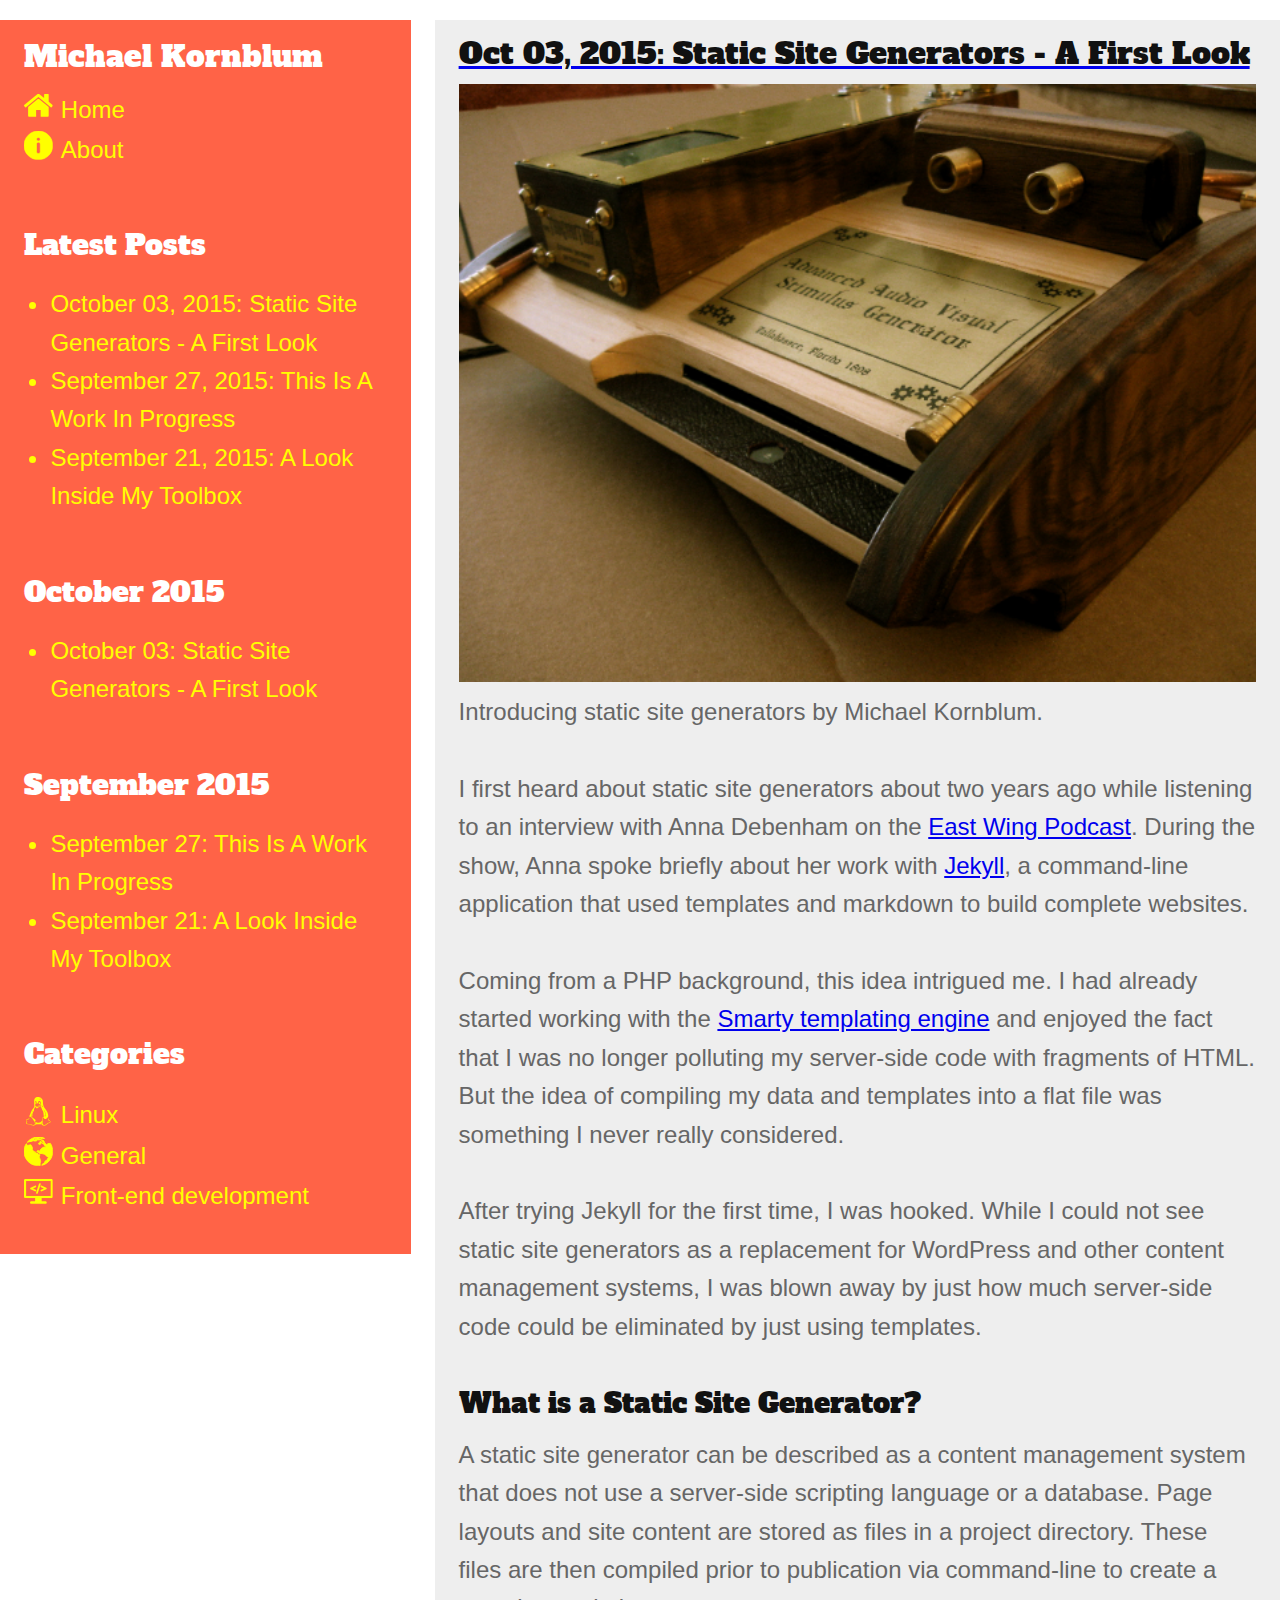
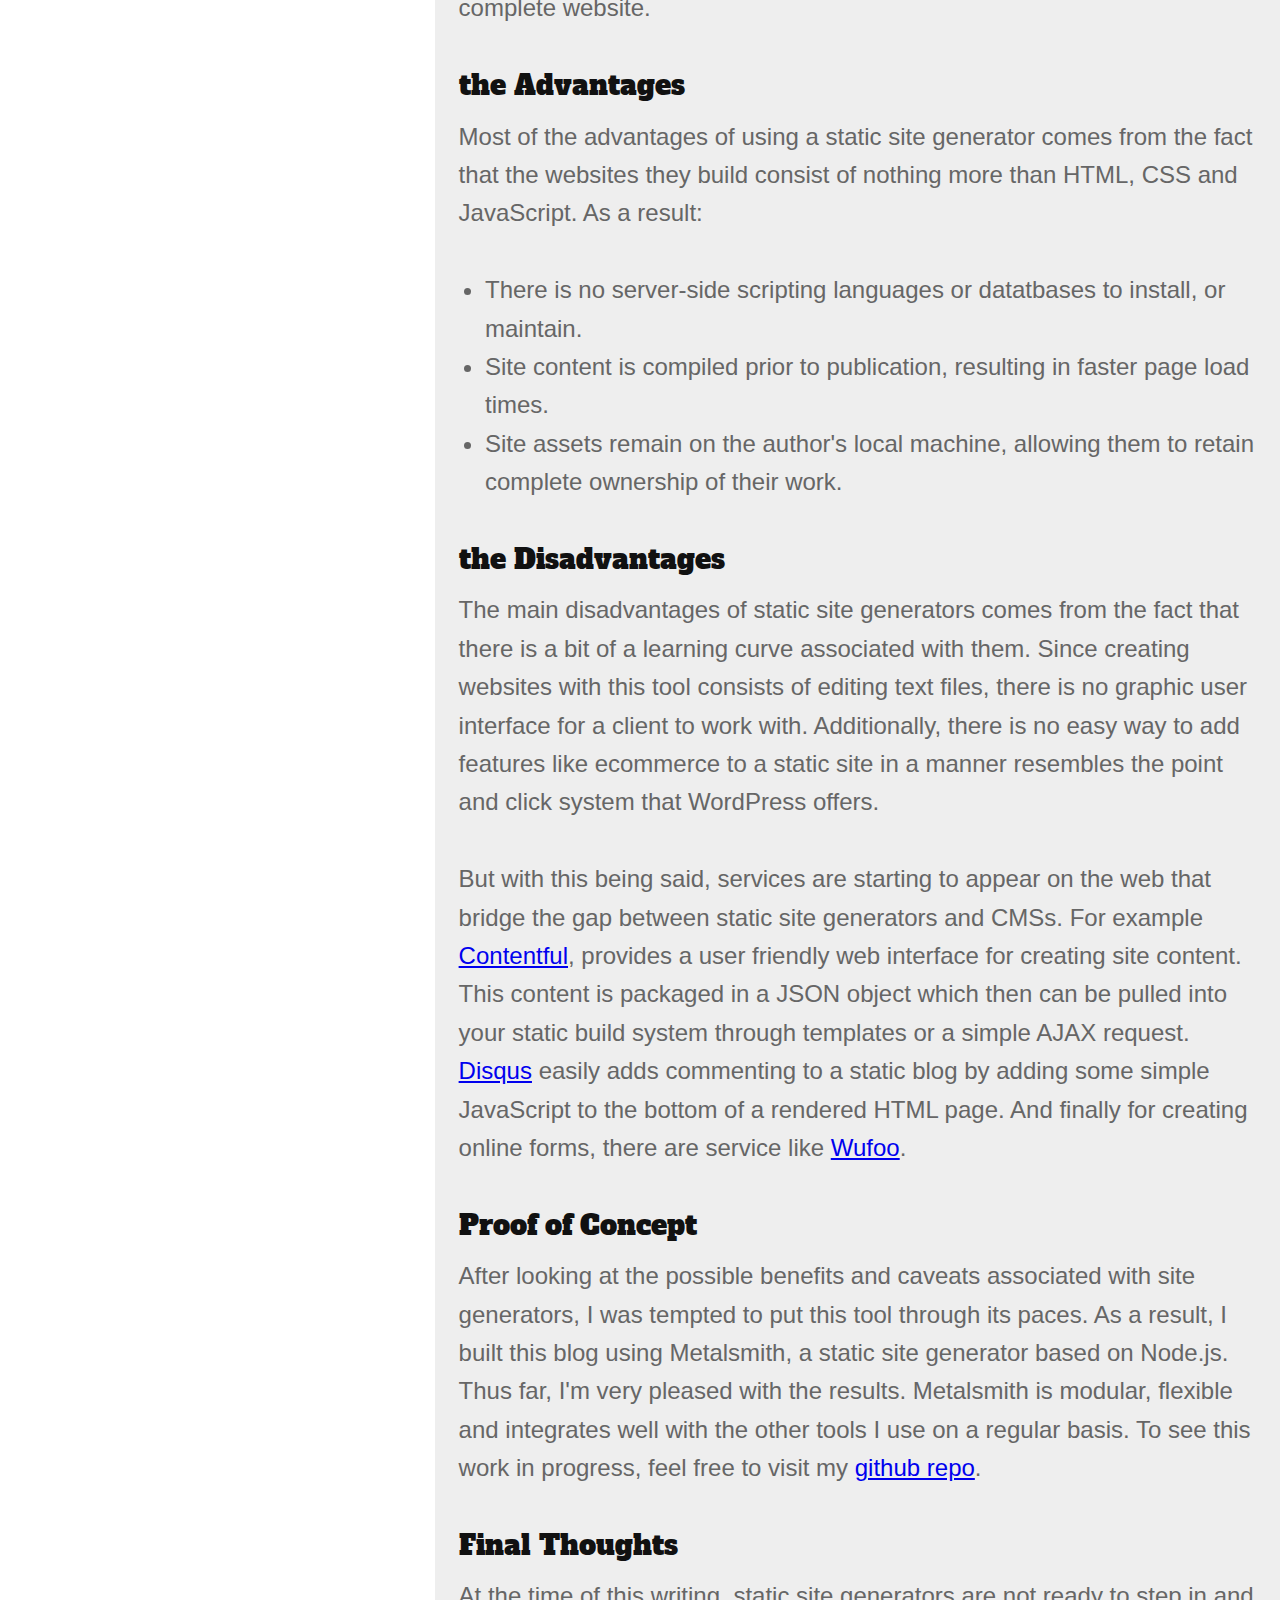
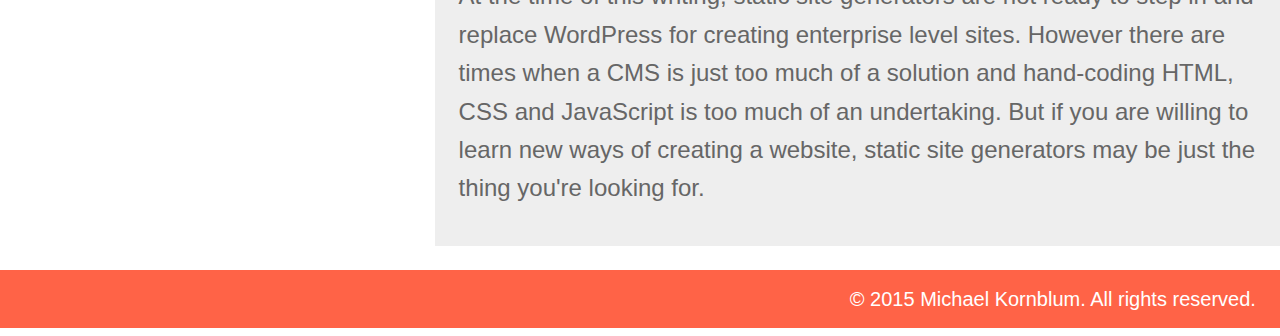
<file: index.html>
<!DOCTYPE html>
<html lang="en">

<head>
	<meta charset="utf-8">
	<title>Michael Kornblum | Static Site Generators - A First Look</title>
	<meta name="description" content="Introducing static site generators">
	<meta name="author" content="Michael Kornblum">
	<meta name="viewport" content="width=device-width, initial-scale=1">
	<link rel="stylesheet" href="/styles/style.css">
	<link href="https://fonts.googleapis.com/css?family=Alfa+Slab+One" rel="stylesheet" type="text/css">
</head>

<body>
	<svg xmlns="http://www.w3.org/2000/svg" style="display: none;">
		<symbol id="archive34" viewBox="0 0 915.9 915.9">
			<title>archive34 icon</title>
			<path d="M749.1 0H166.7c-27.6 0-50 22.4-50 50v815.9c0 27.6 22.4 50 50 50h582.5c27.6 0 50-22.4 50-50V50c-.1-27.7-22.4-50-50.1-50zm-8.6 817.5c0 22.1-17.9 40-40 40H215.3c-22.1 0-40-17.9-40-40V523.6c0-22.1 17.9-40 40-40h485.2c22.1 0 40 17.9 40 40v293.9zm0-425.4c0 22.1-17.9 40-40 40H215.3c-22.1 0-40-17.9-40-40V98.2c0-22.1 17.9-40 40-40h485.2c22.1 0 40 17.9 40 40v293.9z"
			/>
			<path d="M700.5 88.2H215.3c-5.5 0-10 4.5-10 10v293.9c0 5.5 4.5 10 10 10h485.2c5.5 0 10-4.5 10-10V98.2c0-5.5-4.5-10-10-10zm-83.3 178.3c0 22.1-17.9 40-40 40H338.6c-22.1 0-40-17.9-40-40v-15.7c0-8.3 6.7-15 15-15s15 6.7 15 15v15.7c0 5.5 4.5 10 10 10h238.6c5.5 0 10-4.5 10-10v-15.7c0-8.3 6.7-15 15-15s15 6.7 15 15v15.7zM700.5 513.6H215.3c-5.5 0-10 4.5-10 10v293.9c0 5.5 4.5 10 10 10h485.2c5.5 0 10-4.5 10-10V523.6c0-5.5-4.5-10-10-10zm-83.3 170c0 23.5-19.1 42.6-42.6 42.6h-236c-22.1 0-40-17.898-40-40v-15.6c0-8.3 6.7-15 15-15s15 6.7 15 15v15.7c0 5.5 4.5 10 10 10h236c7 0 12.6-5.7 12.6-12.6v-13.1c0-8.3 6.7-15 15-15s15 6.7 15 15v13z"
			/>
		</symbol>
		<symbol id="home78" viewBox="0 0 460.298 460.297">
			<title>home78 icon</title>
			<path d="M230.15 120.94L65.985 256.273c0 .19-.048.472-.144.855-.094.38-.144.655-.144.85v137.042c0 4.948 1.81 9.236 5.426 12.847 3.616 3.612 7.898 5.43 12.847 5.43H193.6V303.664H266.7v109.64h109.63c4.947 0 9.235-1.814 12.846-5.435 3.617-3.608 5.432-7.9 5.432-12.848v-137.04c0-.76-.104-1.335-.288-1.708L230.148 120.94z"
			/>
			<path d="M457.122 225.438L394.6 173.476V56.99c0-2.664-.856-4.854-2.574-6.568-1.704-1.712-3.894-2.568-6.563-2.568h-54.816c-2.666 0-4.855.856-6.57 2.568-1.71 1.714-2.566 3.905-2.566 6.567v55.672l-69.66-58.245c-6.085-4.95-13.32-7.423-21.695-7.423s-15.608 2.474-21.698 7.423L3.172 225.437c-1.903 1.52-2.946 3.567-3.14 6.137-.193 2.568.472 4.81 1.997 6.713l17.7 21.128c1.525 1.712 3.52 2.76 5.996 3.142 2.285.192 4.57-.476 6.855-1.998L230.15 95.816l197.57 164.74c1.525 1.33 3.52 1.992 5.995 1.992h.858c2.47-.377 4.463-1.43 5.996-3.14l17.702-21.124c1.522-1.906 2.19-4.145 1.99-6.716-.194-2.563-1.24-4.61-3.14-6.132z"
			/>
		</symbol>
		<symbol id="info27" viewBox="0 0 45.999 45.999">
			<title>info27 icon</title>
			<path d="M39.264 6.736c-8.982-8.98-23.545-8.982-32.528 0-8.982 8.982-8.98 23.545 0 32.528 8.982 8.98 23.545 8.98 32.528 0 8.98-8.983 8.98-23.545 0-32.528zM26 33c0 1.657-1.344 3-3 3s-3-1.343-3-3V21c0-1.657 1.342-3 3-3s3 1.343 3 3v12zm-3.054-17.128c-1.728 0-2.88-1.224-2.844-2.735-.036-1.584 1.116-2.77 2.88-2.77 1.763 0 2.88 1.187 2.916 2.77 0 1.51-1.152 2.735-2.952 2.735z"
			/>
		</symbol>
		<symbol id="linux5" viewBox="0 0 573.224 573.224">
			<title>linux5 icon</title>
			<path d="M243.684 136.265c0 1.285.526 1.824 1.597 1.597.852 0 1.764-.998 2.718-3.036.96-2.013 2.607-3.133 4.957-3.36h-3.2c-4.046.655-6.07 2.253-6.07 4.8zM271.512 132.434c2.13-.637 3.996-.166 5.6 1.438s2.82 2.3 3.678 2.087c1.28-.637 1.597-1.598.96-2.89-1.713-2.76-5.122-2.974-10.238-.636z"
			/>
			<path d="M516.207 472.124c-.636-.41-2.398-1.438-5.275-3.035-2.876-1.6-5.17-2.976-6.88-4.163-1.706-1.163-3.946-3.2-6.72-6.07-2.77-2.877-4.956-5.925-6.553-9.12-1.6-3.2-3.153-7.51-4.64-12.943-1.494-5.446-2.35-11.456-2.56-18.078-2.986 2.564-4.64 7.632-4.956 15.196-.318 7.582 1.278 15.306 4.798 23.188 3.52 7.895 8.794 13.017 15.832 15.354 6.824 2.35 12.313 4.86 16.476 7.52 4.16 2.663 6.823 5.7 7.998 9.108 1.17 3.408-.802 7.086-5.918 11.034-5.116 3.947-13.33 7.846-24.627 11.683-15.57 5.323-26.604 9.858-33.108 13.592-6.506 3.72-16.047 10.808-28.63 21.267-8.53 7.03-17.595 10.82-27.19 11.358-9.597.526-17.382-2.987-23.35-10.558-5.972-7.57-7.888-18.292-5.758-32.148 4.045-26.64 3.94-47.43-.318-62.375-3.416-11.72-4.162-22.068-2.24-31.022 1.92-8.96 4.9-14.167 8.953-15.667 4.045-1.487 8.42 1.714 13.115 9.597.43 1.064 1.383 3.146 2.876 6.236 1.487 3.098 2.718 5.276 3.68 6.562.96 1.272 2.397 2.938 4.32 4.957 1.92 2.024 4.32 3.463 7.196 4.308 2.876.862 6.236 1.39 10.073 1.598 7.246.226 13.752-1.273 19.51-4.475 5.76-3.2 10.074-6.773 12.957-10.72 2.876-3.937 5.76-7.725 8.636-11.36 2.876-3.61 5.385-5.648 7.515-6.07 2.346-.423 4.48-2.772 6.397-7.032 1.916-4.26 3.195-10.184 3.838-17.754.636-7.57.104-16.567-1.598-27.026-3.2-18.556-9.547-38.923-19.033-61.102-9.492-22.167-20.104-39.548-31.824-52.143-21.107-22.393-35.294-45.63-42.54-69.72-7.467-25.378-10.667-48.194-9.596-68.457 1.064-14.492-2.08-30.227-9.438-47.18s-17.11-29.903-29.266-38.856c-7.675-5.76-17.167-10.184-28.47-13.28C298.584 1.246 287.28-.193 275.984.02c-13.862 0-24.952 2.235-33.27 6.71-17.06 9.185-28.36 20.317-33.904 33.433-5.544 13.11-8.102 29.26-7.673 48.452.85 42.222 2.558 75.282 5.116 99.156-2.993 11.097-16.212 31.886-39.664 62.376-4.267 4.27-8.428 10.02-12.474 17.27-4.052 7.26-7.252 13.76-9.596 19.518-2.35 5.76-5.49 14.07-9.437 24.95-3.948 10.87-6.775 18.557-8.476 23.03-1.494 3.838-3.837 8.323-7.038 13.434-3.202 5.123-5.76 10.135-7.676 15.03-1.92 4.91-2.993 10.46-3.2 16.64-.215 4.7 0 8.747.636 12.144.85 5.122 2.448 6.72 4.798 4.798 9.596-7.246 21.64-2.975 36.145 12.797 10.232 11.096 28.25 36.897 54.058 77.418 2.13 3.623 4.267 7.51 6.397 11.67 2.13 4.163 4.162 9.695 6.077 16.63 1.916 6.934 2.717 13.17 2.4 18.714-.32 5.532-2.773 10.66-7.357 15.354-4.59 4.688-11.47 7.675-20.63 8.947-4.91.65-10.827.216-17.755-1.27-6.934-1.5-15.73-3.948-26.39-7.363-10.667-3.41-18.55-5.76-23.672-7.032-7.466-1.714-18.072-3.898-31.824-6.56-13.758-2.663-22.766-4.634-27.032-5.913-7.252-1.922-11.194-4.7-11.836-8.323-.643-2.987.85-8.11 4.48-15.356 3.623-7.258 5.435-12.472 5.435-15.667.208-2.338.104-4.688-.318-7.03-.428-2.352-.912-4.163-1.438-5.448-.533-1.273-1.438-3.2-2.717-5.748-1.28-2.563-2.136-4.485-2.558-5.76-3.837-8.958-4.376-15.03-1.598-18.23 1.922-2.772 6.5-3.85 13.758-3.2 10.875 1.064 19.72-.54 26.55-4.798 11.296-7.045 14.71-18.342 10.23-33.91 0 7.257-1.278 12.69-3.836 16.314-2.56 3.623-7.038 7.344-13.434 11.193-3.63 2.138-10.024 3.41-19.192 3.84-9.174.42-15.245 1.908-18.23 4.473-2.137 1.922-3.25 4.798-3.36 8.635-.11 3.85.373 7.748 1.437 11.684 1.065 3.947 2.13 8.47 3.2 13.593 1.065 5.11 1.488 9.382 1.28 12.797-.214 2.338-2.136 8.157-5.76 17.43-3.628 9.27-4.375 16.37-2.24 21.267 1.066 2.35 2.877 4.424 5.436 6.248 2.56 1.8 6.126 3.348 10.716 4.633 4.583 1.273 8.793 2.29 12.63 3.036 3.838.734 9.168 1.7 15.992 2.877 6.824 1.175 12.26 2.185 16.316 3.047 13.642 2.76 29.21 7.35 46.702 13.746 17.48 6.396 29.32 9.694 35.508 9.92 5.967.215 11.67-1.02 17.112-3.672 5.44-2.674 10.073-5.71 13.91-9.118 3.838-3.42 9.542-6.622 17.113-9.597 7.564-2.987 16.046-4.585 25.428-4.8 4.267-.226 10.448-.477 18.55-.8s14.18-.48 18.233-.48c18.335 0 32.197.1 41.585.313 6.396.214 11.407 1.224 15.03 3.035s5.968 3.898 7.038 6.25c1.065 2.337 2.82 5.048 5.282 8.145 2.447 3.097 5.6 5.6 9.437 7.52 8.104 3.838 17.595 5.374 28.47 4.634 10.876-.747 18.122-2.82 21.75-6.236 5.968-5.758 14.022-12.582 24.15-20.464 10.123-7.896 19.24-13.868 27.35-17.92 1.702-.862 4.585-2.233 8.637-4.16 4.045-1.91 7.46-3.575 10.232-4.965 2.772-1.388 6.126-3.145 10.073-5.274 3.94-2.136 7.143-4.112 9.597-5.924 2.447-1.812 4.957-3.898 7.515-6.236 2.558-2.35 4.21-4.7 4.957-7.032.746-2.35 1.01-4.736.795-7.197-.214-2.447-1.493-5.012-3.837-7.674-2.327-2.65-5.632-5.275-9.898-7.84zm-161.53-301.306c.642-.41 1.064-.575 1.278-.477.208.11.637.54 1.28 1.274.642.747 1.223 1.438 1.762 2.087.526.637 1.28 1.5 2.24 2.547.96 1.077 1.97 1.92 3.04 2.564 1.28.864 2.822 1.44 4.64 1.764 1.812.324 3.2.863 4.156 1.597.96.748 1.652 1.978 2.08 3.673.423 2.35.05 4.486-1.12 6.395-1.175 1.922-2.717 2.785-4.64 2.564-3.836-.85-7.998-4.21-12.472-10.074-4.472-5.862-5.23-10.49-2.244-13.91zm-39.664-124.26c1.064-1.39 1.7-2.497 1.915-3.36.423-1.285.478-2.613.16-3.997-.32-1.382-.215-2.77.317-4.16.532-1.378 1.763-2.173 3.68-2.4 1.92 0 4.478 1.597 7.673 4.798.637.422 1.652 1.077 3.042 1.922 1.383.85 2.344 1.597 2.876 2.234.533.636.802 1.175.802 1.597-.428 1.066-1.39 1.813-2.876 2.235-1.493.422-3.097.636-4.798.636-1.708 0-2.67.11-2.877.326-1.707.636-3.31 1.597-4.798 2.876-1.494 1.285-2.67 2.233-3.52 2.89-.857.635-1.708.635-2.56 0-.855-1.286-1.174-2.186-.96-2.725.215-.526.857-1.487 1.923-2.87zM160.2 285.966c1.488-1.7 2.56-3.084 3.195-4.162.637-1.046 1.224-2.497 1.763-4.31.526-1.81 1.01-3.132 1.438-3.995.43-.852 1.065-1.176 1.922-.962.422.227.747.422.96.636.21.227.32.49.32.802v.96s-.056.748-.16 1.274c-.11.55-.27 1.022-.478 1.45-.214.423-.428 1.065-.636 1.91-.214.863-.43 1.598-.637 2.234-.857 2.148-2.19 4.064-3.997 5.758-1.817 1.714-3.15 2.46-3.996 2.234-1.296-.403-1.186-1.694.307-3.83zm207.114 173.85c1.812 11.193 2.503 19.027 2.08 23.5-.428 6.837-1.866 16.42-4.32 28.79-2.454 12.368-3.996 20.58-4.64 24.64-4.48-.228-7.037-1.874-7.674-4.964-.637-3.098 0-7.1 1.915-11.996 4.688-14.296 7.143-24.1 7.356-29.425.43-9.81-.636-15.353-3.193-16.64-2.35-1.7-5.974 1.5-10.875 9.597-9.39 15.355-28.257 24.64-56.616 27.84-25.588 3.396-43.293-.435-53.097-11.518-2.137-1.5-4.273-1.764-6.397-.803-2.136.96-3.52 1.977-4.156 3.035-.214.423 0 1.065.637 1.922.636.85 1.652 2.124 3.036 3.837 1.383 1.703 2.503 3.41 3.36 5.124 8.317 14.492 7.57 24.303-2.24 29.425 0-9.823-.752-17.333-2.24-22.553-1.493-5.22-4.48-10.986-8.96-17.27-4.48-6.298-7.57-11.047-9.277-14.242 6.396-.636 11.25-3.084 14.554-7.344 3.305-4.26 4.798-8.843 4.48-13.757-.32-4.896-2.192-8.96-5.6-12.16-1.917-1.922-11.837-10.073-29.75-24.462-17.914-14.394-29.003-24.038-33.27-28.946-.856-.85-3.414-2.986-7.674-6.396-4.266-3.41-6.934-6.396-8-8.96-9.81-21.53-10.874-39.235-3.194-53.104l1.278-1.597c1.065-.202 1.17 1.714.318 5.76-1.28 5.984-1.708 11.945-1.28 17.918.852 13.434 4.69 23.452 11.513 30.062 4.48 4.486 7.57 4.162 9.277-.96 1.28-1.702 1.867-8 1.756-18.868-.11-10.87.05-18.232.483-22.063 1.702-12.16 6.763-27.19 15.19-45.104 8.42-17.92 15.086-27.516 19.994-28.79-3.837-6.174-5.067-12.894-3.678-20.152 1.383-7.245 3.623-13.433 6.72-18.555 3.09-5.11 6.236-11.034 9.437-17.742 3.2-6.72 4.797-12.742 4.797-18.08 0-1.486.104-2.563.318-3.2.636-1.91 3.305.435 8 7.032 8.953 13.23 15.672 21.016 20.152 23.354 4.688 2.563 9.915 2.46 15.673-.313s12.846-7.362 21.273-13.758c8.42-6.397 15.62-11.084 21.59-14.083.644-.202 1.653-.686 3.043-1.438 1.383-.735 2.448-1.274 3.2-1.6.747-.31 1.708-.8 2.877-1.437 1.17-.637 2.08-1.175 2.717-1.597.637-.422 1.28-.9 1.916-1.438s1.064-1.065 1.28-1.597c.207-.538.316-1.01.316-1.437-.428-1.92-1.334-3.097-2.717-3.525-1.39-.422-3.256-.16-5.6.802-2.35.96-4.957 2.234-7.84 3.837-2.877 1.597-6.077 3.42-9.597 5.435-3.52 2.038-7.093 3.898-10.716 5.6-3.63 1.713-7.466 3.2-11.518 4.486-4.052 1.273-7.89 2.026-11.512 2.234-8.96.227-16.102-2.124-21.432-7.032-3.415-3.2-5.227-5.22-5.44-6.083-.215-.85.746-1.046 2.88-.636 11.513 1.5 19.934 1.714 25.27.637 5.546-.85 13.006-3.3 22.388-7.344 1.922-.85 6.77-2.938 14.554-6.25 7.778-3.298 13.807-5.6 18.072-6.872 2.558-.635 4.32-1.645 5.275-3.035.953-1.39 1.277-2.662.96-3.837-.318-1.175-1.017-2.087-2.08-2.724-2.352-1.273-4.475-.422-6.397 2.564-1.07 1.91-3.31 3.788-6.72 5.6-3.415 1.812-6.555 3.2-9.438 4.162-2.876.95-6.56 2.075-11.034 3.348-4.478 1.285-6.933 2.038-7.355 2.246-11.732 3.623-22.607 5.22-32.626 4.798-4.695-.214-8.477-.9-11.354-2.087-2.876-1.163-4.853-2.564-5.918-4.162-1.07-1.598-2.772-3.61-5.116-6.07-2.35-2.45-5.012-4.523-8-6.237-2.135-1.065-2.93-2.986-2.398-5.76.526-2.77 2.185-5.648 4.957-8.634.21-.214 2.4-1.536 6.562-3.997 4.155-2.448 7.087-4.963 8.794-7.52 1.916-2.975 5.227-6.072 9.914-9.272.208-.85.367-3.2.478-7.032.104-3.85-.912-7.998-3.042-12.484-2.136-4.474-5.012-6.707-8.635-6.707-5.116-.215-8.745 1.272-10.874 4.473-2.136 3.2-3.097 7.148-2.876 11.83.208 4.063 1.224 7.63 3.042 10.722 1.812 3.097 3.464 4.633 4.958 4.633 2.344-.214 3.09.636 2.24 2.564-1.28 2.35-2.993 3.837-5.116 4.474-1.493.435-3.146-1.01-4.957-4.308-1.812-3.3-3.2-7.295-4.156-11.995-.954-4.7-1.333-8.648-1.12-11.842.423-6.597 2.186-12.943 5.276-19.026 3.09-6.07 7.515-9.008 13.274-8.794 5.967.227 10.765 3.837 14.395 10.88 3.623 7.033 5.33 16.63 5.116 28.79.638 1.5 2.29 2.026 4.958 1.597 2.662-.422 6.18-.49 10.557-.165 4.37.312 7.515 1.438 9.437 3.36.208 0 .318-1.597.318-4.798-3.837-26.88 5.648-41.157 28.47-42.87 3.41.635 6.286 1.437 8.636 2.398 2.344.96 4.847 2.564 7.516 4.798 2.662 2.234 4.9 5.496 6.72 9.762 1.805 4.27 3.25 9.596 4.32 15.99v11.83c0 6.837-1.39 10.674-4.16 11.52-4.475 1.498-7.676 1.437-9.598-.167-1.915-1.597-1.707-4.425.637-8.47 2.13-5.336 1.708-11.518-1.278-18.556-2.986-7.033-8.427-10.233-16.315-9.597-5.33.214-9.174 3.097-11.52 8.635-2.35 5.545-3.2 10.985-2.557 16.316.637 5.337 1.812 8.097 3.52 8.31 1.278.228 5.06 1.923 11.352 5.124 6.292 3.2 11.035 5.11 14.235 5.76 8.317 1.7 13.06 4.375 14.235 7.998 1.17 3.623.69 8.898-1.438 15.833-2.136 6.933-2.772 12.63-1.922 17.104.852 4.7 2.448 8.96 4.8 12.797 2.343 3.85 4.846 7.363 7.514 10.558 2.663 3.2 5.81 9.187 9.438 17.92 3.623 8.745 6.928 19.73 9.914 32.95.208.213 1.01.948 2.4 2.233 1.382 1.274 2.765 2.877 4.154 4.8 1.383 1.91 3.042 4.534 4.957 7.833 1.915 3.31 3.996 8.158 6.235 14.553 2.24 6.396 4.32 13.758 6.236 22.07 2.345 9.82 3.57 21.23 3.68 34.222.104 13.018.96 21.916 2.558 26.714s5.704 6.775 12.313 5.924c8.318-.422 13.643-4.896 15.992-13.445 7.038-24.724 1.28-54.375-17.27-88.91-7.04-13.446-13.116-22.29-18.232-26.55 7.46 4.26 15.14 12.26 23.03 23.992 7.89 11.732 12.9 22.705 15.036 32.95.208 1.065.802 3.898 1.757 8.47.96 4.584 1.487 7.26 1.598 8 .105.746.526 2.937 1.28 6.56.746 3.623 1.12 5.974 1.12 7.032 0 1.077.103 3.146.317 6.236.208 3.097.16 5.496-.16 7.197-.317 1.714-.636 3.996-.96 6.885-.318 2.877-.856 5.648-1.597 8.312-.753 2.674-1.55 5.6-2.4 8.794 11.727 5.122 17.596 9.597 17.596 13.434-4.48-3.61-10.875-6.01-19.192-7.197-8.316-1.163-16.047-.05-23.188 3.36-7.148 3.42-10.826 9.07-11.034 16.958-7.675 0-13.115 1.922-16.316 5.76-4.693 5.544-7.147 13.053-7.355 22.552-.18 9.468.616 19.798 2.434 30.99zM235.367 112.604c-.636-.214-1.175-.85-1.597-1.922 0-1.91.96-2.65 2.876-2.233 1.28.434 2.503 2.037 3.678 4.797 1.17 2.785 1.438 5.985.802 9.596 0 .637-.318.96-.96.96-2.35 0-3.202-2.123-2.56-6.395.644-3.206-.11-4.804-2.24-4.804zm82.846 5.123l-.643.95c-1.707 1.076-2.558 1.284-2.558.647-.857-5.76-2.772-9.058-5.76-9.92-.428-.214-.856-.422-1.278-.636-1.493-1.286-.753-2.026 2.24-2.234.636-.214 1.597.098 2.876.948 1.28.863 2.448 2.197 3.52 3.997 1.07 1.822 1.603 3.897 1.603 6.247z"
			/>
		</symbol>
		<symbol id="web-programming" viewBox="0 0 412.996 412.996">
			<title>web-programming icon</title>
			<path d="M392.996 28.338H20c-11.047 0-20 8.954-20 20v234c0 11.046 8.953 20 20 20h139.498v45.32h-54.283c-10.2 0-18.5 8.3-18.5 18.5s8.3 18.5 18.5 18.5H307.78c10.202 0 18.5-8.3 18.5-18.5s-8.298-18.5-18.5-18.5H253.5v-45.32h139.498c11.047 0 20-8.954 20-20v-234c0-11.046-8.953-20-20-20zm-10 244H30v-214h352.996v214z"
			/>
			<path d="M94.59 176.637l63.085 29.336c1.63.755 3.367 1.138 5.162 1.138 2.338 0 4.616-.663 6.597-1.923 3.548-2.267 5.666-6.13 5.666-10.335v-.322c0-4.75-2.785-9.115-7.096-11.12l-39.455-18.33 39.455-18.333c4.31-2.004 7.095-6.37 7.095-11.118v-.32c0-4.21-2.12-8.074-5.665-10.334-1.962-1.254-4.247-1.916-6.606-1.916-1.78 0-3.564.39-5.16 1.133l-63.08 29.332c-4.308 2.005-7.09 6.37-7.09 11.117v.878c-.002 4.742 2.78 9.105 7.09 11.117zM175.662 236.39c2.3 3.148 6.002 5.028 9.9 5.028h.316c5.352 0 10.042-3.426 11.672-8.516l41.557-128.76c1.192-3.717.53-7.818-1.77-10.974-2.302-3.15-6.003-5.03-9.902-5.03h-.314c-5.353 0-10.047 3.426-11.678 8.516l-41.562 128.77c-1.182 3.72-.516 7.818 1.782 10.965zM237.896 135.628c0 4.746 2.782 9.11 7.095 11.122l39.456 18.33-39.455 18.33c-4.31 2.004-7.095 6.368-7.095 11.12v.32c0 4.206 2.117 8.07 5.67 10.337 1.973 1.258 4.253 1.923 6.594 1.923 1.79 0 3.526-.383 5.168-1.142l63.08-29.335c4.308-2.01 7.09-6.372 7.09-11.115v-.878c0-4.748-2.783-9.112-7.093-11.117l-63.08-29.334c-1.59-.74-3.373-1.132-5.152-1.132-2.358 0-4.644.662-6.604 1.912-3.555 2.264-5.674 6.127-5.674 10.338v.32z"
			/>
		</symbol>
		<symbol id="web58" viewBox="0 0 502.664 502.664">
			<title>web58 icon</title>
			<g fill="#010002">
				<path d="M83.155 234.108l19.35 72.003h28.473l36-111.908h-29.27l-21.355 73.34-18.724-73.34H69.047l-19.306 73.34-20.967-73.34H0l35.42 111.91h28.818M265.472 194.202h-28.56l-19.328 73.34-21.053-73.34h-28.774l35.484 111.91h28.84l18.94-72.004 19.39 72.003h28.432l36-111.908h-29.206l-21.463 73.34M473.392 194.202l-21.42 73.34-18.68-73.34h-28.624l-19.328 73.34-20.945-73.34h-28.818l35.505 111.91h28.797l18.938-72.004 19.328 72.003h28.516l36.002-111.908M251.32 35.764c-86.563 0-161.025 51.166-195.28 124.765h390.583C412.326 86.93 337.885 35.763 251.32 35.763zM251.32 466.9c86.586 0 160.962-51.144 195.28-124.765H56.085C90.338 415.735 164.758 466.9 251.32 466.9z"
				/>
			</g>
		</symbol>
		<symbol id="world91" viewBox="0 0 31.416 31.416">
			<title>world91 icon</title>
			<path d="M28.755 6.968l-.47.15-2.503.222-.707 1.13-.513-.164L22.57 6.51l-.29-.934-.386-.996-1.252-1.123-1.477-.29-.034.677 1.448 1.412.708.834-.796.416-.648-.19-.97-.406.032-.783-1.274-.524-.423 1.84-1.284.292.127 1.027 1.673.322.29-1.64 1.38.203.642.376h1.03l.705 1.412 1.87 1.896-.138.738-1.507-.192-2.604 1.315-1.874 2.25-.244.996H16.6l-1.255-.578-1.218.578.303 1.285.53-.61.932-.03-.065 1.155.772.226.77.867 1.26-.354 1.437.227 1.67.45.834.097 1.415 1.605 2.73 1.605-1.766 3.372-1.864.865-.707 1.927-2.697 1.8-.287 1.038c6.892-1.66 12.02-7.85 12.02-15.253-.003-3.233-.983-6.242-2.66-8.74z"
			/>
			<path d="M17.515 23.917l-1.144-2.12 1.05-2.19-1.05-.313-1.178-1.184-2.612-.586-.867-1.814v1.077h-.382l-2.25-3.052v-2.507L7.43 8.545l-2.62.467H3.045l-.888-.582 1.133-.898-1.13.26C.798 10.12.004 12.82.004 15.71c0 8.672 7.03 15.706 15.705 15.706.667 0 1.322-.06 1.97-.137l-.164-1.904s.72-2.826.72-2.922c0-.097-.72-2.537-.72-2.537zM5.84 5.065l2.79-.39 1.286-.704 1.447.418 2.312-.128.792-1.245 1.155.19 2.805-.263.773-.852 1.09-.728 1.542.232.562-.085C20.364.552 18.104 0 15.708 0 10.833 0 6.474 2.222 3.596 5.71h.008l2.236-.645zm10.532-3.503L17.976.68l1.03.594-1.49 1.135-1.425.142-.64-.416.922-.574zm-4.75.13l.707.294.926-.295.505.876-2.14.562-1.028-.602s1.006-.648 1.03-.835z"
			/>
		</symbol>
	</svg>
	<div class="container">
		<header role="banner" class="page-header">
			<div class="container">
				<h1>Michael Kornblum</h1>
				<button id="toggle" class="toggle"><span></span></button>
			</div>
			<nav id="page-nav" role="navigation" class="page-nav">
				<ul class="site-pages">
					<li><a href="/index.html"><span><svg class="icon"> <use xlink:href="#home78"></use></svg></span>Home</a></li>
					<li><a href="/about/"><span><svg class="icon"> <use xlink:href="#info27"></use></svg></span>About</a></li>
				</ul>
				<h2>Latest Posts</h2>
				<ul>
					<li><a href="/posts/static-site-generators-a-first-look">October 03, 2015: Static Site Generators - A First Look</a></li>
					<li><a href="/posts/this-is-a-work-in-progress">September 27, 2015: This Is A Work In Progress</a></li>
					<li><a href="/posts/a-look-inside-my-toolbox">September 21, 2015: A Look Inside My Toolbox</a></li>
				</ul>
				<h2>October 2015</h2>
				<ul>
					<li><a href="/posts/static-site-generators-a-first-look">October 03: Static Site Generators - A First Look</a></li>
				</ul>
				<h2>September 2015</h2>
				<ul>
					<li><a href="/posts/this-is-a-work-in-progress">September 27: This Is A Work In Progress</a></li>
					<li><a href="/posts/a-look-inside-my-toolbox">September 21: A Look Inside My Toolbox</a></li>
				</ul>
				<h2>Categories</h2>
				<ul class="site-categories">
					<li> <a href="/linux/"><span><svg class="icon"> <use xlink:href="#linux5"></use></svg>Linux</span></a></li>
					<li> <a href="/general/"><span><svg class="icon"> <use xlink:href="#world91"></use></svg>General</span></a></li>
					<li> <a href="/front-end-development/"><span><svg class="icon"> <use xlink:href="#web-programming"></use></svg>Front-end development</span></a></li>
				</ul>
			</nav>
		</header>
		<main>
			<article>
				<header class="article-header"><a href="/posts/static-site-generators-a-first-look"><h2>Oct 03, 2015: Static Site Generators - A First Look</h2></a><img src="/images/steampunk.jpg" alt="steampunk computer">
					<p>Introducing static site generators by <b>Michael Kornblum</b>.</p>
				</header>
				<section>
					<p>I first heard about static site generators about two years ago while listening to an interview with Anna Debenham on the <a href="http://5by5.tv/eastwing/69">East Wing Podcast</a>.
						During the show, Anna spoke briefly about her work with <a href="https://jekyllrb.com/">Jekyll</a>, a command-line application that used templates and markdown
						to build complete websites.</p>
					<p>Coming from a PHP background, this idea intrigued me. I had already started working with the <a href="http://www.smarty.net/">Smarty templating engine</a> and
						enjoyed the fact that I was no longer polluting my server-side code with fragments of HTML. But the idea of compiling my data and templates into a flat file
						was something I never really considered.</p>
					<p>After trying Jekyll for the first time, I was hooked. While I could not see static site generators as a replacement for WordPress and other content management
						systems, I was blown away by just how much server-side code could be eliminated by just using templates.</p>
					<h3 id="what-is-a-static-site-generator-">What is a Static Site Generator?</h3>
					<p>A static site generator can be described as a content management system that does not use a server-side scripting language or a database. Page layouts and site
						content are stored as files in a project directory. These files are then compiled prior to publication via command-line to create a complete website.</p>
					<h3 id="the-advantages">the Advantages</h3>
					<p>Most of the advantages of using a static site generator comes from the fact that the websites they build consist of nothing more than HTML, CSS and JavaScript.
						As a result:</p>
					<ul>
						<li>There is no server-side scripting languages or datatbases to install, or maintain.</li>
						<li>Site content is compiled prior to publication, resulting in faster page load times.</li>
						<li>Site assets remain on the author&#39;s local machine, allowing them to retain complete ownership of their work.</li>
					</ul>
					<h3 id="the-disadvantages">the Disadvantages</h3>
					<p>The main disadvantages of static site generators comes from the fact that there is a bit of a learning curve associated with them. Since creating websites with
						this tool consists of editing text files, there is no graphic user interface for a client to work with. Additionally, there is no easy way to add features
						like ecommerce to a static site in a manner resembles the point and click system that WordPress offers.</p>
					<p>But with this being said, services are starting to appear on the web that bridge the gap between static site generators and CMSs. For example <a href="https://contentful.com">Contentful</a>,
						provides a user friendly web interface for creating site content. This content is packaged in a JSON object which then can be pulled into your static build
						system through templates or a simple AJAX request. <a href="https://disqus.com">Disqus</a> easily adds commenting to a static blog by adding some simple JavaScript
						to the bottom of a rendered HTML page. And finally for creating online forms, there are service like <a href="http://www.wufoo.com">Wufoo</a>.</p>
					<h3 id="proof-of-concept">Proof of Concept</h3>
					<p>After looking at the possible benefits and caveats associated with site generators, I was tempted to put this tool through its paces. As a result, I built this
						blog using Metalsmith, a static site generator based on Node.js. Thus far, I&#39;m very pleased with the results. Metalsmith is modular, flexible and integrates
						well with the other tools I use on a regular basis. To see this work in progress, feel free to visit my <a href="http://github.com/michaelkornblum/soda-fountain/">github repo</a>.</p>
					<h3 id="final-thoughts">Final Thoughts</h3>
					<p>At the time of this writing, static site generators are not ready to step in and replace WordPress for creating enterprise level sites. However there are times
						when a CMS is just too much of a solution and hand-coding HTML, CSS and JavaScript is too much of an undertaking. But if you are willing to learn new ways
						of creating a website, static site generators may be just the thing you&#39;re looking for.</p>
				</section>
			</article>
		</main>
	</div>
	<div class="container">
		<footer class="page-footer"><small>&copy; 2015 Michael Kornblum. All rights reserved.</small></footer>
	</div>
	<script src="/scripts/script.js"></script>
</body>

</html>
</file>
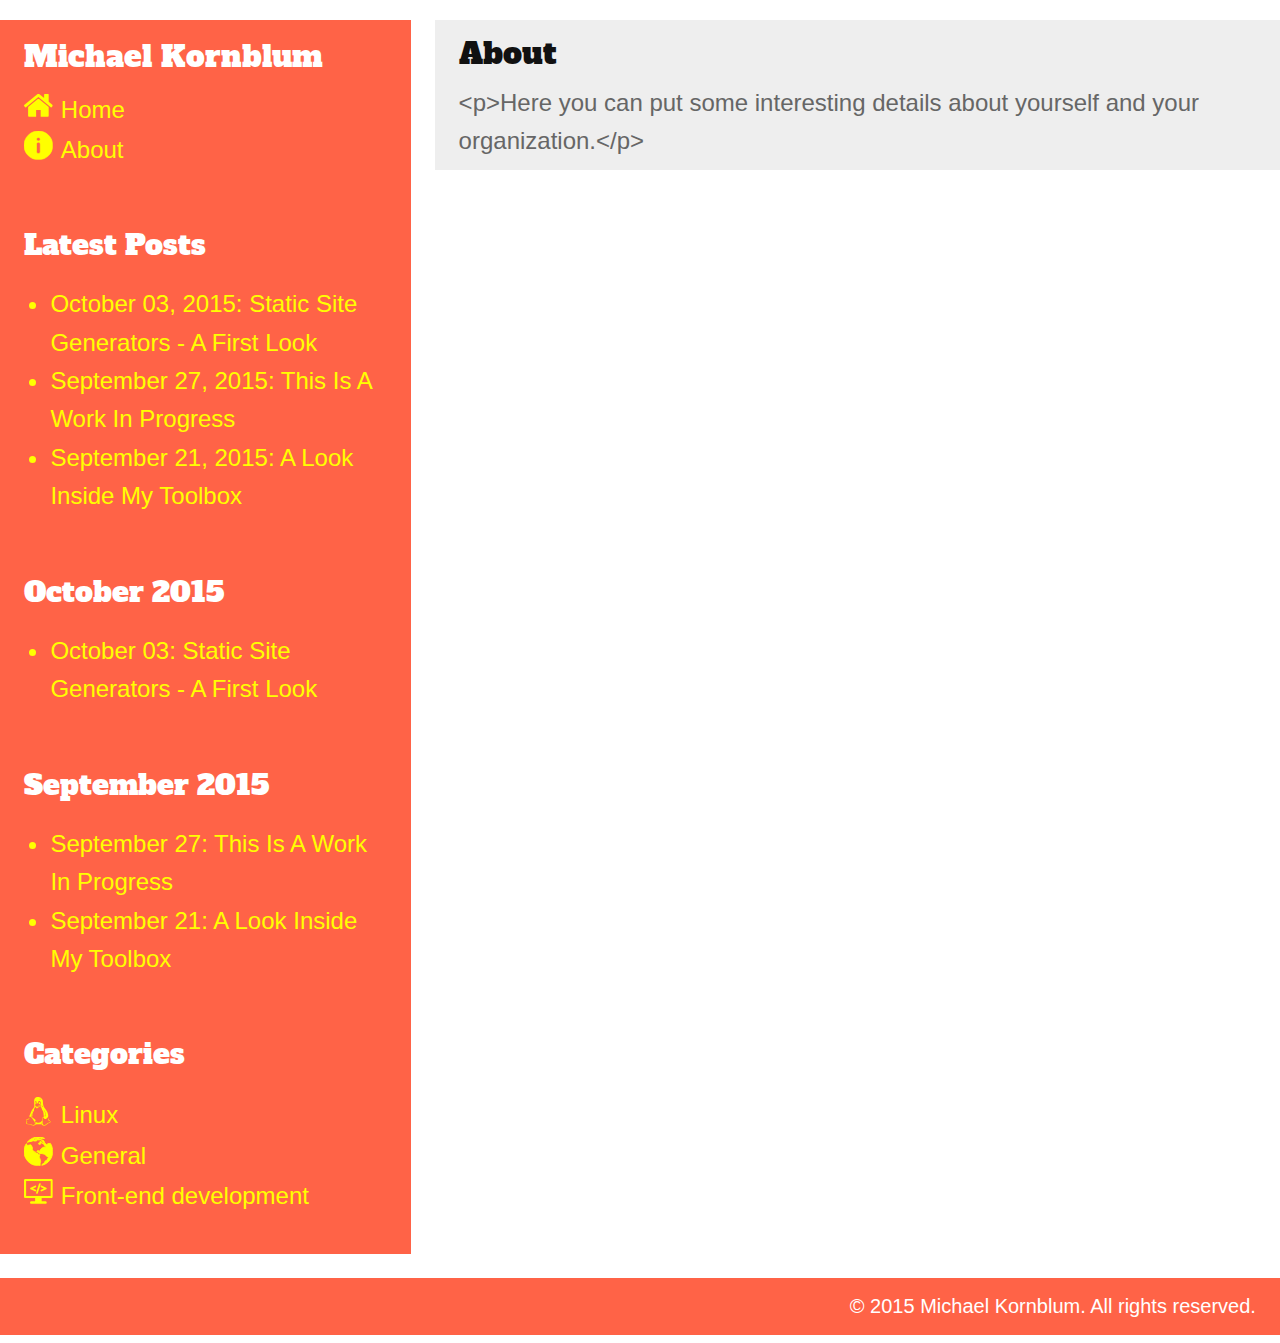
<file: about/index.html>
<!DOCTYPE html>
<html lang="en">

<head>
	<meta charset="utf-8">
	<title>Michael Kornblum | About</title>
	<meta name="description">
	<meta name="author" content="">
	<meta name="viewport" content="width=device-width, initial-scale=1">
	<link rel="stylesheet" href="/styles/style.css">
	<link href="https://fonts.googleapis.com/css?family=Alfa+Slab+One" rel="stylesheet" type="text/css">
</head>

<body>
	<svg xmlns="http://www.w3.org/2000/svg" style="display: none;">
		<symbol id="archive34" viewBox="0 0 915.9 915.9">
			<title>archive34 icon</title>
			<path d="M749.1 0H166.7c-27.6 0-50 22.4-50 50v815.9c0 27.6 22.4 50 50 50h582.5c27.6 0 50-22.4 50-50V50c-.1-27.7-22.4-50-50.1-50zm-8.6 817.5c0 22.1-17.9 40-40 40H215.3c-22.1 0-40-17.9-40-40V523.6c0-22.1 17.9-40 40-40h485.2c22.1 0 40 17.9 40 40v293.9zm0-425.4c0 22.1-17.9 40-40 40H215.3c-22.1 0-40-17.9-40-40V98.2c0-22.1 17.9-40 40-40h485.2c22.1 0 40 17.9 40 40v293.9z"
			/>
			<path d="M700.5 88.2H215.3c-5.5 0-10 4.5-10 10v293.9c0 5.5 4.5 10 10 10h485.2c5.5 0 10-4.5 10-10V98.2c0-5.5-4.5-10-10-10zm-83.3 178.3c0 22.1-17.9 40-40 40H338.6c-22.1 0-40-17.9-40-40v-15.7c0-8.3 6.7-15 15-15s15 6.7 15 15v15.7c0 5.5 4.5 10 10 10h238.6c5.5 0 10-4.5 10-10v-15.7c0-8.3 6.7-15 15-15s15 6.7 15 15v15.7zM700.5 513.6H215.3c-5.5 0-10 4.5-10 10v293.9c0 5.5 4.5 10 10 10h485.2c5.5 0 10-4.5 10-10V523.6c0-5.5-4.5-10-10-10zm-83.3 170c0 23.5-19.1 42.6-42.6 42.6h-236c-22.1 0-40-17.898-40-40v-15.6c0-8.3 6.7-15 15-15s15 6.7 15 15v15.7c0 5.5 4.5 10 10 10h236c7 0 12.6-5.7 12.6-12.6v-13.1c0-8.3 6.7-15 15-15s15 6.7 15 15v13z"
			/>
		</symbol>
		<symbol id="home78" viewBox="0 0 460.298 460.297">
			<title>home78 icon</title>
			<path d="M230.15 120.94L65.985 256.273c0 .19-.048.472-.144.855-.094.38-.144.655-.144.85v137.042c0 4.948 1.81 9.236 5.426 12.847 3.616 3.612 7.898 5.43 12.847 5.43H193.6V303.664H266.7v109.64h109.63c4.947 0 9.235-1.814 12.846-5.435 3.617-3.608 5.432-7.9 5.432-12.848v-137.04c0-.76-.104-1.335-.288-1.708L230.148 120.94z"
			/>
			<path d="M457.122 225.438L394.6 173.476V56.99c0-2.664-.856-4.854-2.574-6.568-1.704-1.712-3.894-2.568-6.563-2.568h-54.816c-2.666 0-4.855.856-6.57 2.568-1.71 1.714-2.566 3.905-2.566 6.567v55.672l-69.66-58.245c-6.085-4.95-13.32-7.423-21.695-7.423s-15.608 2.474-21.698 7.423L3.172 225.437c-1.903 1.52-2.946 3.567-3.14 6.137-.193 2.568.472 4.81 1.997 6.713l17.7 21.128c1.525 1.712 3.52 2.76 5.996 3.142 2.285.192 4.57-.476 6.855-1.998L230.15 95.816l197.57 164.74c1.525 1.33 3.52 1.992 5.995 1.992h.858c2.47-.377 4.463-1.43 5.996-3.14l17.702-21.124c1.522-1.906 2.19-4.145 1.99-6.716-.194-2.563-1.24-4.61-3.14-6.132z"
			/>
		</symbol>
		<symbol id="info27" viewBox="0 0 45.999 45.999">
			<title>info27 icon</title>
			<path d="M39.264 6.736c-8.982-8.98-23.545-8.982-32.528 0-8.982 8.982-8.98 23.545 0 32.528 8.982 8.98 23.545 8.98 32.528 0 8.98-8.983 8.98-23.545 0-32.528zM26 33c0 1.657-1.344 3-3 3s-3-1.343-3-3V21c0-1.657 1.342-3 3-3s3 1.343 3 3v12zm-3.054-17.128c-1.728 0-2.88-1.224-2.844-2.735-.036-1.584 1.116-2.77 2.88-2.77 1.763 0 2.88 1.187 2.916 2.77 0 1.51-1.152 2.735-2.952 2.735z"
			/>
		</symbol>
		<symbol id="linux5" viewBox="0 0 573.224 573.224">
			<title>linux5 icon</title>
			<path d="M243.684 136.265c0 1.285.526 1.824 1.597 1.597.852 0 1.764-.998 2.718-3.036.96-2.013 2.607-3.133 4.957-3.36h-3.2c-4.046.655-6.07 2.253-6.07 4.8zM271.512 132.434c2.13-.637 3.996-.166 5.6 1.438s2.82 2.3 3.678 2.087c1.28-.637 1.597-1.598.96-2.89-1.713-2.76-5.122-2.974-10.238-.636z"
			/>
			<path d="M516.207 472.124c-.636-.41-2.398-1.438-5.275-3.035-2.876-1.6-5.17-2.976-6.88-4.163-1.706-1.163-3.946-3.2-6.72-6.07-2.77-2.877-4.956-5.925-6.553-9.12-1.6-3.2-3.153-7.51-4.64-12.943-1.494-5.446-2.35-11.456-2.56-18.078-2.986 2.564-4.64 7.632-4.956 15.196-.318 7.582 1.278 15.306 4.798 23.188 3.52 7.895 8.794 13.017 15.832 15.354 6.824 2.35 12.313 4.86 16.476 7.52 4.16 2.663 6.823 5.7 7.998 9.108 1.17 3.408-.802 7.086-5.918 11.034-5.116 3.947-13.33 7.846-24.627 11.683-15.57 5.323-26.604 9.858-33.108 13.592-6.506 3.72-16.047 10.808-28.63 21.267-8.53 7.03-17.595 10.82-27.19 11.358-9.597.526-17.382-2.987-23.35-10.558-5.972-7.57-7.888-18.292-5.758-32.148 4.045-26.64 3.94-47.43-.318-62.375-3.416-11.72-4.162-22.068-2.24-31.022 1.92-8.96 4.9-14.167 8.953-15.667 4.045-1.487 8.42 1.714 13.115 9.597.43 1.064 1.383 3.146 2.876 6.236 1.487 3.098 2.718 5.276 3.68 6.562.96 1.272 2.397 2.938 4.32 4.957 1.92 2.024 4.32 3.463 7.196 4.308 2.876.862 6.236 1.39 10.073 1.598 7.246.226 13.752-1.273 19.51-4.475 5.76-3.2 10.074-6.773 12.957-10.72 2.876-3.937 5.76-7.725 8.636-11.36 2.876-3.61 5.385-5.648 7.515-6.07 2.346-.423 4.48-2.772 6.397-7.032 1.916-4.26 3.195-10.184 3.838-17.754.636-7.57.104-16.567-1.598-27.026-3.2-18.556-9.547-38.923-19.033-61.102-9.492-22.167-20.104-39.548-31.824-52.143-21.107-22.393-35.294-45.63-42.54-69.72-7.467-25.378-10.667-48.194-9.596-68.457 1.064-14.492-2.08-30.227-9.438-47.18s-17.11-29.903-29.266-38.856c-7.675-5.76-17.167-10.184-28.47-13.28C298.584 1.246 287.28-.193 275.984.02c-13.862 0-24.952 2.235-33.27 6.71-17.06 9.185-28.36 20.317-33.904 33.433-5.544 13.11-8.102 29.26-7.673 48.452.85 42.222 2.558 75.282 5.116 99.156-2.993 11.097-16.212 31.886-39.664 62.376-4.267 4.27-8.428 10.02-12.474 17.27-4.052 7.26-7.252 13.76-9.596 19.518-2.35 5.76-5.49 14.07-9.437 24.95-3.948 10.87-6.775 18.557-8.476 23.03-1.494 3.838-3.837 8.323-7.038 13.434-3.202 5.123-5.76 10.135-7.676 15.03-1.92 4.91-2.993 10.46-3.2 16.64-.215 4.7 0 8.747.636 12.144.85 5.122 2.448 6.72 4.798 4.798 9.596-7.246 21.64-2.975 36.145 12.797 10.232 11.096 28.25 36.897 54.058 77.418 2.13 3.623 4.267 7.51 6.397 11.67 2.13 4.163 4.162 9.695 6.077 16.63 1.916 6.934 2.717 13.17 2.4 18.714-.32 5.532-2.773 10.66-7.357 15.354-4.59 4.688-11.47 7.675-20.63 8.947-4.91.65-10.827.216-17.755-1.27-6.934-1.5-15.73-3.948-26.39-7.363-10.667-3.41-18.55-5.76-23.672-7.032-7.466-1.714-18.072-3.898-31.824-6.56-13.758-2.663-22.766-4.634-27.032-5.913-7.252-1.922-11.194-4.7-11.836-8.323-.643-2.987.85-8.11 4.48-15.356 3.623-7.258 5.435-12.472 5.435-15.667.208-2.338.104-4.688-.318-7.03-.428-2.352-.912-4.163-1.438-5.448-.533-1.273-1.438-3.2-2.717-5.748-1.28-2.563-2.136-4.485-2.558-5.76-3.837-8.958-4.376-15.03-1.598-18.23 1.922-2.772 6.5-3.85 13.758-3.2 10.875 1.064 19.72-.54 26.55-4.798 11.296-7.045 14.71-18.342 10.23-33.91 0 7.257-1.278 12.69-3.836 16.314-2.56 3.623-7.038 7.344-13.434 11.193-3.63 2.138-10.024 3.41-19.192 3.84-9.174.42-15.245 1.908-18.23 4.473-2.137 1.922-3.25 4.798-3.36 8.635-.11 3.85.373 7.748 1.437 11.684 1.065 3.947 2.13 8.47 3.2 13.593 1.065 5.11 1.488 9.382 1.28 12.797-.214 2.338-2.136 8.157-5.76 17.43-3.628 9.27-4.375 16.37-2.24 21.267 1.066 2.35 2.877 4.424 5.436 6.248 2.56 1.8 6.126 3.348 10.716 4.633 4.583 1.273 8.793 2.29 12.63 3.036 3.838.734 9.168 1.7 15.992 2.877 6.824 1.175 12.26 2.185 16.316 3.047 13.642 2.76 29.21 7.35 46.702 13.746 17.48 6.396 29.32 9.694 35.508 9.92 5.967.215 11.67-1.02 17.112-3.672 5.44-2.674 10.073-5.71 13.91-9.118 3.838-3.42 9.542-6.622 17.113-9.597 7.564-2.987 16.046-4.585 25.428-4.8 4.267-.226 10.448-.477 18.55-.8s14.18-.48 18.233-.48c18.335 0 32.197.1 41.585.313 6.396.214 11.407 1.224 15.03 3.035s5.968 3.898 7.038 6.25c1.065 2.337 2.82 5.048 5.282 8.145 2.447 3.097 5.6 5.6 9.437 7.52 8.104 3.838 17.595 5.374 28.47 4.634 10.876-.747 18.122-2.82 21.75-6.236 5.968-5.758 14.022-12.582 24.15-20.464 10.123-7.896 19.24-13.868 27.35-17.92 1.702-.862 4.585-2.233 8.637-4.16 4.045-1.91 7.46-3.575 10.232-4.965 2.772-1.388 6.126-3.145 10.073-5.274 3.94-2.136 7.143-4.112 9.597-5.924 2.447-1.812 4.957-3.898 7.515-6.236 2.558-2.35 4.21-4.7 4.957-7.032.746-2.35 1.01-4.736.795-7.197-.214-2.447-1.493-5.012-3.837-7.674-2.327-2.65-5.632-5.275-9.898-7.84zm-161.53-301.306c.642-.41 1.064-.575 1.278-.477.208.11.637.54 1.28 1.274.642.747 1.223 1.438 1.762 2.087.526.637 1.28 1.5 2.24 2.547.96 1.077 1.97 1.92 3.04 2.564 1.28.864 2.822 1.44 4.64 1.764 1.812.324 3.2.863 4.156 1.597.96.748 1.652 1.978 2.08 3.673.423 2.35.05 4.486-1.12 6.395-1.175 1.922-2.717 2.785-4.64 2.564-3.836-.85-7.998-4.21-12.472-10.074-4.472-5.862-5.23-10.49-2.244-13.91zm-39.664-124.26c1.064-1.39 1.7-2.497 1.915-3.36.423-1.285.478-2.613.16-3.997-.32-1.382-.215-2.77.317-4.16.532-1.378 1.763-2.173 3.68-2.4 1.92 0 4.478 1.597 7.673 4.798.637.422 1.652 1.077 3.042 1.922 1.383.85 2.344 1.597 2.876 2.234.533.636.802 1.175.802 1.597-.428 1.066-1.39 1.813-2.876 2.235-1.493.422-3.097.636-4.798.636-1.708 0-2.67.11-2.877.326-1.707.636-3.31 1.597-4.798 2.876-1.494 1.285-2.67 2.233-3.52 2.89-.857.635-1.708.635-2.56 0-.855-1.286-1.174-2.186-.96-2.725.215-.526.857-1.487 1.923-2.87zM160.2 285.966c1.488-1.7 2.56-3.084 3.195-4.162.637-1.046 1.224-2.497 1.763-4.31.526-1.81 1.01-3.132 1.438-3.995.43-.852 1.065-1.176 1.922-.962.422.227.747.422.96.636.21.227.32.49.32.802v.96s-.056.748-.16 1.274c-.11.55-.27 1.022-.478 1.45-.214.423-.428 1.065-.636 1.91-.214.863-.43 1.598-.637 2.234-.857 2.148-2.19 4.064-3.997 5.758-1.817 1.714-3.15 2.46-3.996 2.234-1.296-.403-1.186-1.694.307-3.83zm207.114 173.85c1.812 11.193 2.503 19.027 2.08 23.5-.428 6.837-1.866 16.42-4.32 28.79-2.454 12.368-3.996 20.58-4.64 24.64-4.48-.228-7.037-1.874-7.674-4.964-.637-3.098 0-7.1 1.915-11.996 4.688-14.296 7.143-24.1 7.356-29.425.43-9.81-.636-15.353-3.193-16.64-2.35-1.7-5.974 1.5-10.875 9.597-9.39 15.355-28.257 24.64-56.616 27.84-25.588 3.396-43.293-.435-53.097-11.518-2.137-1.5-4.273-1.764-6.397-.803-2.136.96-3.52 1.977-4.156 3.035-.214.423 0 1.065.637 1.922.636.85 1.652 2.124 3.036 3.837 1.383 1.703 2.503 3.41 3.36 5.124 8.317 14.492 7.57 24.303-2.24 29.425 0-9.823-.752-17.333-2.24-22.553-1.493-5.22-4.48-10.986-8.96-17.27-4.48-6.298-7.57-11.047-9.277-14.242 6.396-.636 11.25-3.084 14.554-7.344 3.305-4.26 4.798-8.843 4.48-13.757-.32-4.896-2.192-8.96-5.6-12.16-1.917-1.922-11.837-10.073-29.75-24.462-17.914-14.394-29.003-24.038-33.27-28.946-.856-.85-3.414-2.986-7.674-6.396-4.266-3.41-6.934-6.396-8-8.96-9.81-21.53-10.874-39.235-3.194-53.104l1.278-1.597c1.065-.202 1.17 1.714.318 5.76-1.28 5.984-1.708 11.945-1.28 17.918.852 13.434 4.69 23.452 11.513 30.062 4.48 4.486 7.57 4.162 9.277-.96 1.28-1.702 1.867-8 1.756-18.868-.11-10.87.05-18.232.483-22.063 1.702-12.16 6.763-27.19 15.19-45.104 8.42-17.92 15.086-27.516 19.994-28.79-3.837-6.174-5.067-12.894-3.678-20.152 1.383-7.245 3.623-13.433 6.72-18.555 3.09-5.11 6.236-11.034 9.437-17.742 3.2-6.72 4.797-12.742 4.797-18.08 0-1.486.104-2.563.318-3.2.636-1.91 3.305.435 8 7.032 8.953 13.23 15.672 21.016 20.152 23.354 4.688 2.563 9.915 2.46 15.673-.313s12.846-7.362 21.273-13.758c8.42-6.397 15.62-11.084 21.59-14.083.644-.202 1.653-.686 3.043-1.438 1.383-.735 2.448-1.274 3.2-1.6.747-.31 1.708-.8 2.877-1.437 1.17-.637 2.08-1.175 2.717-1.597.637-.422 1.28-.9 1.916-1.438s1.064-1.065 1.28-1.597c.207-.538.316-1.01.316-1.437-.428-1.92-1.334-3.097-2.717-3.525-1.39-.422-3.256-.16-5.6.802-2.35.96-4.957 2.234-7.84 3.837-2.877 1.597-6.077 3.42-9.597 5.435-3.52 2.038-7.093 3.898-10.716 5.6-3.63 1.713-7.466 3.2-11.518 4.486-4.052 1.273-7.89 2.026-11.512 2.234-8.96.227-16.102-2.124-21.432-7.032-3.415-3.2-5.227-5.22-5.44-6.083-.215-.85.746-1.046 2.88-.636 11.513 1.5 19.934 1.714 25.27.637 5.546-.85 13.006-3.3 22.388-7.344 1.922-.85 6.77-2.938 14.554-6.25 7.778-3.298 13.807-5.6 18.072-6.872 2.558-.635 4.32-1.645 5.275-3.035.953-1.39 1.277-2.662.96-3.837-.318-1.175-1.017-2.087-2.08-2.724-2.352-1.273-4.475-.422-6.397 2.564-1.07 1.91-3.31 3.788-6.72 5.6-3.415 1.812-6.555 3.2-9.438 4.162-2.876.95-6.56 2.075-11.034 3.348-4.478 1.285-6.933 2.038-7.355 2.246-11.732 3.623-22.607 5.22-32.626 4.798-4.695-.214-8.477-.9-11.354-2.087-2.876-1.163-4.853-2.564-5.918-4.162-1.07-1.598-2.772-3.61-5.116-6.07-2.35-2.45-5.012-4.523-8-6.237-2.135-1.065-2.93-2.986-2.398-5.76.526-2.77 2.185-5.648 4.957-8.634.21-.214 2.4-1.536 6.562-3.997 4.155-2.448 7.087-4.963 8.794-7.52 1.916-2.975 5.227-6.072 9.914-9.272.208-.85.367-3.2.478-7.032.104-3.85-.912-7.998-3.042-12.484-2.136-4.474-5.012-6.707-8.635-6.707-5.116-.215-8.745 1.272-10.874 4.473-2.136 3.2-3.097 7.148-2.876 11.83.208 4.063 1.224 7.63 3.042 10.722 1.812 3.097 3.464 4.633 4.958 4.633 2.344-.214 3.09.636 2.24 2.564-1.28 2.35-2.993 3.837-5.116 4.474-1.493.435-3.146-1.01-4.957-4.308-1.812-3.3-3.2-7.295-4.156-11.995-.954-4.7-1.333-8.648-1.12-11.842.423-6.597 2.186-12.943 5.276-19.026 3.09-6.07 7.515-9.008 13.274-8.794 5.967.227 10.765 3.837 14.395 10.88 3.623 7.033 5.33 16.63 5.116 28.79.638 1.5 2.29 2.026 4.958 1.597 2.662-.422 6.18-.49 10.557-.165 4.37.312 7.515 1.438 9.437 3.36.208 0 .318-1.597.318-4.798-3.837-26.88 5.648-41.157 28.47-42.87 3.41.635 6.286 1.437 8.636 2.398 2.344.96 4.847 2.564 7.516 4.798 2.662 2.234 4.9 5.496 6.72 9.762 1.805 4.27 3.25 9.596 4.32 15.99v11.83c0 6.837-1.39 10.674-4.16 11.52-4.475 1.498-7.676 1.437-9.598-.167-1.915-1.597-1.707-4.425.637-8.47 2.13-5.336 1.708-11.518-1.278-18.556-2.986-7.033-8.427-10.233-16.315-9.597-5.33.214-9.174 3.097-11.52 8.635-2.35 5.545-3.2 10.985-2.557 16.316.637 5.337 1.812 8.097 3.52 8.31 1.278.228 5.06 1.923 11.352 5.124 6.292 3.2 11.035 5.11 14.235 5.76 8.317 1.7 13.06 4.375 14.235 7.998 1.17 3.623.69 8.898-1.438 15.833-2.136 6.933-2.772 12.63-1.922 17.104.852 4.7 2.448 8.96 4.8 12.797 2.343 3.85 4.846 7.363 7.514 10.558 2.663 3.2 5.81 9.187 9.438 17.92 3.623 8.745 6.928 19.73 9.914 32.95.208.213 1.01.948 2.4 2.233 1.382 1.274 2.765 2.877 4.154 4.8 1.383 1.91 3.042 4.534 4.957 7.833 1.915 3.31 3.996 8.158 6.235 14.553 2.24 6.396 4.32 13.758 6.236 22.07 2.345 9.82 3.57 21.23 3.68 34.222.104 13.018.96 21.916 2.558 26.714s5.704 6.775 12.313 5.924c8.318-.422 13.643-4.896 15.992-13.445 7.038-24.724 1.28-54.375-17.27-88.91-7.04-13.446-13.116-22.29-18.232-26.55 7.46 4.26 15.14 12.26 23.03 23.992 7.89 11.732 12.9 22.705 15.036 32.95.208 1.065.802 3.898 1.757 8.47.96 4.584 1.487 7.26 1.598 8 .105.746.526 2.937 1.28 6.56.746 3.623 1.12 5.974 1.12 7.032 0 1.077.103 3.146.317 6.236.208 3.097.16 5.496-.16 7.197-.317 1.714-.636 3.996-.96 6.885-.318 2.877-.856 5.648-1.597 8.312-.753 2.674-1.55 5.6-2.4 8.794 11.727 5.122 17.596 9.597 17.596 13.434-4.48-3.61-10.875-6.01-19.192-7.197-8.316-1.163-16.047-.05-23.188 3.36-7.148 3.42-10.826 9.07-11.034 16.958-7.675 0-13.115 1.922-16.316 5.76-4.693 5.544-7.147 13.053-7.355 22.552-.18 9.468.616 19.798 2.434 30.99zM235.367 112.604c-.636-.214-1.175-.85-1.597-1.922 0-1.91.96-2.65 2.876-2.233 1.28.434 2.503 2.037 3.678 4.797 1.17 2.785 1.438 5.985.802 9.596 0 .637-.318.96-.96.96-2.35 0-3.202-2.123-2.56-6.395.644-3.206-.11-4.804-2.24-4.804zm82.846 5.123l-.643.95c-1.707 1.076-2.558 1.284-2.558.647-.857-5.76-2.772-9.058-5.76-9.92-.428-.214-.856-.422-1.278-.636-1.493-1.286-.753-2.026 2.24-2.234.636-.214 1.597.098 2.876.948 1.28.863 2.448 2.197 3.52 3.997 1.07 1.822 1.603 3.897 1.603 6.247z"
			/>
		</symbol>
		<symbol id="web-programming" viewBox="0 0 412.996 412.996">
			<title>web-programming icon</title>
			<path d="M392.996 28.338H20c-11.047 0-20 8.954-20 20v234c0 11.046 8.953 20 20 20h139.498v45.32h-54.283c-10.2 0-18.5 8.3-18.5 18.5s8.3 18.5 18.5 18.5H307.78c10.202 0 18.5-8.3 18.5-18.5s-8.298-18.5-18.5-18.5H253.5v-45.32h139.498c11.047 0 20-8.954 20-20v-234c0-11.046-8.953-20-20-20zm-10 244H30v-214h352.996v214z"
			/>
			<path d="M94.59 176.637l63.085 29.336c1.63.755 3.367 1.138 5.162 1.138 2.338 0 4.616-.663 6.597-1.923 3.548-2.267 5.666-6.13 5.666-10.335v-.322c0-4.75-2.785-9.115-7.096-11.12l-39.455-18.33 39.455-18.333c4.31-2.004 7.095-6.37 7.095-11.118v-.32c0-4.21-2.12-8.074-5.665-10.334-1.962-1.254-4.247-1.916-6.606-1.916-1.78 0-3.564.39-5.16 1.133l-63.08 29.332c-4.308 2.005-7.09 6.37-7.09 11.117v.878c-.002 4.742 2.78 9.105 7.09 11.117zM175.662 236.39c2.3 3.148 6.002 5.028 9.9 5.028h.316c5.352 0 10.042-3.426 11.672-8.516l41.557-128.76c1.192-3.717.53-7.818-1.77-10.974-2.302-3.15-6.003-5.03-9.902-5.03h-.314c-5.353 0-10.047 3.426-11.678 8.516l-41.562 128.77c-1.182 3.72-.516 7.818 1.782 10.965zM237.896 135.628c0 4.746 2.782 9.11 7.095 11.122l39.456 18.33-39.455 18.33c-4.31 2.004-7.095 6.368-7.095 11.12v.32c0 4.206 2.117 8.07 5.67 10.337 1.973 1.258 4.253 1.923 6.594 1.923 1.79 0 3.526-.383 5.168-1.142l63.08-29.335c4.308-2.01 7.09-6.372 7.09-11.115v-.878c0-4.748-2.783-9.112-7.093-11.117l-63.08-29.334c-1.59-.74-3.373-1.132-5.152-1.132-2.358 0-4.644.662-6.604 1.912-3.555 2.264-5.674 6.127-5.674 10.338v.32z"
			/>
		</symbol>
		<symbol id="web58" viewBox="0 0 502.664 502.664">
			<title>web58 icon</title>
			<g fill="#010002">
				<path d="M83.155 234.108l19.35 72.003h28.473l36-111.908h-29.27l-21.355 73.34-18.724-73.34H69.047l-19.306 73.34-20.967-73.34H0l35.42 111.91h28.818M265.472 194.202h-28.56l-19.328 73.34-21.053-73.34h-28.774l35.484 111.91h28.84l18.94-72.004 19.39 72.003h28.432l36-111.908h-29.206l-21.463 73.34M473.392 194.202l-21.42 73.34-18.68-73.34h-28.624l-19.328 73.34-20.945-73.34h-28.818l35.505 111.91h28.797l18.938-72.004 19.328 72.003h28.516l36.002-111.908M251.32 35.764c-86.563 0-161.025 51.166-195.28 124.765h390.583C412.326 86.93 337.885 35.763 251.32 35.763zM251.32 466.9c86.586 0 160.962-51.144 195.28-124.765H56.085C90.338 415.735 164.758 466.9 251.32 466.9z"
				/>
			</g>
		</symbol>
		<symbol id="world91" viewBox="0 0 31.416 31.416">
			<title>world91 icon</title>
			<path d="M28.755 6.968l-.47.15-2.503.222-.707 1.13-.513-.164L22.57 6.51l-.29-.934-.386-.996-1.252-1.123-1.477-.29-.034.677 1.448 1.412.708.834-.796.416-.648-.19-.97-.406.032-.783-1.274-.524-.423 1.84-1.284.292.127 1.027 1.673.322.29-1.64 1.38.203.642.376h1.03l.705 1.412 1.87 1.896-.138.738-1.507-.192-2.604 1.315-1.874 2.25-.244.996H16.6l-1.255-.578-1.218.578.303 1.285.53-.61.932-.03-.065 1.155.772.226.77.867 1.26-.354 1.437.227 1.67.45.834.097 1.415 1.605 2.73 1.605-1.766 3.372-1.864.865-.707 1.927-2.697 1.8-.287 1.038c6.892-1.66 12.02-7.85 12.02-15.253-.003-3.233-.983-6.242-2.66-8.74z"
			/>
			<path d="M17.515 23.917l-1.144-2.12 1.05-2.19-1.05-.313-1.178-1.184-2.612-.586-.867-1.814v1.077h-.382l-2.25-3.052v-2.507L7.43 8.545l-2.62.467H3.045l-.888-.582 1.133-.898-1.13.26C.798 10.12.004 12.82.004 15.71c0 8.672 7.03 15.706 15.705 15.706.667 0 1.322-.06 1.97-.137l-.164-1.904s.72-2.826.72-2.922c0-.097-.72-2.537-.72-2.537zM5.84 5.065l2.79-.39 1.286-.704 1.447.418 2.312-.128.792-1.245 1.155.19 2.805-.263.773-.852 1.09-.728 1.542.232.562-.085C20.364.552 18.104 0 15.708 0 10.833 0 6.474 2.222 3.596 5.71h.008l2.236-.645zm10.532-3.503L17.976.68l1.03.594-1.49 1.135-1.425.142-.64-.416.922-.574zm-4.75.13l.707.294.926-.295.505.876-2.14.562-1.028-.602s1.006-.648 1.03-.835z"
			/>
		</symbol>
	</svg>
	<div class="container">
		<header role="banner" class="page-header">
			<div class="container">
				<h1>Michael Kornblum</h1>
				<button id="toggle" class="toggle"><span></span></button>
			</div>
			<nav id="page-nav" role="navigation" class="page-nav">
				<ul class="site-pages">
					<li><a href="/index.html"><span><svg class="icon"> <use xlink:href="#home78"></use></svg></span>Home</a></li>
					<li><a href="/about/"><span><svg class="icon"> <use xlink:href="#info27"></use></svg></span>About</a></li>
				</ul>
				<h2>Latest Posts</h2>
				<ul>
					<li><a href="/posts/static-site-generators-a-first-look">October 03, 2015: Static Site Generators - A First Look</a></li>
					<li><a href="/posts/this-is-a-work-in-progress">September 27, 2015: This Is A Work In Progress</a></li>
					<li><a href="/posts/a-look-inside-my-toolbox">September 21, 2015: A Look Inside My Toolbox</a></li>
				</ul>
				<h2>October 2015</h2>
				<ul>
					<li><a href="/posts/static-site-generators-a-first-look">October 03: Static Site Generators - A First Look</a></li>
				</ul>
				<h2>September 2015</h2>
				<ul>
					<li><a href="/posts/this-is-a-work-in-progress">September 27: This Is A Work In Progress</a></li>
					<li><a href="/posts/a-look-inside-my-toolbox">September 21: A Look Inside My Toolbox</a></li>
				</ul>
				<h2>Categories</h2>
				<ul class="site-categories">
					<li> <a href="/linux/"><span><svg class="icon"> <use xlink:href="#linux5"></use></svg>Linux</span></a></li>
					<li> <a href="/general/"><span><svg class="icon"> <use xlink:href="#world91"></use></svg>General</span></a></li>
					<li> <a href="/front-end-development/"><span><svg class="icon"> <use xlink:href="#web-programming"></use></svg>Front-end development</span></a></li>
				</ul>
			</nav>
		</header>
		<main>
			<article>
				<header>
					<h2>About</h2></header>
				<section>&lt;p&gt;Here you can put some interesting details about yourself and your organization.&lt;/p&gt;
				</section>
			</article>
		</main>
	</div>
	<div class="container">
		<footer class="page-footer"><small>&copy; 2015 Michael Kornblum. All rights reserved.</small></footer>
	</div>
	<script src="/scripts/script.js"></script>
</body>

</html>
</file>
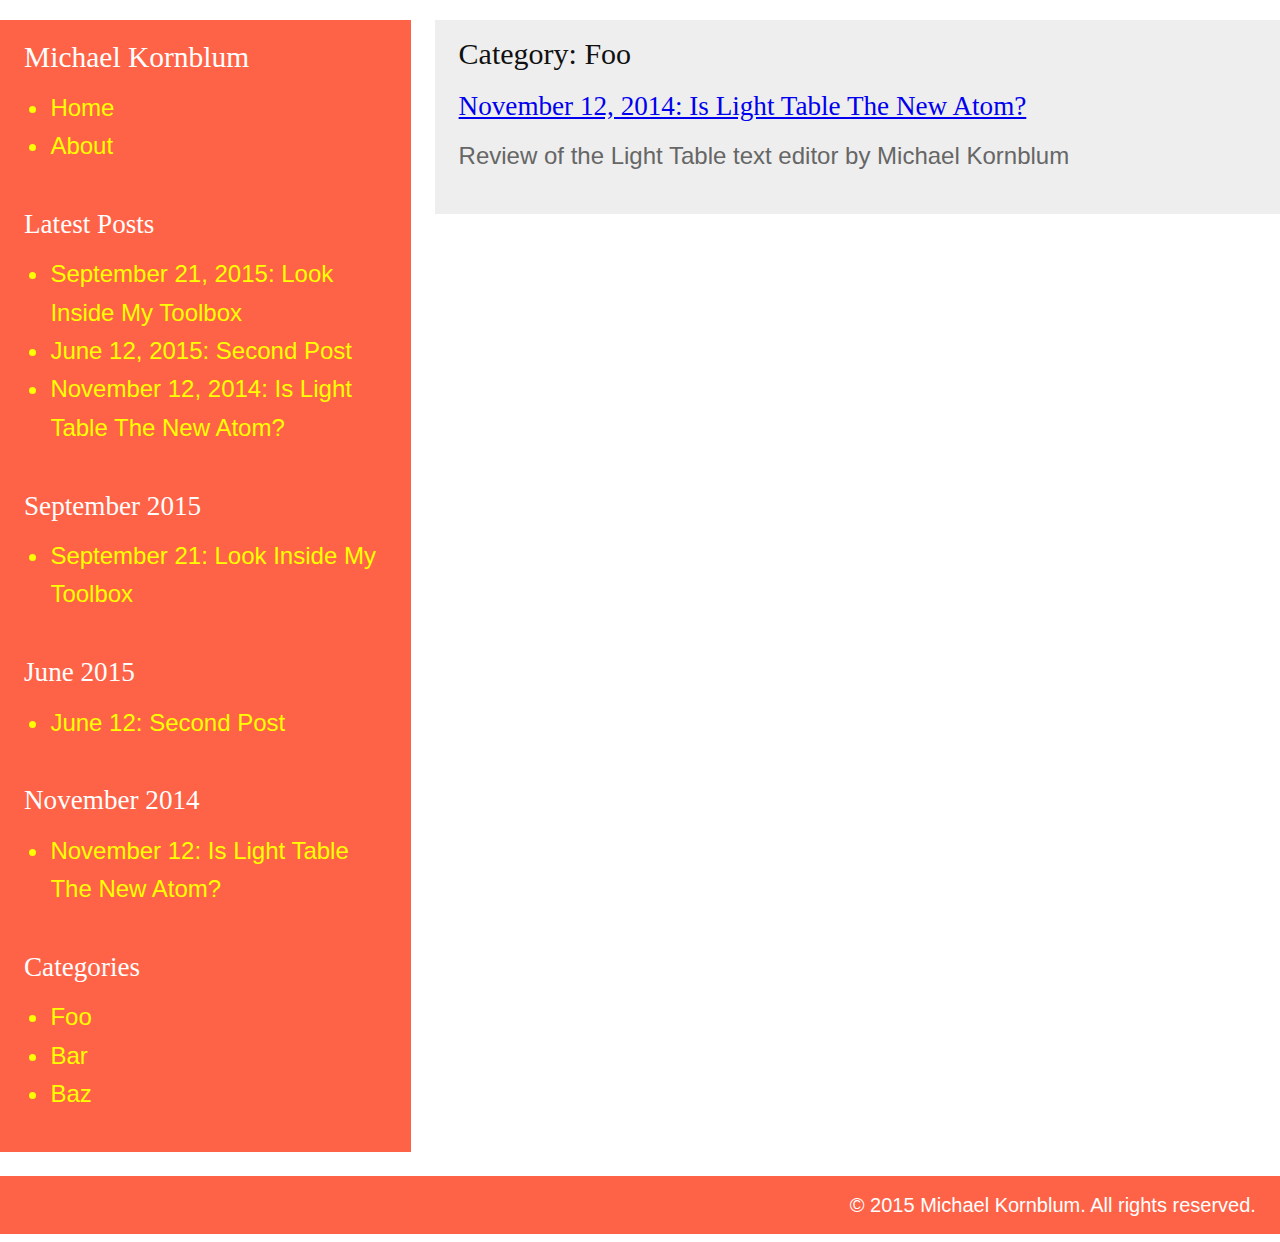
<file: foo/index.html>
<!DOCTYPE html>
<html lang="en">

<head>
	<meta charset="utf-8">
	<title>Michael Kornblum | Category: Foo</title>
	<meta name="description" content="all posts for foo">
	<meta name="author" content="">
	<meta name="viewport" content="width=device-width, initial-scale=1">
	<link rel="stylesheet" href="/styles/style.css">
</head>

<body>
	<svg xmlns="http://www.w3.org/2000/svg" style="display: none;"></svg>
	<div class="container">
		<header role="banner" class="page-header">
			<div class="container">
				<h1>Michael Kornblum</h1>
				<button id="toggle" class="toggle"><span></span></button>
			</div>
			<nav id="page-nav" role="navigation" class="page-nav">
				<ul>
					<li><a href="/index.html">Home</a></li>
					<li><a href="/about/">About</a></li>
				</ul>
				<h3>Latest Posts</h3>
				<ul>
					<li><a href="/posts/look-inside-my-toolbox">September 21, 2015: Look Inside My Toolbox</a></li>
					<li><a href="/posts/second-post">June 12, 2015: Second Post</a></li>
					<li><a href="/posts/is-light-table-the-new-atom">November 12, 2014: Is Light Table The New Atom?</a></li>
				</ul>
				<h3>September 2015</h3>
				<ul>
					<li><a href="/posts/look-inside-my-toolbox">September 21: Look Inside My Toolbox</a></li>
				</ul>
				<h3>June 2015</h3>
				<ul>
					<li><a href="/posts/second-post">June 12: Second Post</a></li>
				</ul>
				<h3>November 2014</h3>
				<ul>
					<li><a href="/posts/is-light-table-the-new-atom">November 12: Is Light Table The New Atom?</a></li>
				</ul>
				<h3>Categories</h3>
				<ul>
					<li><a href="/foo/">Foo</a></li>
					<li><a href="/bar/">Bar</a></li>
					<li><a href="/baz.html">Baz</a></li>
				</ul>
			</nav>
		</header>
		<main>
			<h2>Category: Foo</h2>
			<h3><a href="/posts/is-light-table-the-new-atom">November 12, 2014: Is Light Table The New Atom?</a></h3>
			<p>Review of the Light Table text editor by <b>Michael Kornblum</b></p>
		</main>
	</div>
	<div class="container">
		<footer class="page-footer"><small>&copy; 2015 Michael Kornblum. All rights reserved.</small></footer>
	</div>
	<script src="/scripts/script.js"></script>
</body>

</html>
</file>
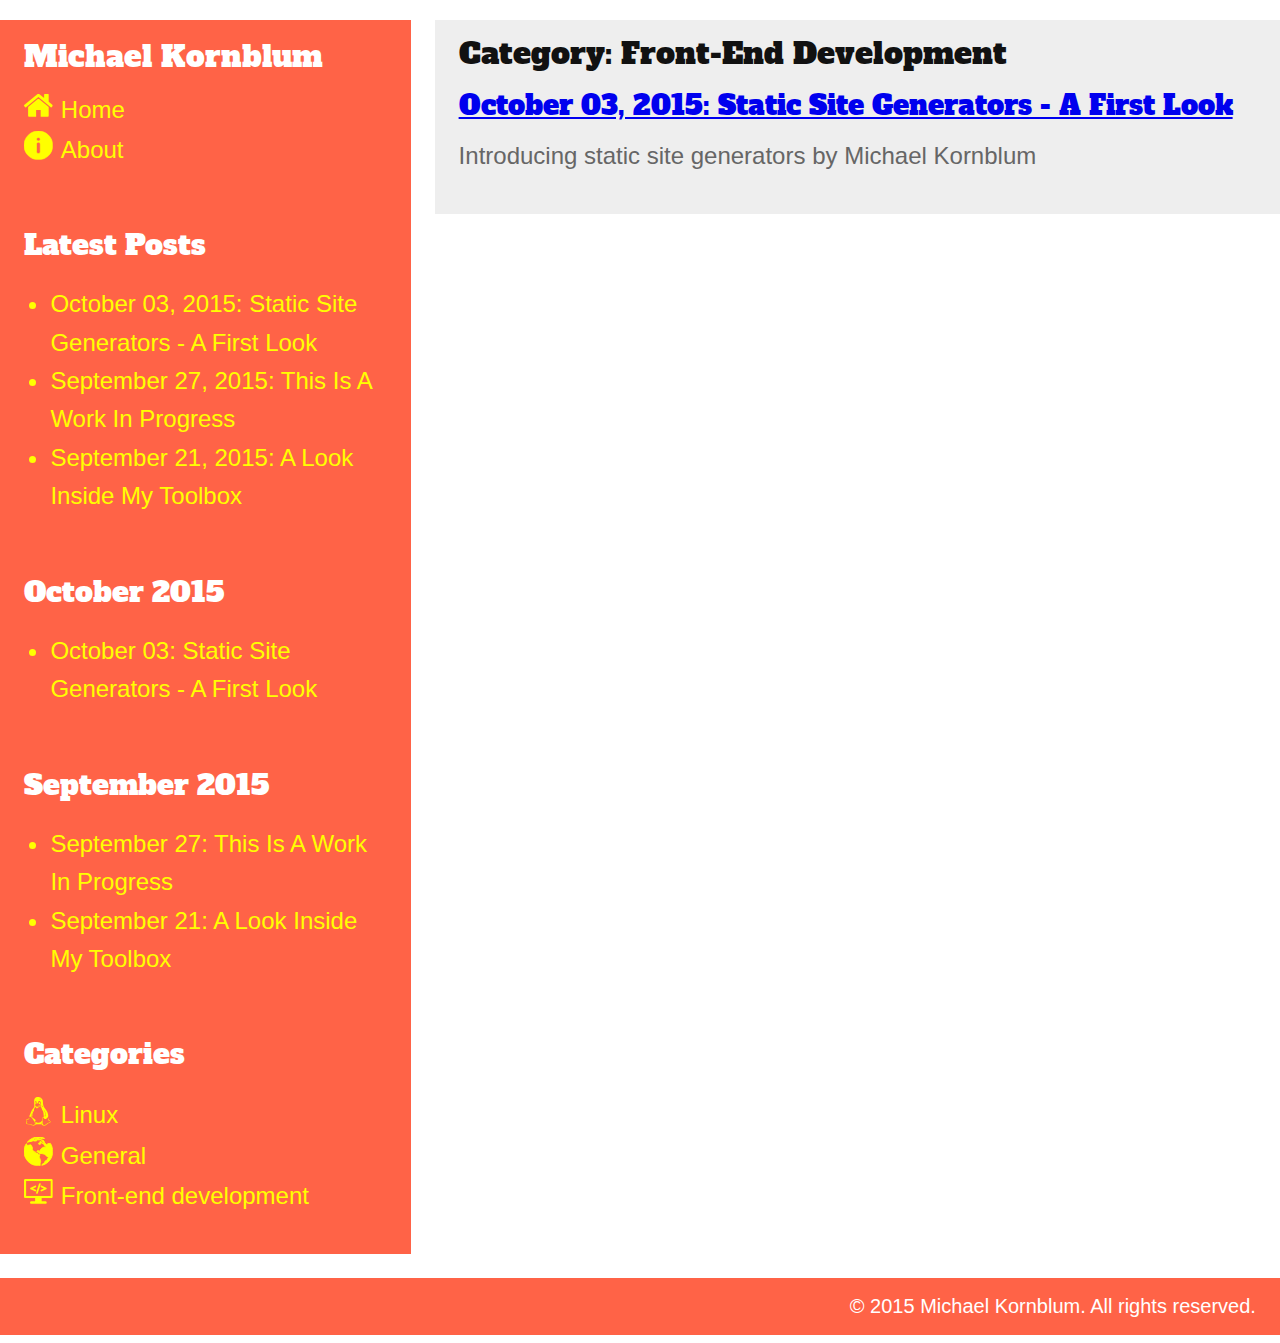
<file: front-end-development/index.html>
<!DOCTYPE html>
<html lang="en">

<head>
	<meta charset="utf-8">
	<title>Michael Kornblum | Category: Front-End Development</title>
	<meta name="description" content="all posts for front-end development">
	<meta name="author" content="">
	<meta name="viewport" content="width=device-width, initial-scale=1">
	<link rel="stylesheet" href="/styles/style.css">
	<link href="https://fonts.googleapis.com/css?family=Alfa+Slab+One" rel="stylesheet" type="text/css">
</head>

<body>
	<svg xmlns="http://www.w3.org/2000/svg" style="display: none;">
		<symbol id="archive34" viewBox="0 0 915.9 915.9">
			<title>archive34 icon</title>
			<path d="M749.1 0H166.7c-27.6 0-50 22.4-50 50v815.9c0 27.6 22.4 50 50 50h582.5c27.6 0 50-22.4 50-50V50c-.1-27.7-22.4-50-50.1-50zm-8.6 817.5c0 22.1-17.9 40-40 40H215.3c-22.1 0-40-17.9-40-40V523.6c0-22.1 17.9-40 40-40h485.2c22.1 0 40 17.9 40 40v293.9zm0-425.4c0 22.1-17.9 40-40 40H215.3c-22.1 0-40-17.9-40-40V98.2c0-22.1 17.9-40 40-40h485.2c22.1 0 40 17.9 40 40v293.9z"
			/>
			<path d="M700.5 88.2H215.3c-5.5 0-10 4.5-10 10v293.9c0 5.5 4.5 10 10 10h485.2c5.5 0 10-4.5 10-10V98.2c0-5.5-4.5-10-10-10zm-83.3 178.3c0 22.1-17.9 40-40 40H338.6c-22.1 0-40-17.9-40-40v-15.7c0-8.3 6.7-15 15-15s15 6.7 15 15v15.7c0 5.5 4.5 10 10 10h238.6c5.5 0 10-4.5 10-10v-15.7c0-8.3 6.7-15 15-15s15 6.7 15 15v15.7zM700.5 513.6H215.3c-5.5 0-10 4.5-10 10v293.9c0 5.5 4.5 10 10 10h485.2c5.5 0 10-4.5 10-10V523.6c0-5.5-4.5-10-10-10zm-83.3 170c0 23.5-19.1 42.6-42.6 42.6h-236c-22.1 0-40-17.898-40-40v-15.6c0-8.3 6.7-15 15-15s15 6.7 15 15v15.7c0 5.5 4.5 10 10 10h236c7 0 12.6-5.7 12.6-12.6v-13.1c0-8.3 6.7-15 15-15s15 6.7 15 15v13z"
			/>
		</symbol>
		<symbol id="home78" viewBox="0 0 460.298 460.297">
			<title>home78 icon</title>
			<path d="M230.15 120.94L65.985 256.273c0 .19-.048.472-.144.855-.094.38-.144.655-.144.85v137.042c0 4.948 1.81 9.236 5.426 12.847 3.616 3.612 7.898 5.43 12.847 5.43H193.6V303.664H266.7v109.64h109.63c4.947 0 9.235-1.814 12.846-5.435 3.617-3.608 5.432-7.9 5.432-12.848v-137.04c0-.76-.104-1.335-.288-1.708L230.148 120.94z"
			/>
			<path d="M457.122 225.438L394.6 173.476V56.99c0-2.664-.856-4.854-2.574-6.568-1.704-1.712-3.894-2.568-6.563-2.568h-54.816c-2.666 0-4.855.856-6.57 2.568-1.71 1.714-2.566 3.905-2.566 6.567v55.672l-69.66-58.245c-6.085-4.95-13.32-7.423-21.695-7.423s-15.608 2.474-21.698 7.423L3.172 225.437c-1.903 1.52-2.946 3.567-3.14 6.137-.193 2.568.472 4.81 1.997 6.713l17.7 21.128c1.525 1.712 3.52 2.76 5.996 3.142 2.285.192 4.57-.476 6.855-1.998L230.15 95.816l197.57 164.74c1.525 1.33 3.52 1.992 5.995 1.992h.858c2.47-.377 4.463-1.43 5.996-3.14l17.702-21.124c1.522-1.906 2.19-4.145 1.99-6.716-.194-2.563-1.24-4.61-3.14-6.132z"
			/>
		</symbol>
		<symbol id="info27" viewBox="0 0 45.999 45.999">
			<title>info27 icon</title>
			<path d="M39.264 6.736c-8.982-8.98-23.545-8.982-32.528 0-8.982 8.982-8.98 23.545 0 32.528 8.982 8.98 23.545 8.98 32.528 0 8.98-8.983 8.98-23.545 0-32.528zM26 33c0 1.657-1.344 3-3 3s-3-1.343-3-3V21c0-1.657 1.342-3 3-3s3 1.343 3 3v12zm-3.054-17.128c-1.728 0-2.88-1.224-2.844-2.735-.036-1.584 1.116-2.77 2.88-2.77 1.763 0 2.88 1.187 2.916 2.77 0 1.51-1.152 2.735-2.952 2.735z"
			/>
		</symbol>
		<symbol id="linux5" viewBox="0 0 573.224 573.224">
			<title>linux5 icon</title>
			<path d="M243.684 136.265c0 1.285.526 1.824 1.597 1.597.852 0 1.764-.998 2.718-3.036.96-2.013 2.607-3.133 4.957-3.36h-3.2c-4.046.655-6.07 2.253-6.07 4.8zM271.512 132.434c2.13-.637 3.996-.166 5.6 1.438s2.82 2.3 3.678 2.087c1.28-.637 1.597-1.598.96-2.89-1.713-2.76-5.122-2.974-10.238-.636z"
			/>
			<path d="M516.207 472.124c-.636-.41-2.398-1.438-5.275-3.035-2.876-1.6-5.17-2.976-6.88-4.163-1.706-1.163-3.946-3.2-6.72-6.07-2.77-2.877-4.956-5.925-6.553-9.12-1.6-3.2-3.153-7.51-4.64-12.943-1.494-5.446-2.35-11.456-2.56-18.078-2.986 2.564-4.64 7.632-4.956 15.196-.318 7.582 1.278 15.306 4.798 23.188 3.52 7.895 8.794 13.017 15.832 15.354 6.824 2.35 12.313 4.86 16.476 7.52 4.16 2.663 6.823 5.7 7.998 9.108 1.17 3.408-.802 7.086-5.918 11.034-5.116 3.947-13.33 7.846-24.627 11.683-15.57 5.323-26.604 9.858-33.108 13.592-6.506 3.72-16.047 10.808-28.63 21.267-8.53 7.03-17.595 10.82-27.19 11.358-9.597.526-17.382-2.987-23.35-10.558-5.972-7.57-7.888-18.292-5.758-32.148 4.045-26.64 3.94-47.43-.318-62.375-3.416-11.72-4.162-22.068-2.24-31.022 1.92-8.96 4.9-14.167 8.953-15.667 4.045-1.487 8.42 1.714 13.115 9.597.43 1.064 1.383 3.146 2.876 6.236 1.487 3.098 2.718 5.276 3.68 6.562.96 1.272 2.397 2.938 4.32 4.957 1.92 2.024 4.32 3.463 7.196 4.308 2.876.862 6.236 1.39 10.073 1.598 7.246.226 13.752-1.273 19.51-4.475 5.76-3.2 10.074-6.773 12.957-10.72 2.876-3.937 5.76-7.725 8.636-11.36 2.876-3.61 5.385-5.648 7.515-6.07 2.346-.423 4.48-2.772 6.397-7.032 1.916-4.26 3.195-10.184 3.838-17.754.636-7.57.104-16.567-1.598-27.026-3.2-18.556-9.547-38.923-19.033-61.102-9.492-22.167-20.104-39.548-31.824-52.143-21.107-22.393-35.294-45.63-42.54-69.72-7.467-25.378-10.667-48.194-9.596-68.457 1.064-14.492-2.08-30.227-9.438-47.18s-17.11-29.903-29.266-38.856c-7.675-5.76-17.167-10.184-28.47-13.28C298.584 1.246 287.28-.193 275.984.02c-13.862 0-24.952 2.235-33.27 6.71-17.06 9.185-28.36 20.317-33.904 33.433-5.544 13.11-8.102 29.26-7.673 48.452.85 42.222 2.558 75.282 5.116 99.156-2.993 11.097-16.212 31.886-39.664 62.376-4.267 4.27-8.428 10.02-12.474 17.27-4.052 7.26-7.252 13.76-9.596 19.518-2.35 5.76-5.49 14.07-9.437 24.95-3.948 10.87-6.775 18.557-8.476 23.03-1.494 3.838-3.837 8.323-7.038 13.434-3.202 5.123-5.76 10.135-7.676 15.03-1.92 4.91-2.993 10.46-3.2 16.64-.215 4.7 0 8.747.636 12.144.85 5.122 2.448 6.72 4.798 4.798 9.596-7.246 21.64-2.975 36.145 12.797 10.232 11.096 28.25 36.897 54.058 77.418 2.13 3.623 4.267 7.51 6.397 11.67 2.13 4.163 4.162 9.695 6.077 16.63 1.916 6.934 2.717 13.17 2.4 18.714-.32 5.532-2.773 10.66-7.357 15.354-4.59 4.688-11.47 7.675-20.63 8.947-4.91.65-10.827.216-17.755-1.27-6.934-1.5-15.73-3.948-26.39-7.363-10.667-3.41-18.55-5.76-23.672-7.032-7.466-1.714-18.072-3.898-31.824-6.56-13.758-2.663-22.766-4.634-27.032-5.913-7.252-1.922-11.194-4.7-11.836-8.323-.643-2.987.85-8.11 4.48-15.356 3.623-7.258 5.435-12.472 5.435-15.667.208-2.338.104-4.688-.318-7.03-.428-2.352-.912-4.163-1.438-5.448-.533-1.273-1.438-3.2-2.717-5.748-1.28-2.563-2.136-4.485-2.558-5.76-3.837-8.958-4.376-15.03-1.598-18.23 1.922-2.772 6.5-3.85 13.758-3.2 10.875 1.064 19.72-.54 26.55-4.798 11.296-7.045 14.71-18.342 10.23-33.91 0 7.257-1.278 12.69-3.836 16.314-2.56 3.623-7.038 7.344-13.434 11.193-3.63 2.138-10.024 3.41-19.192 3.84-9.174.42-15.245 1.908-18.23 4.473-2.137 1.922-3.25 4.798-3.36 8.635-.11 3.85.373 7.748 1.437 11.684 1.065 3.947 2.13 8.47 3.2 13.593 1.065 5.11 1.488 9.382 1.28 12.797-.214 2.338-2.136 8.157-5.76 17.43-3.628 9.27-4.375 16.37-2.24 21.267 1.066 2.35 2.877 4.424 5.436 6.248 2.56 1.8 6.126 3.348 10.716 4.633 4.583 1.273 8.793 2.29 12.63 3.036 3.838.734 9.168 1.7 15.992 2.877 6.824 1.175 12.26 2.185 16.316 3.047 13.642 2.76 29.21 7.35 46.702 13.746 17.48 6.396 29.32 9.694 35.508 9.92 5.967.215 11.67-1.02 17.112-3.672 5.44-2.674 10.073-5.71 13.91-9.118 3.838-3.42 9.542-6.622 17.113-9.597 7.564-2.987 16.046-4.585 25.428-4.8 4.267-.226 10.448-.477 18.55-.8s14.18-.48 18.233-.48c18.335 0 32.197.1 41.585.313 6.396.214 11.407 1.224 15.03 3.035s5.968 3.898 7.038 6.25c1.065 2.337 2.82 5.048 5.282 8.145 2.447 3.097 5.6 5.6 9.437 7.52 8.104 3.838 17.595 5.374 28.47 4.634 10.876-.747 18.122-2.82 21.75-6.236 5.968-5.758 14.022-12.582 24.15-20.464 10.123-7.896 19.24-13.868 27.35-17.92 1.702-.862 4.585-2.233 8.637-4.16 4.045-1.91 7.46-3.575 10.232-4.965 2.772-1.388 6.126-3.145 10.073-5.274 3.94-2.136 7.143-4.112 9.597-5.924 2.447-1.812 4.957-3.898 7.515-6.236 2.558-2.35 4.21-4.7 4.957-7.032.746-2.35 1.01-4.736.795-7.197-.214-2.447-1.493-5.012-3.837-7.674-2.327-2.65-5.632-5.275-9.898-7.84zm-161.53-301.306c.642-.41 1.064-.575 1.278-.477.208.11.637.54 1.28 1.274.642.747 1.223 1.438 1.762 2.087.526.637 1.28 1.5 2.24 2.547.96 1.077 1.97 1.92 3.04 2.564 1.28.864 2.822 1.44 4.64 1.764 1.812.324 3.2.863 4.156 1.597.96.748 1.652 1.978 2.08 3.673.423 2.35.05 4.486-1.12 6.395-1.175 1.922-2.717 2.785-4.64 2.564-3.836-.85-7.998-4.21-12.472-10.074-4.472-5.862-5.23-10.49-2.244-13.91zm-39.664-124.26c1.064-1.39 1.7-2.497 1.915-3.36.423-1.285.478-2.613.16-3.997-.32-1.382-.215-2.77.317-4.16.532-1.378 1.763-2.173 3.68-2.4 1.92 0 4.478 1.597 7.673 4.798.637.422 1.652 1.077 3.042 1.922 1.383.85 2.344 1.597 2.876 2.234.533.636.802 1.175.802 1.597-.428 1.066-1.39 1.813-2.876 2.235-1.493.422-3.097.636-4.798.636-1.708 0-2.67.11-2.877.326-1.707.636-3.31 1.597-4.798 2.876-1.494 1.285-2.67 2.233-3.52 2.89-.857.635-1.708.635-2.56 0-.855-1.286-1.174-2.186-.96-2.725.215-.526.857-1.487 1.923-2.87zM160.2 285.966c1.488-1.7 2.56-3.084 3.195-4.162.637-1.046 1.224-2.497 1.763-4.31.526-1.81 1.01-3.132 1.438-3.995.43-.852 1.065-1.176 1.922-.962.422.227.747.422.96.636.21.227.32.49.32.802v.96s-.056.748-.16 1.274c-.11.55-.27 1.022-.478 1.45-.214.423-.428 1.065-.636 1.91-.214.863-.43 1.598-.637 2.234-.857 2.148-2.19 4.064-3.997 5.758-1.817 1.714-3.15 2.46-3.996 2.234-1.296-.403-1.186-1.694.307-3.83zm207.114 173.85c1.812 11.193 2.503 19.027 2.08 23.5-.428 6.837-1.866 16.42-4.32 28.79-2.454 12.368-3.996 20.58-4.64 24.64-4.48-.228-7.037-1.874-7.674-4.964-.637-3.098 0-7.1 1.915-11.996 4.688-14.296 7.143-24.1 7.356-29.425.43-9.81-.636-15.353-3.193-16.64-2.35-1.7-5.974 1.5-10.875 9.597-9.39 15.355-28.257 24.64-56.616 27.84-25.588 3.396-43.293-.435-53.097-11.518-2.137-1.5-4.273-1.764-6.397-.803-2.136.96-3.52 1.977-4.156 3.035-.214.423 0 1.065.637 1.922.636.85 1.652 2.124 3.036 3.837 1.383 1.703 2.503 3.41 3.36 5.124 8.317 14.492 7.57 24.303-2.24 29.425 0-9.823-.752-17.333-2.24-22.553-1.493-5.22-4.48-10.986-8.96-17.27-4.48-6.298-7.57-11.047-9.277-14.242 6.396-.636 11.25-3.084 14.554-7.344 3.305-4.26 4.798-8.843 4.48-13.757-.32-4.896-2.192-8.96-5.6-12.16-1.917-1.922-11.837-10.073-29.75-24.462-17.914-14.394-29.003-24.038-33.27-28.946-.856-.85-3.414-2.986-7.674-6.396-4.266-3.41-6.934-6.396-8-8.96-9.81-21.53-10.874-39.235-3.194-53.104l1.278-1.597c1.065-.202 1.17 1.714.318 5.76-1.28 5.984-1.708 11.945-1.28 17.918.852 13.434 4.69 23.452 11.513 30.062 4.48 4.486 7.57 4.162 9.277-.96 1.28-1.702 1.867-8 1.756-18.868-.11-10.87.05-18.232.483-22.063 1.702-12.16 6.763-27.19 15.19-45.104 8.42-17.92 15.086-27.516 19.994-28.79-3.837-6.174-5.067-12.894-3.678-20.152 1.383-7.245 3.623-13.433 6.72-18.555 3.09-5.11 6.236-11.034 9.437-17.742 3.2-6.72 4.797-12.742 4.797-18.08 0-1.486.104-2.563.318-3.2.636-1.91 3.305.435 8 7.032 8.953 13.23 15.672 21.016 20.152 23.354 4.688 2.563 9.915 2.46 15.673-.313s12.846-7.362 21.273-13.758c8.42-6.397 15.62-11.084 21.59-14.083.644-.202 1.653-.686 3.043-1.438 1.383-.735 2.448-1.274 3.2-1.6.747-.31 1.708-.8 2.877-1.437 1.17-.637 2.08-1.175 2.717-1.597.637-.422 1.28-.9 1.916-1.438s1.064-1.065 1.28-1.597c.207-.538.316-1.01.316-1.437-.428-1.92-1.334-3.097-2.717-3.525-1.39-.422-3.256-.16-5.6.802-2.35.96-4.957 2.234-7.84 3.837-2.877 1.597-6.077 3.42-9.597 5.435-3.52 2.038-7.093 3.898-10.716 5.6-3.63 1.713-7.466 3.2-11.518 4.486-4.052 1.273-7.89 2.026-11.512 2.234-8.96.227-16.102-2.124-21.432-7.032-3.415-3.2-5.227-5.22-5.44-6.083-.215-.85.746-1.046 2.88-.636 11.513 1.5 19.934 1.714 25.27.637 5.546-.85 13.006-3.3 22.388-7.344 1.922-.85 6.77-2.938 14.554-6.25 7.778-3.298 13.807-5.6 18.072-6.872 2.558-.635 4.32-1.645 5.275-3.035.953-1.39 1.277-2.662.96-3.837-.318-1.175-1.017-2.087-2.08-2.724-2.352-1.273-4.475-.422-6.397 2.564-1.07 1.91-3.31 3.788-6.72 5.6-3.415 1.812-6.555 3.2-9.438 4.162-2.876.95-6.56 2.075-11.034 3.348-4.478 1.285-6.933 2.038-7.355 2.246-11.732 3.623-22.607 5.22-32.626 4.798-4.695-.214-8.477-.9-11.354-2.087-2.876-1.163-4.853-2.564-5.918-4.162-1.07-1.598-2.772-3.61-5.116-6.07-2.35-2.45-5.012-4.523-8-6.237-2.135-1.065-2.93-2.986-2.398-5.76.526-2.77 2.185-5.648 4.957-8.634.21-.214 2.4-1.536 6.562-3.997 4.155-2.448 7.087-4.963 8.794-7.52 1.916-2.975 5.227-6.072 9.914-9.272.208-.85.367-3.2.478-7.032.104-3.85-.912-7.998-3.042-12.484-2.136-4.474-5.012-6.707-8.635-6.707-5.116-.215-8.745 1.272-10.874 4.473-2.136 3.2-3.097 7.148-2.876 11.83.208 4.063 1.224 7.63 3.042 10.722 1.812 3.097 3.464 4.633 4.958 4.633 2.344-.214 3.09.636 2.24 2.564-1.28 2.35-2.993 3.837-5.116 4.474-1.493.435-3.146-1.01-4.957-4.308-1.812-3.3-3.2-7.295-4.156-11.995-.954-4.7-1.333-8.648-1.12-11.842.423-6.597 2.186-12.943 5.276-19.026 3.09-6.07 7.515-9.008 13.274-8.794 5.967.227 10.765 3.837 14.395 10.88 3.623 7.033 5.33 16.63 5.116 28.79.638 1.5 2.29 2.026 4.958 1.597 2.662-.422 6.18-.49 10.557-.165 4.37.312 7.515 1.438 9.437 3.36.208 0 .318-1.597.318-4.798-3.837-26.88 5.648-41.157 28.47-42.87 3.41.635 6.286 1.437 8.636 2.398 2.344.96 4.847 2.564 7.516 4.798 2.662 2.234 4.9 5.496 6.72 9.762 1.805 4.27 3.25 9.596 4.32 15.99v11.83c0 6.837-1.39 10.674-4.16 11.52-4.475 1.498-7.676 1.437-9.598-.167-1.915-1.597-1.707-4.425.637-8.47 2.13-5.336 1.708-11.518-1.278-18.556-2.986-7.033-8.427-10.233-16.315-9.597-5.33.214-9.174 3.097-11.52 8.635-2.35 5.545-3.2 10.985-2.557 16.316.637 5.337 1.812 8.097 3.52 8.31 1.278.228 5.06 1.923 11.352 5.124 6.292 3.2 11.035 5.11 14.235 5.76 8.317 1.7 13.06 4.375 14.235 7.998 1.17 3.623.69 8.898-1.438 15.833-2.136 6.933-2.772 12.63-1.922 17.104.852 4.7 2.448 8.96 4.8 12.797 2.343 3.85 4.846 7.363 7.514 10.558 2.663 3.2 5.81 9.187 9.438 17.92 3.623 8.745 6.928 19.73 9.914 32.95.208.213 1.01.948 2.4 2.233 1.382 1.274 2.765 2.877 4.154 4.8 1.383 1.91 3.042 4.534 4.957 7.833 1.915 3.31 3.996 8.158 6.235 14.553 2.24 6.396 4.32 13.758 6.236 22.07 2.345 9.82 3.57 21.23 3.68 34.222.104 13.018.96 21.916 2.558 26.714s5.704 6.775 12.313 5.924c8.318-.422 13.643-4.896 15.992-13.445 7.038-24.724 1.28-54.375-17.27-88.91-7.04-13.446-13.116-22.29-18.232-26.55 7.46 4.26 15.14 12.26 23.03 23.992 7.89 11.732 12.9 22.705 15.036 32.95.208 1.065.802 3.898 1.757 8.47.96 4.584 1.487 7.26 1.598 8 .105.746.526 2.937 1.28 6.56.746 3.623 1.12 5.974 1.12 7.032 0 1.077.103 3.146.317 6.236.208 3.097.16 5.496-.16 7.197-.317 1.714-.636 3.996-.96 6.885-.318 2.877-.856 5.648-1.597 8.312-.753 2.674-1.55 5.6-2.4 8.794 11.727 5.122 17.596 9.597 17.596 13.434-4.48-3.61-10.875-6.01-19.192-7.197-8.316-1.163-16.047-.05-23.188 3.36-7.148 3.42-10.826 9.07-11.034 16.958-7.675 0-13.115 1.922-16.316 5.76-4.693 5.544-7.147 13.053-7.355 22.552-.18 9.468.616 19.798 2.434 30.99zM235.367 112.604c-.636-.214-1.175-.85-1.597-1.922 0-1.91.96-2.65 2.876-2.233 1.28.434 2.503 2.037 3.678 4.797 1.17 2.785 1.438 5.985.802 9.596 0 .637-.318.96-.96.96-2.35 0-3.202-2.123-2.56-6.395.644-3.206-.11-4.804-2.24-4.804zm82.846 5.123l-.643.95c-1.707 1.076-2.558 1.284-2.558.647-.857-5.76-2.772-9.058-5.76-9.92-.428-.214-.856-.422-1.278-.636-1.493-1.286-.753-2.026 2.24-2.234.636-.214 1.597.098 2.876.948 1.28.863 2.448 2.197 3.52 3.997 1.07 1.822 1.603 3.897 1.603 6.247z"
			/>
		</symbol>
		<symbol id="web-programming" viewBox="0 0 412.996 412.996">
			<title>web-programming icon</title>
			<path d="M392.996 28.338H20c-11.047 0-20 8.954-20 20v234c0 11.046 8.953 20 20 20h139.498v45.32h-54.283c-10.2 0-18.5 8.3-18.5 18.5s8.3 18.5 18.5 18.5H307.78c10.202 0 18.5-8.3 18.5-18.5s-8.298-18.5-18.5-18.5H253.5v-45.32h139.498c11.047 0 20-8.954 20-20v-234c0-11.046-8.953-20-20-20zm-10 244H30v-214h352.996v214z"
			/>
			<path d="M94.59 176.637l63.085 29.336c1.63.755 3.367 1.138 5.162 1.138 2.338 0 4.616-.663 6.597-1.923 3.548-2.267 5.666-6.13 5.666-10.335v-.322c0-4.75-2.785-9.115-7.096-11.12l-39.455-18.33 39.455-18.333c4.31-2.004 7.095-6.37 7.095-11.118v-.32c0-4.21-2.12-8.074-5.665-10.334-1.962-1.254-4.247-1.916-6.606-1.916-1.78 0-3.564.39-5.16 1.133l-63.08 29.332c-4.308 2.005-7.09 6.37-7.09 11.117v.878c-.002 4.742 2.78 9.105 7.09 11.117zM175.662 236.39c2.3 3.148 6.002 5.028 9.9 5.028h.316c5.352 0 10.042-3.426 11.672-8.516l41.557-128.76c1.192-3.717.53-7.818-1.77-10.974-2.302-3.15-6.003-5.03-9.902-5.03h-.314c-5.353 0-10.047 3.426-11.678 8.516l-41.562 128.77c-1.182 3.72-.516 7.818 1.782 10.965zM237.896 135.628c0 4.746 2.782 9.11 7.095 11.122l39.456 18.33-39.455 18.33c-4.31 2.004-7.095 6.368-7.095 11.12v.32c0 4.206 2.117 8.07 5.67 10.337 1.973 1.258 4.253 1.923 6.594 1.923 1.79 0 3.526-.383 5.168-1.142l63.08-29.335c4.308-2.01 7.09-6.372 7.09-11.115v-.878c0-4.748-2.783-9.112-7.093-11.117l-63.08-29.334c-1.59-.74-3.373-1.132-5.152-1.132-2.358 0-4.644.662-6.604 1.912-3.555 2.264-5.674 6.127-5.674 10.338v.32z"
			/>
		</symbol>
		<symbol id="web58" viewBox="0 0 502.664 502.664">
			<title>web58 icon</title>
			<g fill="#010002">
				<path d="M83.155 234.108l19.35 72.003h28.473l36-111.908h-29.27l-21.355 73.34-18.724-73.34H69.047l-19.306 73.34-20.967-73.34H0l35.42 111.91h28.818M265.472 194.202h-28.56l-19.328 73.34-21.053-73.34h-28.774l35.484 111.91h28.84l18.94-72.004 19.39 72.003h28.432l36-111.908h-29.206l-21.463 73.34M473.392 194.202l-21.42 73.34-18.68-73.34h-28.624l-19.328 73.34-20.945-73.34h-28.818l35.505 111.91h28.797l18.938-72.004 19.328 72.003h28.516l36.002-111.908M251.32 35.764c-86.563 0-161.025 51.166-195.28 124.765h390.583C412.326 86.93 337.885 35.763 251.32 35.763zM251.32 466.9c86.586 0 160.962-51.144 195.28-124.765H56.085C90.338 415.735 164.758 466.9 251.32 466.9z"
				/>
			</g>
		</symbol>
		<symbol id="world91" viewBox="0 0 31.416 31.416">
			<title>world91 icon</title>
			<path d="M28.755 6.968l-.47.15-2.503.222-.707 1.13-.513-.164L22.57 6.51l-.29-.934-.386-.996-1.252-1.123-1.477-.29-.034.677 1.448 1.412.708.834-.796.416-.648-.19-.97-.406.032-.783-1.274-.524-.423 1.84-1.284.292.127 1.027 1.673.322.29-1.64 1.38.203.642.376h1.03l.705 1.412 1.87 1.896-.138.738-1.507-.192-2.604 1.315-1.874 2.25-.244.996H16.6l-1.255-.578-1.218.578.303 1.285.53-.61.932-.03-.065 1.155.772.226.77.867 1.26-.354 1.437.227 1.67.45.834.097 1.415 1.605 2.73 1.605-1.766 3.372-1.864.865-.707 1.927-2.697 1.8-.287 1.038c6.892-1.66 12.02-7.85 12.02-15.253-.003-3.233-.983-6.242-2.66-8.74z"
			/>
			<path d="M17.515 23.917l-1.144-2.12 1.05-2.19-1.05-.313-1.178-1.184-2.612-.586-.867-1.814v1.077h-.382l-2.25-3.052v-2.507L7.43 8.545l-2.62.467H3.045l-.888-.582 1.133-.898-1.13.26C.798 10.12.004 12.82.004 15.71c0 8.672 7.03 15.706 15.705 15.706.667 0 1.322-.06 1.97-.137l-.164-1.904s.72-2.826.72-2.922c0-.097-.72-2.537-.72-2.537zM5.84 5.065l2.79-.39 1.286-.704 1.447.418 2.312-.128.792-1.245 1.155.19 2.805-.263.773-.852 1.09-.728 1.542.232.562-.085C20.364.552 18.104 0 15.708 0 10.833 0 6.474 2.222 3.596 5.71h.008l2.236-.645zm10.532-3.503L17.976.68l1.03.594-1.49 1.135-1.425.142-.64-.416.922-.574zm-4.75.13l.707.294.926-.295.505.876-2.14.562-1.028-.602s1.006-.648 1.03-.835z"
			/>
		</symbol>
	</svg>
	<div class="container">
		<header role="banner" class="page-header">
			<div class="container">
				<h1>Michael Kornblum</h1>
				<button id="toggle" class="toggle"><span></span></button>
			</div>
			<nav id="page-nav" role="navigation" class="page-nav">
				<ul class="site-pages">
					<li><a href="/index.html"><span><svg class="icon"> <use xlink:href="#home78"></use></svg></span>Home</a></li>
					<li><a href="/about/"><span><svg class="icon"> <use xlink:href="#info27"></use></svg></span>About</a></li>
				</ul>
				<h2>Latest Posts</h2>
				<ul>
					<li><a href="/posts/static-site-generators-a-first-look">October 03, 2015: Static Site Generators - A First Look</a></li>
					<li><a href="/posts/this-is-a-work-in-progress">September 27, 2015: This Is A Work In Progress</a></li>
					<li><a href="/posts/a-look-inside-my-toolbox">September 21, 2015: A Look Inside My Toolbox</a></li>
				</ul>
				<h2>October 2015</h2>
				<ul>
					<li><a href="/posts/static-site-generators-a-first-look">October 03: Static Site Generators - A First Look</a></li>
				</ul>
				<h2>September 2015</h2>
				<ul>
					<li><a href="/posts/this-is-a-work-in-progress">September 27: This Is A Work In Progress</a></li>
					<li><a href="/posts/a-look-inside-my-toolbox">September 21: A Look Inside My Toolbox</a></li>
				</ul>
				<h2>Categories</h2>
				<ul class="site-categories">
					<li> <a href="/linux/"><span><svg class="icon"> <use xlink:href="#linux5"></use></svg>Linux</span></a></li>
					<li> <a href="/general/"><span><svg class="icon"> <use xlink:href="#world91"></use></svg>General</span></a></li>
					<li> <a href="/front-end-development/"><span><svg class="icon"> <use xlink:href="#web-programming"></use></svg>Front-end development</span></a></li>
				</ul>
			</nav>
		</header>
		<main>
			<h2>Category: Front-End Development</h2>
			<h3><a href="/posts/static-site-generators-a-first-look">October 03, 2015: Static Site Generators - A First Look</a></h3>
			<p>Introducing static site generators by <b>Michael Kornblum</b></p>
		</main>
	</div>
	<div class="container">
		<footer class="page-footer"><small>&copy; 2015 Michael Kornblum. All rights reserved.</small></footer>
	</div>
	<script src="/scripts/script.js"></script>
</body>

</html>
</file>
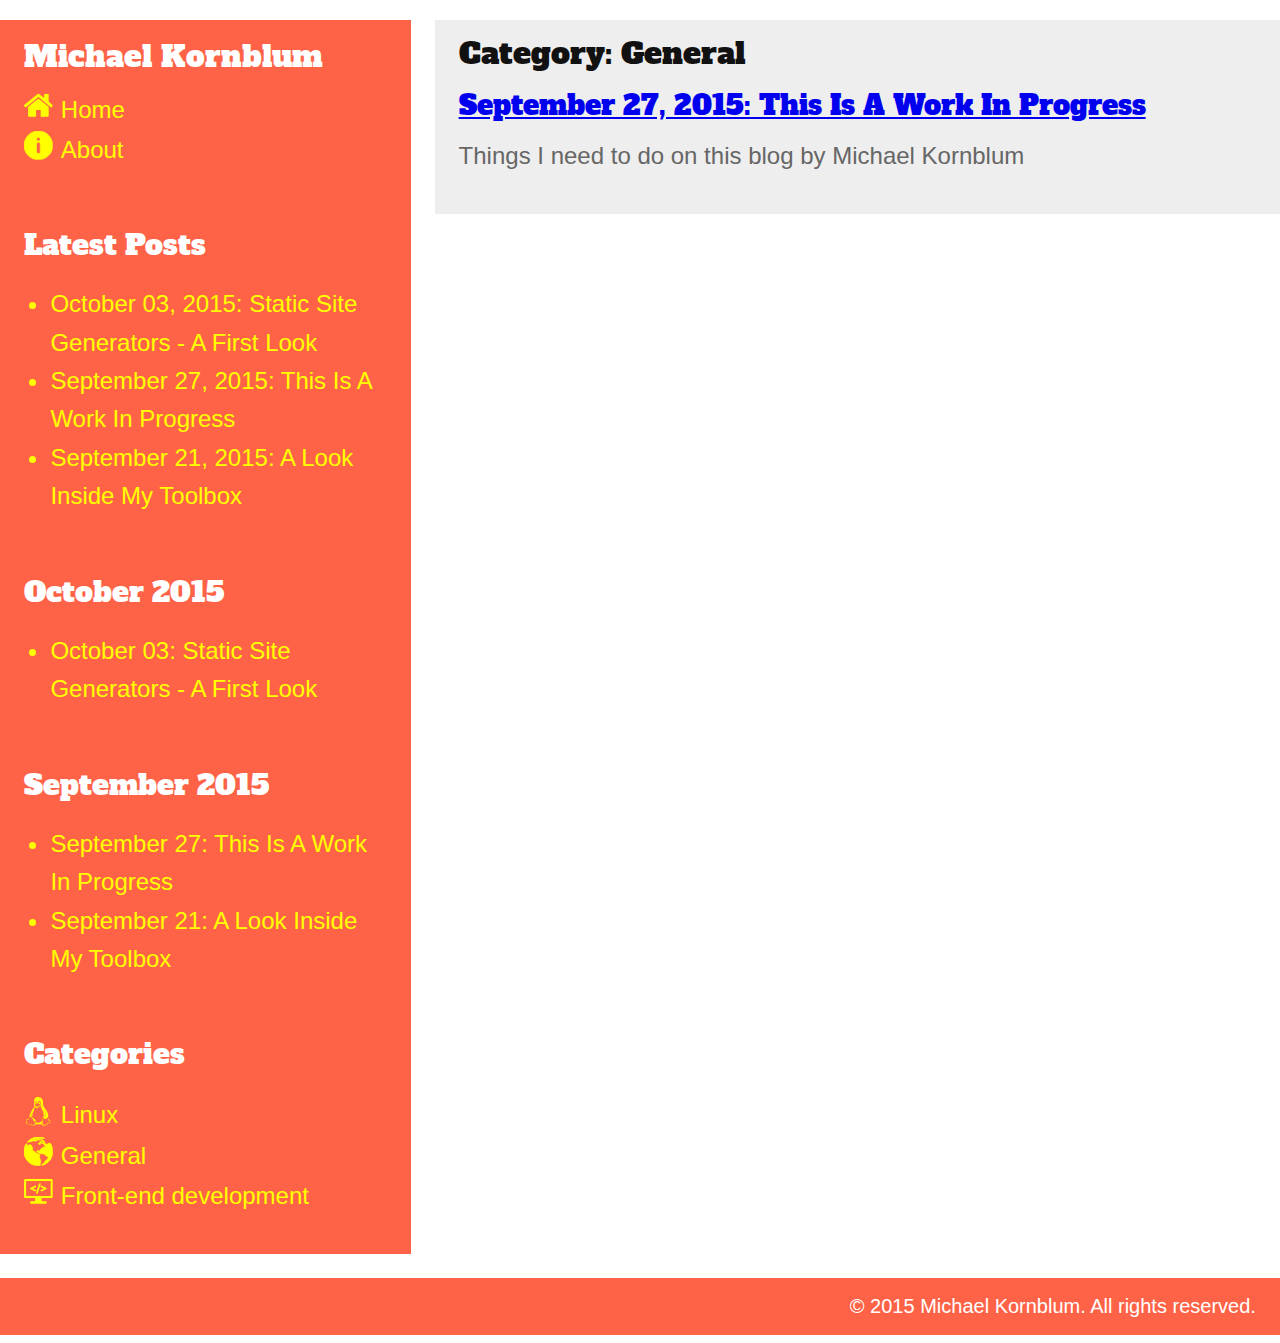
<file: general/index.html>
<!DOCTYPE html>
<html lang="en">

<head>
	<meta charset="utf-8">
	<title>Michael Kornblum | Category: General</title>
	<meta name="description" content="all posts for general">
	<meta name="author" content="">
	<meta name="viewport" content="width=device-width, initial-scale=1">
	<link rel="stylesheet" href="/styles/style.css">
	<link href="https://fonts.googleapis.com/css?family=Alfa+Slab+One" rel="stylesheet" type="text/css">
</head>

<body>
	<svg xmlns="http://www.w3.org/2000/svg" style="display: none;">
		<symbol id="archive34" viewBox="0 0 915.9 915.9">
			<title>archive34 icon</title>
			<path d="M749.1 0H166.7c-27.6 0-50 22.4-50 50v815.9c0 27.6 22.4 50 50 50h582.5c27.6 0 50-22.4 50-50V50c-.1-27.7-22.4-50-50.1-50zm-8.6 817.5c0 22.1-17.9 40-40 40H215.3c-22.1 0-40-17.9-40-40V523.6c0-22.1 17.9-40 40-40h485.2c22.1 0 40 17.9 40 40v293.9zm0-425.4c0 22.1-17.9 40-40 40H215.3c-22.1 0-40-17.9-40-40V98.2c0-22.1 17.9-40 40-40h485.2c22.1 0 40 17.9 40 40v293.9z"
			/>
			<path d="M700.5 88.2H215.3c-5.5 0-10 4.5-10 10v293.9c0 5.5 4.5 10 10 10h485.2c5.5 0 10-4.5 10-10V98.2c0-5.5-4.5-10-10-10zm-83.3 178.3c0 22.1-17.9 40-40 40H338.6c-22.1 0-40-17.9-40-40v-15.7c0-8.3 6.7-15 15-15s15 6.7 15 15v15.7c0 5.5 4.5 10 10 10h238.6c5.5 0 10-4.5 10-10v-15.7c0-8.3 6.7-15 15-15s15 6.7 15 15v15.7zM700.5 513.6H215.3c-5.5 0-10 4.5-10 10v293.9c0 5.5 4.5 10 10 10h485.2c5.5 0 10-4.5 10-10V523.6c0-5.5-4.5-10-10-10zm-83.3 170c0 23.5-19.1 42.6-42.6 42.6h-236c-22.1 0-40-17.898-40-40v-15.6c0-8.3 6.7-15 15-15s15 6.7 15 15v15.7c0 5.5 4.5 10 10 10h236c7 0 12.6-5.7 12.6-12.6v-13.1c0-8.3 6.7-15 15-15s15 6.7 15 15v13z"
			/>
		</symbol>
		<symbol id="home78" viewBox="0 0 460.298 460.297">
			<title>home78 icon</title>
			<path d="M230.15 120.94L65.985 256.273c0 .19-.048.472-.144.855-.094.38-.144.655-.144.85v137.042c0 4.948 1.81 9.236 5.426 12.847 3.616 3.612 7.898 5.43 12.847 5.43H193.6V303.664H266.7v109.64h109.63c4.947 0 9.235-1.814 12.846-5.435 3.617-3.608 5.432-7.9 5.432-12.848v-137.04c0-.76-.104-1.335-.288-1.708L230.148 120.94z"
			/>
			<path d="M457.122 225.438L394.6 173.476V56.99c0-2.664-.856-4.854-2.574-6.568-1.704-1.712-3.894-2.568-6.563-2.568h-54.816c-2.666 0-4.855.856-6.57 2.568-1.71 1.714-2.566 3.905-2.566 6.567v55.672l-69.66-58.245c-6.085-4.95-13.32-7.423-21.695-7.423s-15.608 2.474-21.698 7.423L3.172 225.437c-1.903 1.52-2.946 3.567-3.14 6.137-.193 2.568.472 4.81 1.997 6.713l17.7 21.128c1.525 1.712 3.52 2.76 5.996 3.142 2.285.192 4.57-.476 6.855-1.998L230.15 95.816l197.57 164.74c1.525 1.33 3.52 1.992 5.995 1.992h.858c2.47-.377 4.463-1.43 5.996-3.14l17.702-21.124c1.522-1.906 2.19-4.145 1.99-6.716-.194-2.563-1.24-4.61-3.14-6.132z"
			/>
		</symbol>
		<symbol id="info27" viewBox="0 0 45.999 45.999">
			<title>info27 icon</title>
			<path d="M39.264 6.736c-8.982-8.98-23.545-8.982-32.528 0-8.982 8.982-8.98 23.545 0 32.528 8.982 8.98 23.545 8.98 32.528 0 8.98-8.983 8.98-23.545 0-32.528zM26 33c0 1.657-1.344 3-3 3s-3-1.343-3-3V21c0-1.657 1.342-3 3-3s3 1.343 3 3v12zm-3.054-17.128c-1.728 0-2.88-1.224-2.844-2.735-.036-1.584 1.116-2.77 2.88-2.77 1.763 0 2.88 1.187 2.916 2.77 0 1.51-1.152 2.735-2.952 2.735z"
			/>
		</symbol>
		<symbol id="linux5" viewBox="0 0 573.224 573.224">
			<title>linux5 icon</title>
			<path d="M243.684 136.265c0 1.285.526 1.824 1.597 1.597.852 0 1.764-.998 2.718-3.036.96-2.013 2.607-3.133 4.957-3.36h-3.2c-4.046.655-6.07 2.253-6.07 4.8zM271.512 132.434c2.13-.637 3.996-.166 5.6 1.438s2.82 2.3 3.678 2.087c1.28-.637 1.597-1.598.96-2.89-1.713-2.76-5.122-2.974-10.238-.636z"
			/>
			<path d="M516.207 472.124c-.636-.41-2.398-1.438-5.275-3.035-2.876-1.6-5.17-2.976-6.88-4.163-1.706-1.163-3.946-3.2-6.72-6.07-2.77-2.877-4.956-5.925-6.553-9.12-1.6-3.2-3.153-7.51-4.64-12.943-1.494-5.446-2.35-11.456-2.56-18.078-2.986 2.564-4.64 7.632-4.956 15.196-.318 7.582 1.278 15.306 4.798 23.188 3.52 7.895 8.794 13.017 15.832 15.354 6.824 2.35 12.313 4.86 16.476 7.52 4.16 2.663 6.823 5.7 7.998 9.108 1.17 3.408-.802 7.086-5.918 11.034-5.116 3.947-13.33 7.846-24.627 11.683-15.57 5.323-26.604 9.858-33.108 13.592-6.506 3.72-16.047 10.808-28.63 21.267-8.53 7.03-17.595 10.82-27.19 11.358-9.597.526-17.382-2.987-23.35-10.558-5.972-7.57-7.888-18.292-5.758-32.148 4.045-26.64 3.94-47.43-.318-62.375-3.416-11.72-4.162-22.068-2.24-31.022 1.92-8.96 4.9-14.167 8.953-15.667 4.045-1.487 8.42 1.714 13.115 9.597.43 1.064 1.383 3.146 2.876 6.236 1.487 3.098 2.718 5.276 3.68 6.562.96 1.272 2.397 2.938 4.32 4.957 1.92 2.024 4.32 3.463 7.196 4.308 2.876.862 6.236 1.39 10.073 1.598 7.246.226 13.752-1.273 19.51-4.475 5.76-3.2 10.074-6.773 12.957-10.72 2.876-3.937 5.76-7.725 8.636-11.36 2.876-3.61 5.385-5.648 7.515-6.07 2.346-.423 4.48-2.772 6.397-7.032 1.916-4.26 3.195-10.184 3.838-17.754.636-7.57.104-16.567-1.598-27.026-3.2-18.556-9.547-38.923-19.033-61.102-9.492-22.167-20.104-39.548-31.824-52.143-21.107-22.393-35.294-45.63-42.54-69.72-7.467-25.378-10.667-48.194-9.596-68.457 1.064-14.492-2.08-30.227-9.438-47.18s-17.11-29.903-29.266-38.856c-7.675-5.76-17.167-10.184-28.47-13.28C298.584 1.246 287.28-.193 275.984.02c-13.862 0-24.952 2.235-33.27 6.71-17.06 9.185-28.36 20.317-33.904 33.433-5.544 13.11-8.102 29.26-7.673 48.452.85 42.222 2.558 75.282 5.116 99.156-2.993 11.097-16.212 31.886-39.664 62.376-4.267 4.27-8.428 10.02-12.474 17.27-4.052 7.26-7.252 13.76-9.596 19.518-2.35 5.76-5.49 14.07-9.437 24.95-3.948 10.87-6.775 18.557-8.476 23.03-1.494 3.838-3.837 8.323-7.038 13.434-3.202 5.123-5.76 10.135-7.676 15.03-1.92 4.91-2.993 10.46-3.2 16.64-.215 4.7 0 8.747.636 12.144.85 5.122 2.448 6.72 4.798 4.798 9.596-7.246 21.64-2.975 36.145 12.797 10.232 11.096 28.25 36.897 54.058 77.418 2.13 3.623 4.267 7.51 6.397 11.67 2.13 4.163 4.162 9.695 6.077 16.63 1.916 6.934 2.717 13.17 2.4 18.714-.32 5.532-2.773 10.66-7.357 15.354-4.59 4.688-11.47 7.675-20.63 8.947-4.91.65-10.827.216-17.755-1.27-6.934-1.5-15.73-3.948-26.39-7.363-10.667-3.41-18.55-5.76-23.672-7.032-7.466-1.714-18.072-3.898-31.824-6.56-13.758-2.663-22.766-4.634-27.032-5.913-7.252-1.922-11.194-4.7-11.836-8.323-.643-2.987.85-8.11 4.48-15.356 3.623-7.258 5.435-12.472 5.435-15.667.208-2.338.104-4.688-.318-7.03-.428-2.352-.912-4.163-1.438-5.448-.533-1.273-1.438-3.2-2.717-5.748-1.28-2.563-2.136-4.485-2.558-5.76-3.837-8.958-4.376-15.03-1.598-18.23 1.922-2.772 6.5-3.85 13.758-3.2 10.875 1.064 19.72-.54 26.55-4.798 11.296-7.045 14.71-18.342 10.23-33.91 0 7.257-1.278 12.69-3.836 16.314-2.56 3.623-7.038 7.344-13.434 11.193-3.63 2.138-10.024 3.41-19.192 3.84-9.174.42-15.245 1.908-18.23 4.473-2.137 1.922-3.25 4.798-3.36 8.635-.11 3.85.373 7.748 1.437 11.684 1.065 3.947 2.13 8.47 3.2 13.593 1.065 5.11 1.488 9.382 1.28 12.797-.214 2.338-2.136 8.157-5.76 17.43-3.628 9.27-4.375 16.37-2.24 21.267 1.066 2.35 2.877 4.424 5.436 6.248 2.56 1.8 6.126 3.348 10.716 4.633 4.583 1.273 8.793 2.29 12.63 3.036 3.838.734 9.168 1.7 15.992 2.877 6.824 1.175 12.26 2.185 16.316 3.047 13.642 2.76 29.21 7.35 46.702 13.746 17.48 6.396 29.32 9.694 35.508 9.92 5.967.215 11.67-1.02 17.112-3.672 5.44-2.674 10.073-5.71 13.91-9.118 3.838-3.42 9.542-6.622 17.113-9.597 7.564-2.987 16.046-4.585 25.428-4.8 4.267-.226 10.448-.477 18.55-.8s14.18-.48 18.233-.48c18.335 0 32.197.1 41.585.313 6.396.214 11.407 1.224 15.03 3.035s5.968 3.898 7.038 6.25c1.065 2.337 2.82 5.048 5.282 8.145 2.447 3.097 5.6 5.6 9.437 7.52 8.104 3.838 17.595 5.374 28.47 4.634 10.876-.747 18.122-2.82 21.75-6.236 5.968-5.758 14.022-12.582 24.15-20.464 10.123-7.896 19.24-13.868 27.35-17.92 1.702-.862 4.585-2.233 8.637-4.16 4.045-1.91 7.46-3.575 10.232-4.965 2.772-1.388 6.126-3.145 10.073-5.274 3.94-2.136 7.143-4.112 9.597-5.924 2.447-1.812 4.957-3.898 7.515-6.236 2.558-2.35 4.21-4.7 4.957-7.032.746-2.35 1.01-4.736.795-7.197-.214-2.447-1.493-5.012-3.837-7.674-2.327-2.65-5.632-5.275-9.898-7.84zm-161.53-301.306c.642-.41 1.064-.575 1.278-.477.208.11.637.54 1.28 1.274.642.747 1.223 1.438 1.762 2.087.526.637 1.28 1.5 2.24 2.547.96 1.077 1.97 1.92 3.04 2.564 1.28.864 2.822 1.44 4.64 1.764 1.812.324 3.2.863 4.156 1.597.96.748 1.652 1.978 2.08 3.673.423 2.35.05 4.486-1.12 6.395-1.175 1.922-2.717 2.785-4.64 2.564-3.836-.85-7.998-4.21-12.472-10.074-4.472-5.862-5.23-10.49-2.244-13.91zm-39.664-124.26c1.064-1.39 1.7-2.497 1.915-3.36.423-1.285.478-2.613.16-3.997-.32-1.382-.215-2.77.317-4.16.532-1.378 1.763-2.173 3.68-2.4 1.92 0 4.478 1.597 7.673 4.798.637.422 1.652 1.077 3.042 1.922 1.383.85 2.344 1.597 2.876 2.234.533.636.802 1.175.802 1.597-.428 1.066-1.39 1.813-2.876 2.235-1.493.422-3.097.636-4.798.636-1.708 0-2.67.11-2.877.326-1.707.636-3.31 1.597-4.798 2.876-1.494 1.285-2.67 2.233-3.52 2.89-.857.635-1.708.635-2.56 0-.855-1.286-1.174-2.186-.96-2.725.215-.526.857-1.487 1.923-2.87zM160.2 285.966c1.488-1.7 2.56-3.084 3.195-4.162.637-1.046 1.224-2.497 1.763-4.31.526-1.81 1.01-3.132 1.438-3.995.43-.852 1.065-1.176 1.922-.962.422.227.747.422.96.636.21.227.32.49.32.802v.96s-.056.748-.16 1.274c-.11.55-.27 1.022-.478 1.45-.214.423-.428 1.065-.636 1.91-.214.863-.43 1.598-.637 2.234-.857 2.148-2.19 4.064-3.997 5.758-1.817 1.714-3.15 2.46-3.996 2.234-1.296-.403-1.186-1.694.307-3.83zm207.114 173.85c1.812 11.193 2.503 19.027 2.08 23.5-.428 6.837-1.866 16.42-4.32 28.79-2.454 12.368-3.996 20.58-4.64 24.64-4.48-.228-7.037-1.874-7.674-4.964-.637-3.098 0-7.1 1.915-11.996 4.688-14.296 7.143-24.1 7.356-29.425.43-9.81-.636-15.353-3.193-16.64-2.35-1.7-5.974 1.5-10.875 9.597-9.39 15.355-28.257 24.64-56.616 27.84-25.588 3.396-43.293-.435-53.097-11.518-2.137-1.5-4.273-1.764-6.397-.803-2.136.96-3.52 1.977-4.156 3.035-.214.423 0 1.065.637 1.922.636.85 1.652 2.124 3.036 3.837 1.383 1.703 2.503 3.41 3.36 5.124 8.317 14.492 7.57 24.303-2.24 29.425 0-9.823-.752-17.333-2.24-22.553-1.493-5.22-4.48-10.986-8.96-17.27-4.48-6.298-7.57-11.047-9.277-14.242 6.396-.636 11.25-3.084 14.554-7.344 3.305-4.26 4.798-8.843 4.48-13.757-.32-4.896-2.192-8.96-5.6-12.16-1.917-1.922-11.837-10.073-29.75-24.462-17.914-14.394-29.003-24.038-33.27-28.946-.856-.85-3.414-2.986-7.674-6.396-4.266-3.41-6.934-6.396-8-8.96-9.81-21.53-10.874-39.235-3.194-53.104l1.278-1.597c1.065-.202 1.17 1.714.318 5.76-1.28 5.984-1.708 11.945-1.28 17.918.852 13.434 4.69 23.452 11.513 30.062 4.48 4.486 7.57 4.162 9.277-.96 1.28-1.702 1.867-8 1.756-18.868-.11-10.87.05-18.232.483-22.063 1.702-12.16 6.763-27.19 15.19-45.104 8.42-17.92 15.086-27.516 19.994-28.79-3.837-6.174-5.067-12.894-3.678-20.152 1.383-7.245 3.623-13.433 6.72-18.555 3.09-5.11 6.236-11.034 9.437-17.742 3.2-6.72 4.797-12.742 4.797-18.08 0-1.486.104-2.563.318-3.2.636-1.91 3.305.435 8 7.032 8.953 13.23 15.672 21.016 20.152 23.354 4.688 2.563 9.915 2.46 15.673-.313s12.846-7.362 21.273-13.758c8.42-6.397 15.62-11.084 21.59-14.083.644-.202 1.653-.686 3.043-1.438 1.383-.735 2.448-1.274 3.2-1.6.747-.31 1.708-.8 2.877-1.437 1.17-.637 2.08-1.175 2.717-1.597.637-.422 1.28-.9 1.916-1.438s1.064-1.065 1.28-1.597c.207-.538.316-1.01.316-1.437-.428-1.92-1.334-3.097-2.717-3.525-1.39-.422-3.256-.16-5.6.802-2.35.96-4.957 2.234-7.84 3.837-2.877 1.597-6.077 3.42-9.597 5.435-3.52 2.038-7.093 3.898-10.716 5.6-3.63 1.713-7.466 3.2-11.518 4.486-4.052 1.273-7.89 2.026-11.512 2.234-8.96.227-16.102-2.124-21.432-7.032-3.415-3.2-5.227-5.22-5.44-6.083-.215-.85.746-1.046 2.88-.636 11.513 1.5 19.934 1.714 25.27.637 5.546-.85 13.006-3.3 22.388-7.344 1.922-.85 6.77-2.938 14.554-6.25 7.778-3.298 13.807-5.6 18.072-6.872 2.558-.635 4.32-1.645 5.275-3.035.953-1.39 1.277-2.662.96-3.837-.318-1.175-1.017-2.087-2.08-2.724-2.352-1.273-4.475-.422-6.397 2.564-1.07 1.91-3.31 3.788-6.72 5.6-3.415 1.812-6.555 3.2-9.438 4.162-2.876.95-6.56 2.075-11.034 3.348-4.478 1.285-6.933 2.038-7.355 2.246-11.732 3.623-22.607 5.22-32.626 4.798-4.695-.214-8.477-.9-11.354-2.087-2.876-1.163-4.853-2.564-5.918-4.162-1.07-1.598-2.772-3.61-5.116-6.07-2.35-2.45-5.012-4.523-8-6.237-2.135-1.065-2.93-2.986-2.398-5.76.526-2.77 2.185-5.648 4.957-8.634.21-.214 2.4-1.536 6.562-3.997 4.155-2.448 7.087-4.963 8.794-7.52 1.916-2.975 5.227-6.072 9.914-9.272.208-.85.367-3.2.478-7.032.104-3.85-.912-7.998-3.042-12.484-2.136-4.474-5.012-6.707-8.635-6.707-5.116-.215-8.745 1.272-10.874 4.473-2.136 3.2-3.097 7.148-2.876 11.83.208 4.063 1.224 7.63 3.042 10.722 1.812 3.097 3.464 4.633 4.958 4.633 2.344-.214 3.09.636 2.24 2.564-1.28 2.35-2.993 3.837-5.116 4.474-1.493.435-3.146-1.01-4.957-4.308-1.812-3.3-3.2-7.295-4.156-11.995-.954-4.7-1.333-8.648-1.12-11.842.423-6.597 2.186-12.943 5.276-19.026 3.09-6.07 7.515-9.008 13.274-8.794 5.967.227 10.765 3.837 14.395 10.88 3.623 7.033 5.33 16.63 5.116 28.79.638 1.5 2.29 2.026 4.958 1.597 2.662-.422 6.18-.49 10.557-.165 4.37.312 7.515 1.438 9.437 3.36.208 0 .318-1.597.318-4.798-3.837-26.88 5.648-41.157 28.47-42.87 3.41.635 6.286 1.437 8.636 2.398 2.344.96 4.847 2.564 7.516 4.798 2.662 2.234 4.9 5.496 6.72 9.762 1.805 4.27 3.25 9.596 4.32 15.99v11.83c0 6.837-1.39 10.674-4.16 11.52-4.475 1.498-7.676 1.437-9.598-.167-1.915-1.597-1.707-4.425.637-8.47 2.13-5.336 1.708-11.518-1.278-18.556-2.986-7.033-8.427-10.233-16.315-9.597-5.33.214-9.174 3.097-11.52 8.635-2.35 5.545-3.2 10.985-2.557 16.316.637 5.337 1.812 8.097 3.52 8.31 1.278.228 5.06 1.923 11.352 5.124 6.292 3.2 11.035 5.11 14.235 5.76 8.317 1.7 13.06 4.375 14.235 7.998 1.17 3.623.69 8.898-1.438 15.833-2.136 6.933-2.772 12.63-1.922 17.104.852 4.7 2.448 8.96 4.8 12.797 2.343 3.85 4.846 7.363 7.514 10.558 2.663 3.2 5.81 9.187 9.438 17.92 3.623 8.745 6.928 19.73 9.914 32.95.208.213 1.01.948 2.4 2.233 1.382 1.274 2.765 2.877 4.154 4.8 1.383 1.91 3.042 4.534 4.957 7.833 1.915 3.31 3.996 8.158 6.235 14.553 2.24 6.396 4.32 13.758 6.236 22.07 2.345 9.82 3.57 21.23 3.68 34.222.104 13.018.96 21.916 2.558 26.714s5.704 6.775 12.313 5.924c8.318-.422 13.643-4.896 15.992-13.445 7.038-24.724 1.28-54.375-17.27-88.91-7.04-13.446-13.116-22.29-18.232-26.55 7.46 4.26 15.14 12.26 23.03 23.992 7.89 11.732 12.9 22.705 15.036 32.95.208 1.065.802 3.898 1.757 8.47.96 4.584 1.487 7.26 1.598 8 .105.746.526 2.937 1.28 6.56.746 3.623 1.12 5.974 1.12 7.032 0 1.077.103 3.146.317 6.236.208 3.097.16 5.496-.16 7.197-.317 1.714-.636 3.996-.96 6.885-.318 2.877-.856 5.648-1.597 8.312-.753 2.674-1.55 5.6-2.4 8.794 11.727 5.122 17.596 9.597 17.596 13.434-4.48-3.61-10.875-6.01-19.192-7.197-8.316-1.163-16.047-.05-23.188 3.36-7.148 3.42-10.826 9.07-11.034 16.958-7.675 0-13.115 1.922-16.316 5.76-4.693 5.544-7.147 13.053-7.355 22.552-.18 9.468.616 19.798 2.434 30.99zM235.367 112.604c-.636-.214-1.175-.85-1.597-1.922 0-1.91.96-2.65 2.876-2.233 1.28.434 2.503 2.037 3.678 4.797 1.17 2.785 1.438 5.985.802 9.596 0 .637-.318.96-.96.96-2.35 0-3.202-2.123-2.56-6.395.644-3.206-.11-4.804-2.24-4.804zm82.846 5.123l-.643.95c-1.707 1.076-2.558 1.284-2.558.647-.857-5.76-2.772-9.058-5.76-9.92-.428-.214-.856-.422-1.278-.636-1.493-1.286-.753-2.026 2.24-2.234.636-.214 1.597.098 2.876.948 1.28.863 2.448 2.197 3.52 3.997 1.07 1.822 1.603 3.897 1.603 6.247z"
			/>
		</symbol>
		<symbol id="web-programming" viewBox="0 0 412.996 412.996">
			<title>web-programming icon</title>
			<path d="M392.996 28.338H20c-11.047 0-20 8.954-20 20v234c0 11.046 8.953 20 20 20h139.498v45.32h-54.283c-10.2 0-18.5 8.3-18.5 18.5s8.3 18.5 18.5 18.5H307.78c10.202 0 18.5-8.3 18.5-18.5s-8.298-18.5-18.5-18.5H253.5v-45.32h139.498c11.047 0 20-8.954 20-20v-234c0-11.046-8.953-20-20-20zm-10 244H30v-214h352.996v214z"
			/>
			<path d="M94.59 176.637l63.085 29.336c1.63.755 3.367 1.138 5.162 1.138 2.338 0 4.616-.663 6.597-1.923 3.548-2.267 5.666-6.13 5.666-10.335v-.322c0-4.75-2.785-9.115-7.096-11.12l-39.455-18.33 39.455-18.333c4.31-2.004 7.095-6.37 7.095-11.118v-.32c0-4.21-2.12-8.074-5.665-10.334-1.962-1.254-4.247-1.916-6.606-1.916-1.78 0-3.564.39-5.16 1.133l-63.08 29.332c-4.308 2.005-7.09 6.37-7.09 11.117v.878c-.002 4.742 2.78 9.105 7.09 11.117zM175.662 236.39c2.3 3.148 6.002 5.028 9.9 5.028h.316c5.352 0 10.042-3.426 11.672-8.516l41.557-128.76c1.192-3.717.53-7.818-1.77-10.974-2.302-3.15-6.003-5.03-9.902-5.03h-.314c-5.353 0-10.047 3.426-11.678 8.516l-41.562 128.77c-1.182 3.72-.516 7.818 1.782 10.965zM237.896 135.628c0 4.746 2.782 9.11 7.095 11.122l39.456 18.33-39.455 18.33c-4.31 2.004-7.095 6.368-7.095 11.12v.32c0 4.206 2.117 8.07 5.67 10.337 1.973 1.258 4.253 1.923 6.594 1.923 1.79 0 3.526-.383 5.168-1.142l63.08-29.335c4.308-2.01 7.09-6.372 7.09-11.115v-.878c0-4.748-2.783-9.112-7.093-11.117l-63.08-29.334c-1.59-.74-3.373-1.132-5.152-1.132-2.358 0-4.644.662-6.604 1.912-3.555 2.264-5.674 6.127-5.674 10.338v.32z"
			/>
		</symbol>
		<symbol id="web58" viewBox="0 0 502.664 502.664">
			<title>web58 icon</title>
			<g fill="#010002">
				<path d="M83.155 234.108l19.35 72.003h28.473l36-111.908h-29.27l-21.355 73.34-18.724-73.34H69.047l-19.306 73.34-20.967-73.34H0l35.42 111.91h28.818M265.472 194.202h-28.56l-19.328 73.34-21.053-73.34h-28.774l35.484 111.91h28.84l18.94-72.004 19.39 72.003h28.432l36-111.908h-29.206l-21.463 73.34M473.392 194.202l-21.42 73.34-18.68-73.34h-28.624l-19.328 73.34-20.945-73.34h-28.818l35.505 111.91h28.797l18.938-72.004 19.328 72.003h28.516l36.002-111.908M251.32 35.764c-86.563 0-161.025 51.166-195.28 124.765h390.583C412.326 86.93 337.885 35.763 251.32 35.763zM251.32 466.9c86.586 0 160.962-51.144 195.28-124.765H56.085C90.338 415.735 164.758 466.9 251.32 466.9z"
				/>
			</g>
		</symbol>
		<symbol id="world91" viewBox="0 0 31.416 31.416">
			<title>world91 icon</title>
			<path d="M28.755 6.968l-.47.15-2.503.222-.707 1.13-.513-.164L22.57 6.51l-.29-.934-.386-.996-1.252-1.123-1.477-.29-.034.677 1.448 1.412.708.834-.796.416-.648-.19-.97-.406.032-.783-1.274-.524-.423 1.84-1.284.292.127 1.027 1.673.322.29-1.64 1.38.203.642.376h1.03l.705 1.412 1.87 1.896-.138.738-1.507-.192-2.604 1.315-1.874 2.25-.244.996H16.6l-1.255-.578-1.218.578.303 1.285.53-.61.932-.03-.065 1.155.772.226.77.867 1.26-.354 1.437.227 1.67.45.834.097 1.415 1.605 2.73 1.605-1.766 3.372-1.864.865-.707 1.927-2.697 1.8-.287 1.038c6.892-1.66 12.02-7.85 12.02-15.253-.003-3.233-.983-6.242-2.66-8.74z"
			/>
			<path d="M17.515 23.917l-1.144-2.12 1.05-2.19-1.05-.313-1.178-1.184-2.612-.586-.867-1.814v1.077h-.382l-2.25-3.052v-2.507L7.43 8.545l-2.62.467H3.045l-.888-.582 1.133-.898-1.13.26C.798 10.12.004 12.82.004 15.71c0 8.672 7.03 15.706 15.705 15.706.667 0 1.322-.06 1.97-.137l-.164-1.904s.72-2.826.72-2.922c0-.097-.72-2.537-.72-2.537zM5.84 5.065l2.79-.39 1.286-.704 1.447.418 2.312-.128.792-1.245 1.155.19 2.805-.263.773-.852 1.09-.728 1.542.232.562-.085C20.364.552 18.104 0 15.708 0 10.833 0 6.474 2.222 3.596 5.71h.008l2.236-.645zm10.532-3.503L17.976.68l1.03.594-1.49 1.135-1.425.142-.64-.416.922-.574zm-4.75.13l.707.294.926-.295.505.876-2.14.562-1.028-.602s1.006-.648 1.03-.835z"
			/>
		</symbol>
	</svg>
	<div class="container">
		<header role="banner" class="page-header">
			<div class="container">
				<h1>Michael Kornblum</h1>
				<button id="toggle" class="toggle"><span></span></button>
			</div>
			<nav id="page-nav" role="navigation" class="page-nav">
				<ul class="site-pages">
					<li><a href="/index.html"><span><svg class="icon"> <use xlink:href="#home78"></use></svg></span>Home</a></li>
					<li><a href="/about/"><span><svg class="icon"> <use xlink:href="#info27"></use></svg></span>About</a></li>
				</ul>
				<h2>Latest Posts</h2>
				<ul>
					<li><a href="/posts/static-site-generators-a-first-look">October 03, 2015: Static Site Generators - A First Look</a></li>
					<li><a href="/posts/this-is-a-work-in-progress">September 27, 2015: This Is A Work In Progress</a></li>
					<li><a href="/posts/a-look-inside-my-toolbox">September 21, 2015: A Look Inside My Toolbox</a></li>
				</ul>
				<h2>October 2015</h2>
				<ul>
					<li><a href="/posts/static-site-generators-a-first-look">October 03: Static Site Generators - A First Look</a></li>
				</ul>
				<h2>September 2015</h2>
				<ul>
					<li><a href="/posts/this-is-a-work-in-progress">September 27: This Is A Work In Progress</a></li>
					<li><a href="/posts/a-look-inside-my-toolbox">September 21: A Look Inside My Toolbox</a></li>
				</ul>
				<h2>Categories</h2>
				<ul class="site-categories">
					<li> <a href="/linux/"><span><svg class="icon"> <use xlink:href="#linux5"></use></svg>Linux</span></a></li>
					<li> <a href="/general/"><span><svg class="icon"> <use xlink:href="#world91"></use></svg>General</span></a></li>
					<li> <a href="/front-end-development/"><span><svg class="icon"> <use xlink:href="#web-programming"></use></svg>Front-end development</span></a></li>
				</ul>
			</nav>
		</header>
		<main>
			<h2>Category: General</h2>
			<h3><a href="/posts/this-is-a-work-in-progress">September 27, 2015: This Is A Work In Progress</a></h3>
			<p>Things I need to do on this blog by <b>Michael Kornblum</b></p>
		</main>
	</div>
	<div class="container">
		<footer class="page-footer"><small>&copy; 2015 Michael Kornblum. All rights reserved.</small></footer>
	</div>
	<script src="/scripts/script.js"></script>
</body>

</html>
</file>
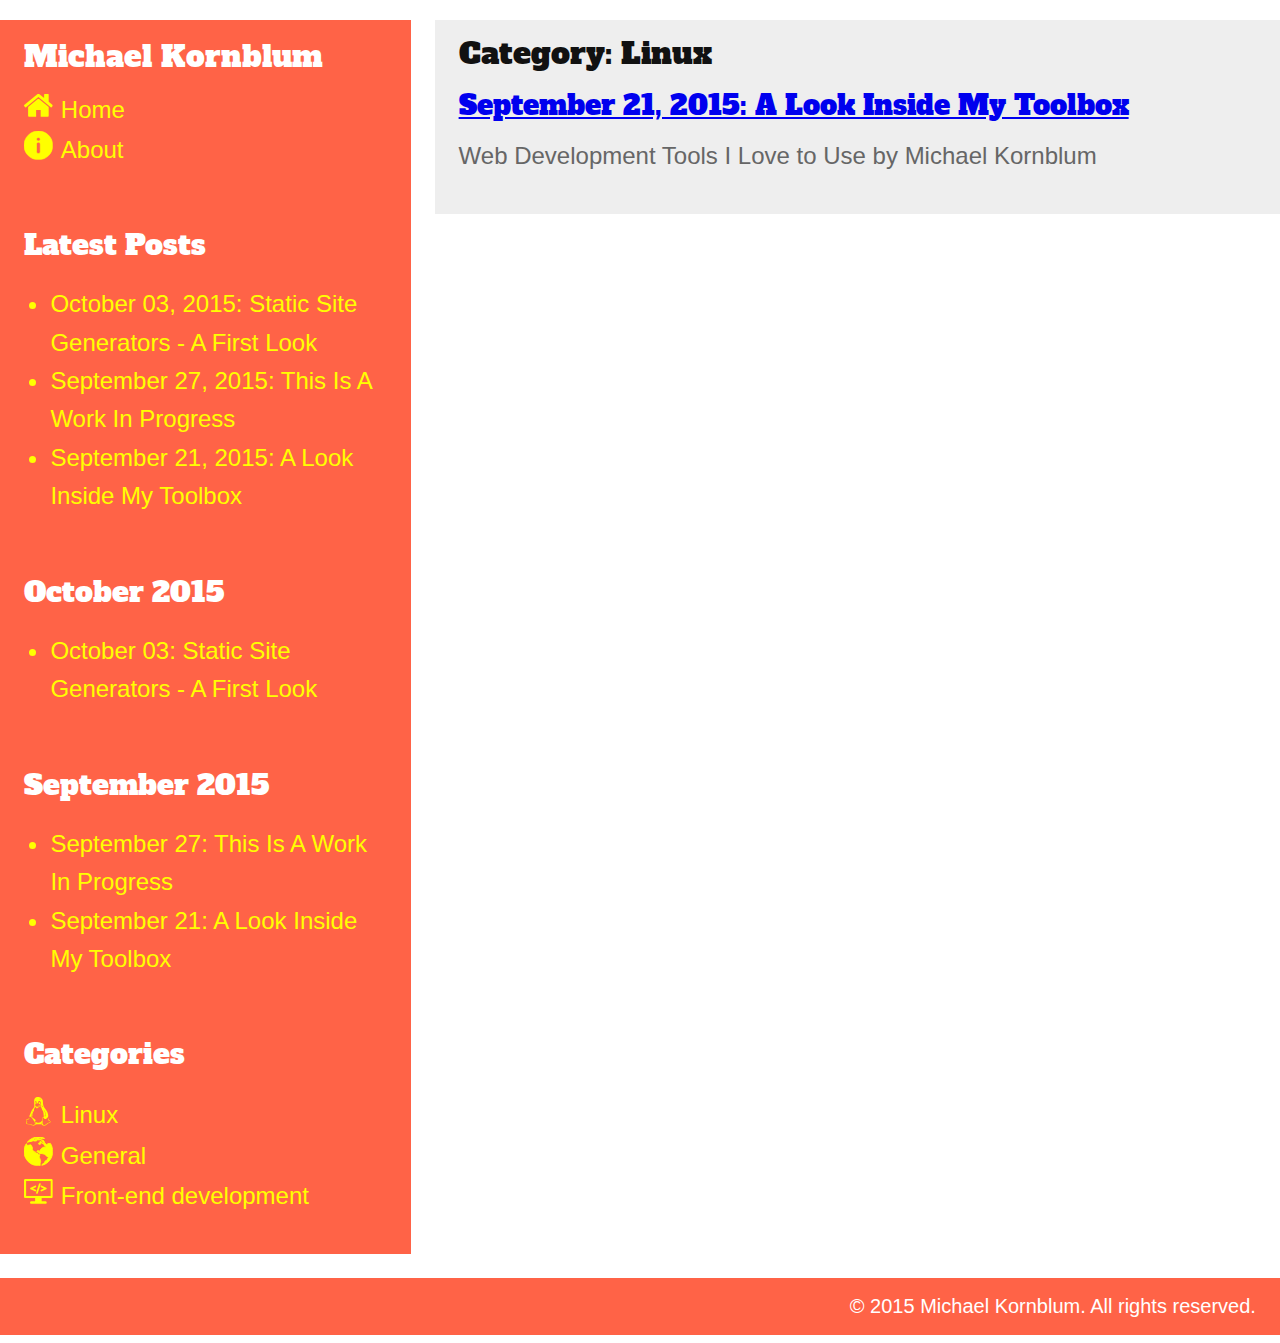
<file: linux/index.html>
<!DOCTYPE html>
<html lang="en">

<head>
	<meta charset="utf-8">
	<title>Michael Kornblum | Category: Linux</title>
	<meta name="description" content="all posts for linux">
	<meta name="author" content="">
	<meta name="viewport" content="width=device-width, initial-scale=1">
	<link rel="stylesheet" href="/styles/style.css">
	<link href="https://fonts.googleapis.com/css?family=Alfa+Slab+One" rel="stylesheet" type="text/css">
</head>

<body>
	<svg xmlns="http://www.w3.org/2000/svg" style="display: none;">
		<symbol id="archive34" viewBox="0 0 915.9 915.9">
			<title>archive34 icon</title>
			<path d="M749.1 0H166.7c-27.6 0-50 22.4-50 50v815.9c0 27.6 22.4 50 50 50h582.5c27.6 0 50-22.4 50-50V50c-.1-27.7-22.4-50-50.1-50zm-8.6 817.5c0 22.1-17.9 40-40 40H215.3c-22.1 0-40-17.9-40-40V523.6c0-22.1 17.9-40 40-40h485.2c22.1 0 40 17.9 40 40v293.9zm0-425.4c0 22.1-17.9 40-40 40H215.3c-22.1 0-40-17.9-40-40V98.2c0-22.1 17.9-40 40-40h485.2c22.1 0 40 17.9 40 40v293.9z"
			/>
			<path d="M700.5 88.2H215.3c-5.5 0-10 4.5-10 10v293.9c0 5.5 4.5 10 10 10h485.2c5.5 0 10-4.5 10-10V98.2c0-5.5-4.5-10-10-10zm-83.3 178.3c0 22.1-17.9 40-40 40H338.6c-22.1 0-40-17.9-40-40v-15.7c0-8.3 6.7-15 15-15s15 6.7 15 15v15.7c0 5.5 4.5 10 10 10h238.6c5.5 0 10-4.5 10-10v-15.7c0-8.3 6.7-15 15-15s15 6.7 15 15v15.7zM700.5 513.6H215.3c-5.5 0-10 4.5-10 10v293.9c0 5.5 4.5 10 10 10h485.2c5.5 0 10-4.5 10-10V523.6c0-5.5-4.5-10-10-10zm-83.3 170c0 23.5-19.1 42.6-42.6 42.6h-236c-22.1 0-40-17.898-40-40v-15.6c0-8.3 6.7-15 15-15s15 6.7 15 15v15.7c0 5.5 4.5 10 10 10h236c7 0 12.6-5.7 12.6-12.6v-13.1c0-8.3 6.7-15 15-15s15 6.7 15 15v13z"
			/>
		</symbol>
		<symbol id="home78" viewBox="0 0 460.298 460.297">
			<title>home78 icon</title>
			<path d="M230.15 120.94L65.985 256.273c0 .19-.048.472-.144.855-.094.38-.144.655-.144.85v137.042c0 4.948 1.81 9.236 5.426 12.847 3.616 3.612 7.898 5.43 12.847 5.43H193.6V303.664H266.7v109.64h109.63c4.947 0 9.235-1.814 12.846-5.435 3.617-3.608 5.432-7.9 5.432-12.848v-137.04c0-.76-.104-1.335-.288-1.708L230.148 120.94z"
			/>
			<path d="M457.122 225.438L394.6 173.476V56.99c0-2.664-.856-4.854-2.574-6.568-1.704-1.712-3.894-2.568-6.563-2.568h-54.816c-2.666 0-4.855.856-6.57 2.568-1.71 1.714-2.566 3.905-2.566 6.567v55.672l-69.66-58.245c-6.085-4.95-13.32-7.423-21.695-7.423s-15.608 2.474-21.698 7.423L3.172 225.437c-1.903 1.52-2.946 3.567-3.14 6.137-.193 2.568.472 4.81 1.997 6.713l17.7 21.128c1.525 1.712 3.52 2.76 5.996 3.142 2.285.192 4.57-.476 6.855-1.998L230.15 95.816l197.57 164.74c1.525 1.33 3.52 1.992 5.995 1.992h.858c2.47-.377 4.463-1.43 5.996-3.14l17.702-21.124c1.522-1.906 2.19-4.145 1.99-6.716-.194-2.563-1.24-4.61-3.14-6.132z"
			/>
		</symbol>
		<symbol id="info27" viewBox="0 0 45.999 45.999">
			<title>info27 icon</title>
			<path d="M39.264 6.736c-8.982-8.98-23.545-8.982-32.528 0-8.982 8.982-8.98 23.545 0 32.528 8.982 8.98 23.545 8.98 32.528 0 8.98-8.983 8.98-23.545 0-32.528zM26 33c0 1.657-1.344 3-3 3s-3-1.343-3-3V21c0-1.657 1.342-3 3-3s3 1.343 3 3v12zm-3.054-17.128c-1.728 0-2.88-1.224-2.844-2.735-.036-1.584 1.116-2.77 2.88-2.77 1.763 0 2.88 1.187 2.916 2.77 0 1.51-1.152 2.735-2.952 2.735z"
			/>
		</symbol>
		<symbol id="linux5" viewBox="0 0 573.224 573.224">
			<title>linux5 icon</title>
			<path d="M243.684 136.265c0 1.285.526 1.824 1.597 1.597.852 0 1.764-.998 2.718-3.036.96-2.013 2.607-3.133 4.957-3.36h-3.2c-4.046.655-6.07 2.253-6.07 4.8zM271.512 132.434c2.13-.637 3.996-.166 5.6 1.438s2.82 2.3 3.678 2.087c1.28-.637 1.597-1.598.96-2.89-1.713-2.76-5.122-2.974-10.238-.636z"
			/>
			<path d="M516.207 472.124c-.636-.41-2.398-1.438-5.275-3.035-2.876-1.6-5.17-2.976-6.88-4.163-1.706-1.163-3.946-3.2-6.72-6.07-2.77-2.877-4.956-5.925-6.553-9.12-1.6-3.2-3.153-7.51-4.64-12.943-1.494-5.446-2.35-11.456-2.56-18.078-2.986 2.564-4.64 7.632-4.956 15.196-.318 7.582 1.278 15.306 4.798 23.188 3.52 7.895 8.794 13.017 15.832 15.354 6.824 2.35 12.313 4.86 16.476 7.52 4.16 2.663 6.823 5.7 7.998 9.108 1.17 3.408-.802 7.086-5.918 11.034-5.116 3.947-13.33 7.846-24.627 11.683-15.57 5.323-26.604 9.858-33.108 13.592-6.506 3.72-16.047 10.808-28.63 21.267-8.53 7.03-17.595 10.82-27.19 11.358-9.597.526-17.382-2.987-23.35-10.558-5.972-7.57-7.888-18.292-5.758-32.148 4.045-26.64 3.94-47.43-.318-62.375-3.416-11.72-4.162-22.068-2.24-31.022 1.92-8.96 4.9-14.167 8.953-15.667 4.045-1.487 8.42 1.714 13.115 9.597.43 1.064 1.383 3.146 2.876 6.236 1.487 3.098 2.718 5.276 3.68 6.562.96 1.272 2.397 2.938 4.32 4.957 1.92 2.024 4.32 3.463 7.196 4.308 2.876.862 6.236 1.39 10.073 1.598 7.246.226 13.752-1.273 19.51-4.475 5.76-3.2 10.074-6.773 12.957-10.72 2.876-3.937 5.76-7.725 8.636-11.36 2.876-3.61 5.385-5.648 7.515-6.07 2.346-.423 4.48-2.772 6.397-7.032 1.916-4.26 3.195-10.184 3.838-17.754.636-7.57.104-16.567-1.598-27.026-3.2-18.556-9.547-38.923-19.033-61.102-9.492-22.167-20.104-39.548-31.824-52.143-21.107-22.393-35.294-45.63-42.54-69.72-7.467-25.378-10.667-48.194-9.596-68.457 1.064-14.492-2.08-30.227-9.438-47.18s-17.11-29.903-29.266-38.856c-7.675-5.76-17.167-10.184-28.47-13.28C298.584 1.246 287.28-.193 275.984.02c-13.862 0-24.952 2.235-33.27 6.71-17.06 9.185-28.36 20.317-33.904 33.433-5.544 13.11-8.102 29.26-7.673 48.452.85 42.222 2.558 75.282 5.116 99.156-2.993 11.097-16.212 31.886-39.664 62.376-4.267 4.27-8.428 10.02-12.474 17.27-4.052 7.26-7.252 13.76-9.596 19.518-2.35 5.76-5.49 14.07-9.437 24.95-3.948 10.87-6.775 18.557-8.476 23.03-1.494 3.838-3.837 8.323-7.038 13.434-3.202 5.123-5.76 10.135-7.676 15.03-1.92 4.91-2.993 10.46-3.2 16.64-.215 4.7 0 8.747.636 12.144.85 5.122 2.448 6.72 4.798 4.798 9.596-7.246 21.64-2.975 36.145 12.797 10.232 11.096 28.25 36.897 54.058 77.418 2.13 3.623 4.267 7.51 6.397 11.67 2.13 4.163 4.162 9.695 6.077 16.63 1.916 6.934 2.717 13.17 2.4 18.714-.32 5.532-2.773 10.66-7.357 15.354-4.59 4.688-11.47 7.675-20.63 8.947-4.91.65-10.827.216-17.755-1.27-6.934-1.5-15.73-3.948-26.39-7.363-10.667-3.41-18.55-5.76-23.672-7.032-7.466-1.714-18.072-3.898-31.824-6.56-13.758-2.663-22.766-4.634-27.032-5.913-7.252-1.922-11.194-4.7-11.836-8.323-.643-2.987.85-8.11 4.48-15.356 3.623-7.258 5.435-12.472 5.435-15.667.208-2.338.104-4.688-.318-7.03-.428-2.352-.912-4.163-1.438-5.448-.533-1.273-1.438-3.2-2.717-5.748-1.28-2.563-2.136-4.485-2.558-5.76-3.837-8.958-4.376-15.03-1.598-18.23 1.922-2.772 6.5-3.85 13.758-3.2 10.875 1.064 19.72-.54 26.55-4.798 11.296-7.045 14.71-18.342 10.23-33.91 0 7.257-1.278 12.69-3.836 16.314-2.56 3.623-7.038 7.344-13.434 11.193-3.63 2.138-10.024 3.41-19.192 3.84-9.174.42-15.245 1.908-18.23 4.473-2.137 1.922-3.25 4.798-3.36 8.635-.11 3.85.373 7.748 1.437 11.684 1.065 3.947 2.13 8.47 3.2 13.593 1.065 5.11 1.488 9.382 1.28 12.797-.214 2.338-2.136 8.157-5.76 17.43-3.628 9.27-4.375 16.37-2.24 21.267 1.066 2.35 2.877 4.424 5.436 6.248 2.56 1.8 6.126 3.348 10.716 4.633 4.583 1.273 8.793 2.29 12.63 3.036 3.838.734 9.168 1.7 15.992 2.877 6.824 1.175 12.26 2.185 16.316 3.047 13.642 2.76 29.21 7.35 46.702 13.746 17.48 6.396 29.32 9.694 35.508 9.92 5.967.215 11.67-1.02 17.112-3.672 5.44-2.674 10.073-5.71 13.91-9.118 3.838-3.42 9.542-6.622 17.113-9.597 7.564-2.987 16.046-4.585 25.428-4.8 4.267-.226 10.448-.477 18.55-.8s14.18-.48 18.233-.48c18.335 0 32.197.1 41.585.313 6.396.214 11.407 1.224 15.03 3.035s5.968 3.898 7.038 6.25c1.065 2.337 2.82 5.048 5.282 8.145 2.447 3.097 5.6 5.6 9.437 7.52 8.104 3.838 17.595 5.374 28.47 4.634 10.876-.747 18.122-2.82 21.75-6.236 5.968-5.758 14.022-12.582 24.15-20.464 10.123-7.896 19.24-13.868 27.35-17.92 1.702-.862 4.585-2.233 8.637-4.16 4.045-1.91 7.46-3.575 10.232-4.965 2.772-1.388 6.126-3.145 10.073-5.274 3.94-2.136 7.143-4.112 9.597-5.924 2.447-1.812 4.957-3.898 7.515-6.236 2.558-2.35 4.21-4.7 4.957-7.032.746-2.35 1.01-4.736.795-7.197-.214-2.447-1.493-5.012-3.837-7.674-2.327-2.65-5.632-5.275-9.898-7.84zm-161.53-301.306c.642-.41 1.064-.575 1.278-.477.208.11.637.54 1.28 1.274.642.747 1.223 1.438 1.762 2.087.526.637 1.28 1.5 2.24 2.547.96 1.077 1.97 1.92 3.04 2.564 1.28.864 2.822 1.44 4.64 1.764 1.812.324 3.2.863 4.156 1.597.96.748 1.652 1.978 2.08 3.673.423 2.35.05 4.486-1.12 6.395-1.175 1.922-2.717 2.785-4.64 2.564-3.836-.85-7.998-4.21-12.472-10.074-4.472-5.862-5.23-10.49-2.244-13.91zm-39.664-124.26c1.064-1.39 1.7-2.497 1.915-3.36.423-1.285.478-2.613.16-3.997-.32-1.382-.215-2.77.317-4.16.532-1.378 1.763-2.173 3.68-2.4 1.92 0 4.478 1.597 7.673 4.798.637.422 1.652 1.077 3.042 1.922 1.383.85 2.344 1.597 2.876 2.234.533.636.802 1.175.802 1.597-.428 1.066-1.39 1.813-2.876 2.235-1.493.422-3.097.636-4.798.636-1.708 0-2.67.11-2.877.326-1.707.636-3.31 1.597-4.798 2.876-1.494 1.285-2.67 2.233-3.52 2.89-.857.635-1.708.635-2.56 0-.855-1.286-1.174-2.186-.96-2.725.215-.526.857-1.487 1.923-2.87zM160.2 285.966c1.488-1.7 2.56-3.084 3.195-4.162.637-1.046 1.224-2.497 1.763-4.31.526-1.81 1.01-3.132 1.438-3.995.43-.852 1.065-1.176 1.922-.962.422.227.747.422.96.636.21.227.32.49.32.802v.96s-.056.748-.16 1.274c-.11.55-.27 1.022-.478 1.45-.214.423-.428 1.065-.636 1.91-.214.863-.43 1.598-.637 2.234-.857 2.148-2.19 4.064-3.997 5.758-1.817 1.714-3.15 2.46-3.996 2.234-1.296-.403-1.186-1.694.307-3.83zm207.114 173.85c1.812 11.193 2.503 19.027 2.08 23.5-.428 6.837-1.866 16.42-4.32 28.79-2.454 12.368-3.996 20.58-4.64 24.64-4.48-.228-7.037-1.874-7.674-4.964-.637-3.098 0-7.1 1.915-11.996 4.688-14.296 7.143-24.1 7.356-29.425.43-9.81-.636-15.353-3.193-16.64-2.35-1.7-5.974 1.5-10.875 9.597-9.39 15.355-28.257 24.64-56.616 27.84-25.588 3.396-43.293-.435-53.097-11.518-2.137-1.5-4.273-1.764-6.397-.803-2.136.96-3.52 1.977-4.156 3.035-.214.423 0 1.065.637 1.922.636.85 1.652 2.124 3.036 3.837 1.383 1.703 2.503 3.41 3.36 5.124 8.317 14.492 7.57 24.303-2.24 29.425 0-9.823-.752-17.333-2.24-22.553-1.493-5.22-4.48-10.986-8.96-17.27-4.48-6.298-7.57-11.047-9.277-14.242 6.396-.636 11.25-3.084 14.554-7.344 3.305-4.26 4.798-8.843 4.48-13.757-.32-4.896-2.192-8.96-5.6-12.16-1.917-1.922-11.837-10.073-29.75-24.462-17.914-14.394-29.003-24.038-33.27-28.946-.856-.85-3.414-2.986-7.674-6.396-4.266-3.41-6.934-6.396-8-8.96-9.81-21.53-10.874-39.235-3.194-53.104l1.278-1.597c1.065-.202 1.17 1.714.318 5.76-1.28 5.984-1.708 11.945-1.28 17.918.852 13.434 4.69 23.452 11.513 30.062 4.48 4.486 7.57 4.162 9.277-.96 1.28-1.702 1.867-8 1.756-18.868-.11-10.87.05-18.232.483-22.063 1.702-12.16 6.763-27.19 15.19-45.104 8.42-17.92 15.086-27.516 19.994-28.79-3.837-6.174-5.067-12.894-3.678-20.152 1.383-7.245 3.623-13.433 6.72-18.555 3.09-5.11 6.236-11.034 9.437-17.742 3.2-6.72 4.797-12.742 4.797-18.08 0-1.486.104-2.563.318-3.2.636-1.91 3.305.435 8 7.032 8.953 13.23 15.672 21.016 20.152 23.354 4.688 2.563 9.915 2.46 15.673-.313s12.846-7.362 21.273-13.758c8.42-6.397 15.62-11.084 21.59-14.083.644-.202 1.653-.686 3.043-1.438 1.383-.735 2.448-1.274 3.2-1.6.747-.31 1.708-.8 2.877-1.437 1.17-.637 2.08-1.175 2.717-1.597.637-.422 1.28-.9 1.916-1.438s1.064-1.065 1.28-1.597c.207-.538.316-1.01.316-1.437-.428-1.92-1.334-3.097-2.717-3.525-1.39-.422-3.256-.16-5.6.802-2.35.96-4.957 2.234-7.84 3.837-2.877 1.597-6.077 3.42-9.597 5.435-3.52 2.038-7.093 3.898-10.716 5.6-3.63 1.713-7.466 3.2-11.518 4.486-4.052 1.273-7.89 2.026-11.512 2.234-8.96.227-16.102-2.124-21.432-7.032-3.415-3.2-5.227-5.22-5.44-6.083-.215-.85.746-1.046 2.88-.636 11.513 1.5 19.934 1.714 25.27.637 5.546-.85 13.006-3.3 22.388-7.344 1.922-.85 6.77-2.938 14.554-6.25 7.778-3.298 13.807-5.6 18.072-6.872 2.558-.635 4.32-1.645 5.275-3.035.953-1.39 1.277-2.662.96-3.837-.318-1.175-1.017-2.087-2.08-2.724-2.352-1.273-4.475-.422-6.397 2.564-1.07 1.91-3.31 3.788-6.72 5.6-3.415 1.812-6.555 3.2-9.438 4.162-2.876.95-6.56 2.075-11.034 3.348-4.478 1.285-6.933 2.038-7.355 2.246-11.732 3.623-22.607 5.22-32.626 4.798-4.695-.214-8.477-.9-11.354-2.087-2.876-1.163-4.853-2.564-5.918-4.162-1.07-1.598-2.772-3.61-5.116-6.07-2.35-2.45-5.012-4.523-8-6.237-2.135-1.065-2.93-2.986-2.398-5.76.526-2.77 2.185-5.648 4.957-8.634.21-.214 2.4-1.536 6.562-3.997 4.155-2.448 7.087-4.963 8.794-7.52 1.916-2.975 5.227-6.072 9.914-9.272.208-.85.367-3.2.478-7.032.104-3.85-.912-7.998-3.042-12.484-2.136-4.474-5.012-6.707-8.635-6.707-5.116-.215-8.745 1.272-10.874 4.473-2.136 3.2-3.097 7.148-2.876 11.83.208 4.063 1.224 7.63 3.042 10.722 1.812 3.097 3.464 4.633 4.958 4.633 2.344-.214 3.09.636 2.24 2.564-1.28 2.35-2.993 3.837-5.116 4.474-1.493.435-3.146-1.01-4.957-4.308-1.812-3.3-3.2-7.295-4.156-11.995-.954-4.7-1.333-8.648-1.12-11.842.423-6.597 2.186-12.943 5.276-19.026 3.09-6.07 7.515-9.008 13.274-8.794 5.967.227 10.765 3.837 14.395 10.88 3.623 7.033 5.33 16.63 5.116 28.79.638 1.5 2.29 2.026 4.958 1.597 2.662-.422 6.18-.49 10.557-.165 4.37.312 7.515 1.438 9.437 3.36.208 0 .318-1.597.318-4.798-3.837-26.88 5.648-41.157 28.47-42.87 3.41.635 6.286 1.437 8.636 2.398 2.344.96 4.847 2.564 7.516 4.798 2.662 2.234 4.9 5.496 6.72 9.762 1.805 4.27 3.25 9.596 4.32 15.99v11.83c0 6.837-1.39 10.674-4.16 11.52-4.475 1.498-7.676 1.437-9.598-.167-1.915-1.597-1.707-4.425.637-8.47 2.13-5.336 1.708-11.518-1.278-18.556-2.986-7.033-8.427-10.233-16.315-9.597-5.33.214-9.174 3.097-11.52 8.635-2.35 5.545-3.2 10.985-2.557 16.316.637 5.337 1.812 8.097 3.52 8.31 1.278.228 5.06 1.923 11.352 5.124 6.292 3.2 11.035 5.11 14.235 5.76 8.317 1.7 13.06 4.375 14.235 7.998 1.17 3.623.69 8.898-1.438 15.833-2.136 6.933-2.772 12.63-1.922 17.104.852 4.7 2.448 8.96 4.8 12.797 2.343 3.85 4.846 7.363 7.514 10.558 2.663 3.2 5.81 9.187 9.438 17.92 3.623 8.745 6.928 19.73 9.914 32.95.208.213 1.01.948 2.4 2.233 1.382 1.274 2.765 2.877 4.154 4.8 1.383 1.91 3.042 4.534 4.957 7.833 1.915 3.31 3.996 8.158 6.235 14.553 2.24 6.396 4.32 13.758 6.236 22.07 2.345 9.82 3.57 21.23 3.68 34.222.104 13.018.96 21.916 2.558 26.714s5.704 6.775 12.313 5.924c8.318-.422 13.643-4.896 15.992-13.445 7.038-24.724 1.28-54.375-17.27-88.91-7.04-13.446-13.116-22.29-18.232-26.55 7.46 4.26 15.14 12.26 23.03 23.992 7.89 11.732 12.9 22.705 15.036 32.95.208 1.065.802 3.898 1.757 8.47.96 4.584 1.487 7.26 1.598 8 .105.746.526 2.937 1.28 6.56.746 3.623 1.12 5.974 1.12 7.032 0 1.077.103 3.146.317 6.236.208 3.097.16 5.496-.16 7.197-.317 1.714-.636 3.996-.96 6.885-.318 2.877-.856 5.648-1.597 8.312-.753 2.674-1.55 5.6-2.4 8.794 11.727 5.122 17.596 9.597 17.596 13.434-4.48-3.61-10.875-6.01-19.192-7.197-8.316-1.163-16.047-.05-23.188 3.36-7.148 3.42-10.826 9.07-11.034 16.958-7.675 0-13.115 1.922-16.316 5.76-4.693 5.544-7.147 13.053-7.355 22.552-.18 9.468.616 19.798 2.434 30.99zM235.367 112.604c-.636-.214-1.175-.85-1.597-1.922 0-1.91.96-2.65 2.876-2.233 1.28.434 2.503 2.037 3.678 4.797 1.17 2.785 1.438 5.985.802 9.596 0 .637-.318.96-.96.96-2.35 0-3.202-2.123-2.56-6.395.644-3.206-.11-4.804-2.24-4.804zm82.846 5.123l-.643.95c-1.707 1.076-2.558 1.284-2.558.647-.857-5.76-2.772-9.058-5.76-9.92-.428-.214-.856-.422-1.278-.636-1.493-1.286-.753-2.026 2.24-2.234.636-.214 1.597.098 2.876.948 1.28.863 2.448 2.197 3.52 3.997 1.07 1.822 1.603 3.897 1.603 6.247z"
			/>
		</symbol>
		<symbol id="web-programming" viewBox="0 0 412.996 412.996">
			<title>web-programming icon</title>
			<path d="M392.996 28.338H20c-11.047 0-20 8.954-20 20v234c0 11.046 8.953 20 20 20h139.498v45.32h-54.283c-10.2 0-18.5 8.3-18.5 18.5s8.3 18.5 18.5 18.5H307.78c10.202 0 18.5-8.3 18.5-18.5s-8.298-18.5-18.5-18.5H253.5v-45.32h139.498c11.047 0 20-8.954 20-20v-234c0-11.046-8.953-20-20-20zm-10 244H30v-214h352.996v214z"
			/>
			<path d="M94.59 176.637l63.085 29.336c1.63.755 3.367 1.138 5.162 1.138 2.338 0 4.616-.663 6.597-1.923 3.548-2.267 5.666-6.13 5.666-10.335v-.322c0-4.75-2.785-9.115-7.096-11.12l-39.455-18.33 39.455-18.333c4.31-2.004 7.095-6.37 7.095-11.118v-.32c0-4.21-2.12-8.074-5.665-10.334-1.962-1.254-4.247-1.916-6.606-1.916-1.78 0-3.564.39-5.16 1.133l-63.08 29.332c-4.308 2.005-7.09 6.37-7.09 11.117v.878c-.002 4.742 2.78 9.105 7.09 11.117zM175.662 236.39c2.3 3.148 6.002 5.028 9.9 5.028h.316c5.352 0 10.042-3.426 11.672-8.516l41.557-128.76c1.192-3.717.53-7.818-1.77-10.974-2.302-3.15-6.003-5.03-9.902-5.03h-.314c-5.353 0-10.047 3.426-11.678 8.516l-41.562 128.77c-1.182 3.72-.516 7.818 1.782 10.965zM237.896 135.628c0 4.746 2.782 9.11 7.095 11.122l39.456 18.33-39.455 18.33c-4.31 2.004-7.095 6.368-7.095 11.12v.32c0 4.206 2.117 8.07 5.67 10.337 1.973 1.258 4.253 1.923 6.594 1.923 1.79 0 3.526-.383 5.168-1.142l63.08-29.335c4.308-2.01 7.09-6.372 7.09-11.115v-.878c0-4.748-2.783-9.112-7.093-11.117l-63.08-29.334c-1.59-.74-3.373-1.132-5.152-1.132-2.358 0-4.644.662-6.604 1.912-3.555 2.264-5.674 6.127-5.674 10.338v.32z"
			/>
		</symbol>
		<symbol id="web58" viewBox="0 0 502.664 502.664">
			<title>web58 icon</title>
			<g fill="#010002">
				<path d="M83.155 234.108l19.35 72.003h28.473l36-111.908h-29.27l-21.355 73.34-18.724-73.34H69.047l-19.306 73.34-20.967-73.34H0l35.42 111.91h28.818M265.472 194.202h-28.56l-19.328 73.34-21.053-73.34h-28.774l35.484 111.91h28.84l18.94-72.004 19.39 72.003h28.432l36-111.908h-29.206l-21.463 73.34M473.392 194.202l-21.42 73.34-18.68-73.34h-28.624l-19.328 73.34-20.945-73.34h-28.818l35.505 111.91h28.797l18.938-72.004 19.328 72.003h28.516l36.002-111.908M251.32 35.764c-86.563 0-161.025 51.166-195.28 124.765h390.583C412.326 86.93 337.885 35.763 251.32 35.763zM251.32 466.9c86.586 0 160.962-51.144 195.28-124.765H56.085C90.338 415.735 164.758 466.9 251.32 466.9z"
				/>
			</g>
		</symbol>
		<symbol id="world91" viewBox="0 0 31.416 31.416">
			<title>world91 icon</title>
			<path d="M28.755 6.968l-.47.15-2.503.222-.707 1.13-.513-.164L22.57 6.51l-.29-.934-.386-.996-1.252-1.123-1.477-.29-.034.677 1.448 1.412.708.834-.796.416-.648-.19-.97-.406.032-.783-1.274-.524-.423 1.84-1.284.292.127 1.027 1.673.322.29-1.64 1.38.203.642.376h1.03l.705 1.412 1.87 1.896-.138.738-1.507-.192-2.604 1.315-1.874 2.25-.244.996H16.6l-1.255-.578-1.218.578.303 1.285.53-.61.932-.03-.065 1.155.772.226.77.867 1.26-.354 1.437.227 1.67.45.834.097 1.415 1.605 2.73 1.605-1.766 3.372-1.864.865-.707 1.927-2.697 1.8-.287 1.038c6.892-1.66 12.02-7.85 12.02-15.253-.003-3.233-.983-6.242-2.66-8.74z"
			/>
			<path d="M17.515 23.917l-1.144-2.12 1.05-2.19-1.05-.313-1.178-1.184-2.612-.586-.867-1.814v1.077h-.382l-2.25-3.052v-2.507L7.43 8.545l-2.62.467H3.045l-.888-.582 1.133-.898-1.13.26C.798 10.12.004 12.82.004 15.71c0 8.672 7.03 15.706 15.705 15.706.667 0 1.322-.06 1.97-.137l-.164-1.904s.72-2.826.72-2.922c0-.097-.72-2.537-.72-2.537zM5.84 5.065l2.79-.39 1.286-.704 1.447.418 2.312-.128.792-1.245 1.155.19 2.805-.263.773-.852 1.09-.728 1.542.232.562-.085C20.364.552 18.104 0 15.708 0 10.833 0 6.474 2.222 3.596 5.71h.008l2.236-.645zm10.532-3.503L17.976.68l1.03.594-1.49 1.135-1.425.142-.64-.416.922-.574zm-4.75.13l.707.294.926-.295.505.876-2.14.562-1.028-.602s1.006-.648 1.03-.835z"
			/>
		</symbol>
	</svg>
	<div class="container">
		<header role="banner" class="page-header">
			<div class="container">
				<h1>Michael Kornblum</h1>
				<button id="toggle" class="toggle"><span></span></button>
			</div>
			<nav id="page-nav" role="navigation" class="page-nav">
				<ul class="site-pages">
					<li><a href="/index.html"><span><svg class="icon"> <use xlink:href="#home78"></use></svg></span>Home</a></li>
					<li><a href="/about/"><span><svg class="icon"> <use xlink:href="#info27"></use></svg></span>About</a></li>
				</ul>
				<h2>Latest Posts</h2>
				<ul>
					<li><a href="/posts/static-site-generators-a-first-look">October 03, 2015: Static Site Generators - A First Look</a></li>
					<li><a href="/posts/this-is-a-work-in-progress">September 27, 2015: This Is A Work In Progress</a></li>
					<li><a href="/posts/a-look-inside-my-toolbox">September 21, 2015: A Look Inside My Toolbox</a></li>
				</ul>
				<h2>October 2015</h2>
				<ul>
					<li><a href="/posts/static-site-generators-a-first-look">October 03: Static Site Generators - A First Look</a></li>
				</ul>
				<h2>September 2015</h2>
				<ul>
					<li><a href="/posts/this-is-a-work-in-progress">September 27: This Is A Work In Progress</a></li>
					<li><a href="/posts/a-look-inside-my-toolbox">September 21: A Look Inside My Toolbox</a></li>
				</ul>
				<h2>Categories</h2>
				<ul class="site-categories">
					<li> <a href="/linux/"><span><svg class="icon"> <use xlink:href="#linux5"></use></svg>Linux</span></a></li>
					<li> <a href="/general/"><span><svg class="icon"> <use xlink:href="#world91"></use></svg>General</span></a></li>
					<li> <a href="/front-end-development/"><span><svg class="icon"> <use xlink:href="#web-programming"></use></svg>Front-end development</span></a></li>
				</ul>
			</nav>
		</header>
		<main>
			<h2>Category: Linux</h2>
			<h3><a href="/posts/a-look-inside-my-toolbox">September 21, 2015: A Look Inside My Toolbox</a></h3>
			<p>Web Development Tools I Love to Use by <b>Michael Kornblum</b></p>
		</main>
	</div>
	<div class="container">
		<footer class="page-footer"><small>&copy; 2015 Michael Kornblum. All rights reserved.</small></footer>
	</div>
	<script src="/scripts/script.js"></script>
</body>

</html>
</file>
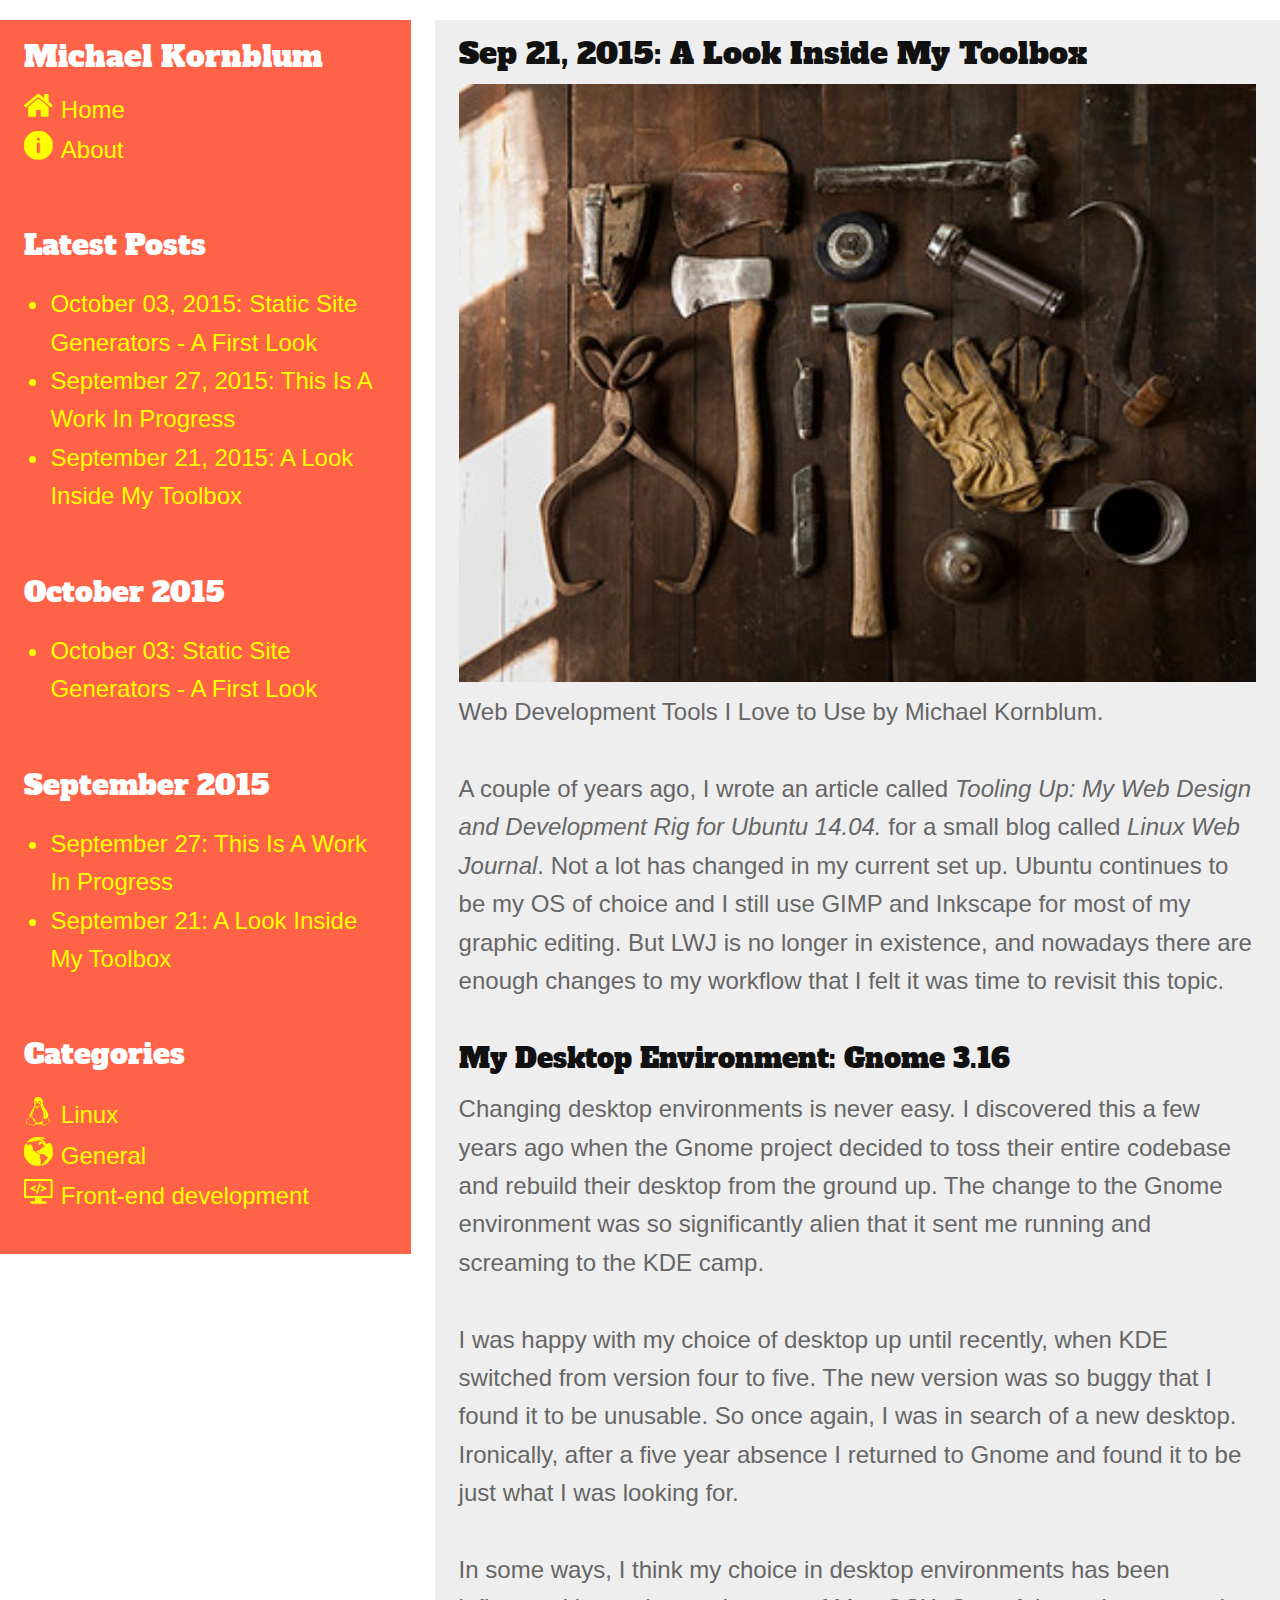
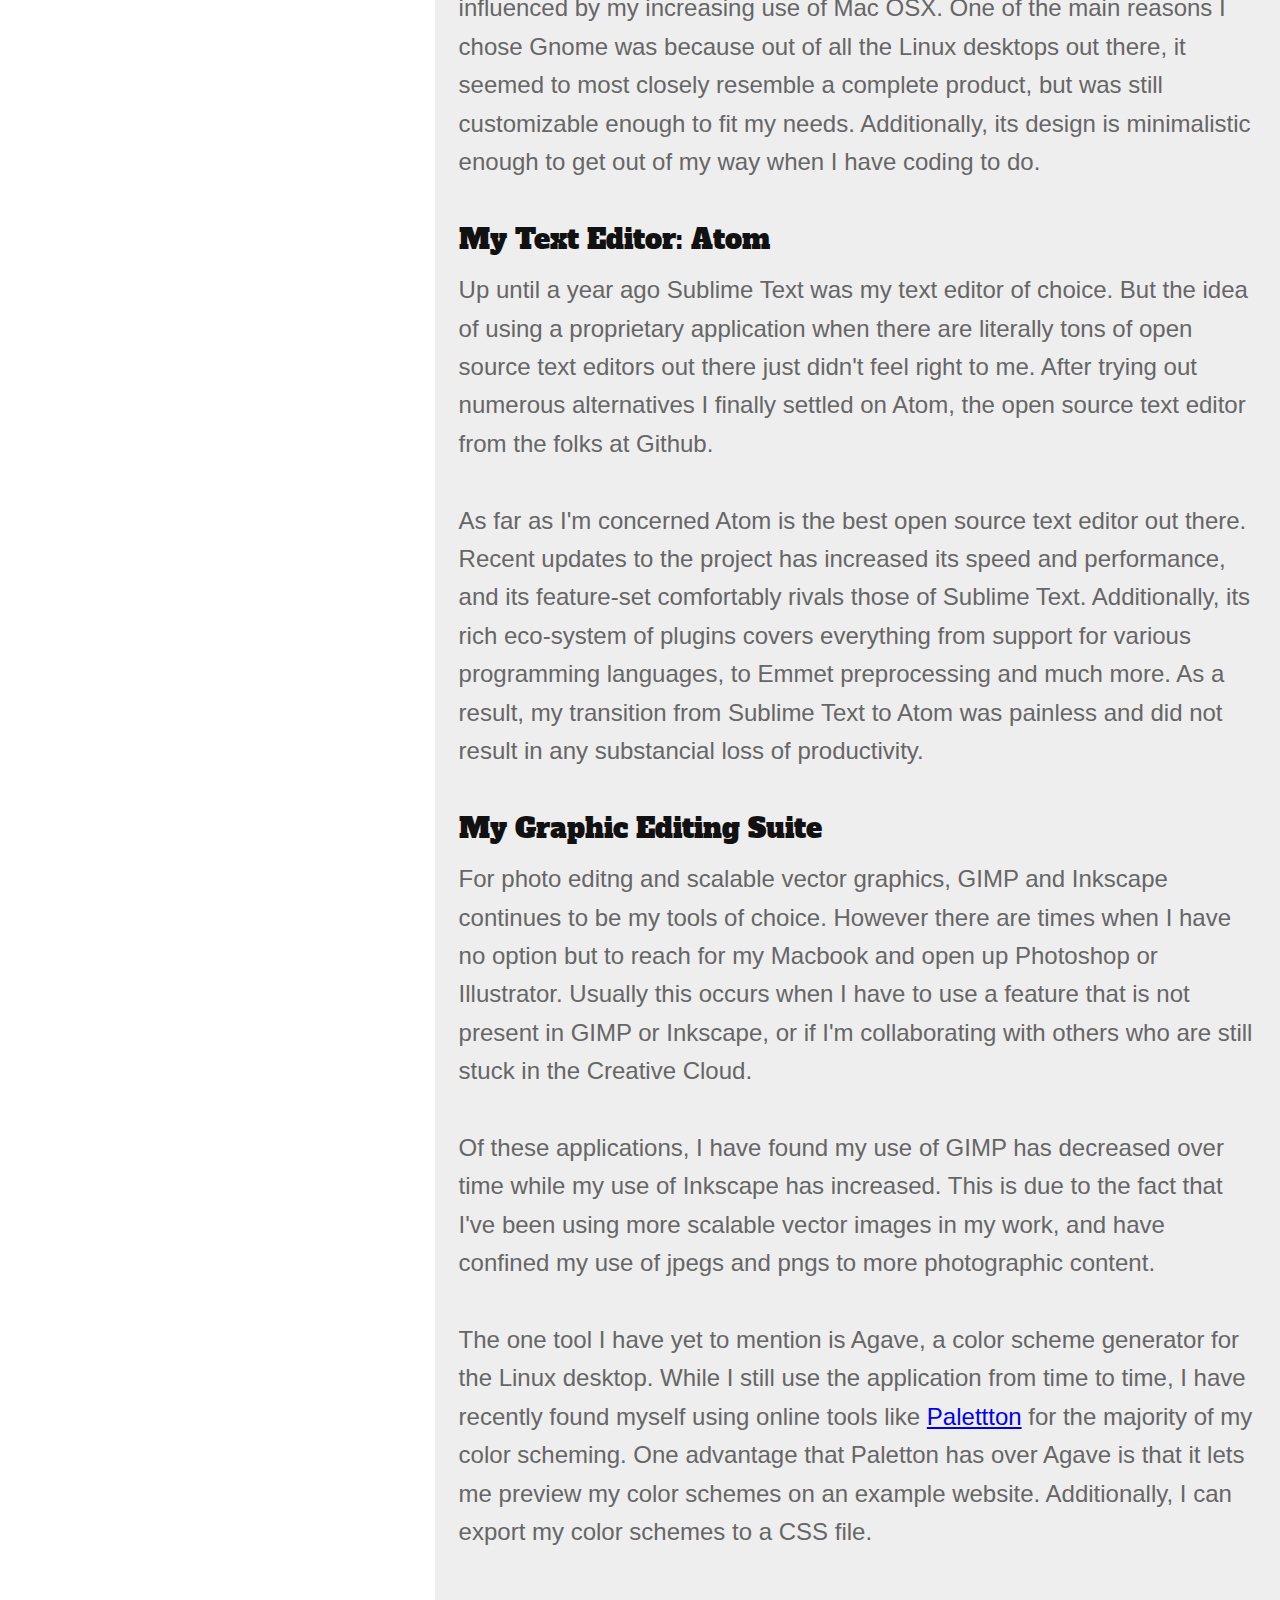
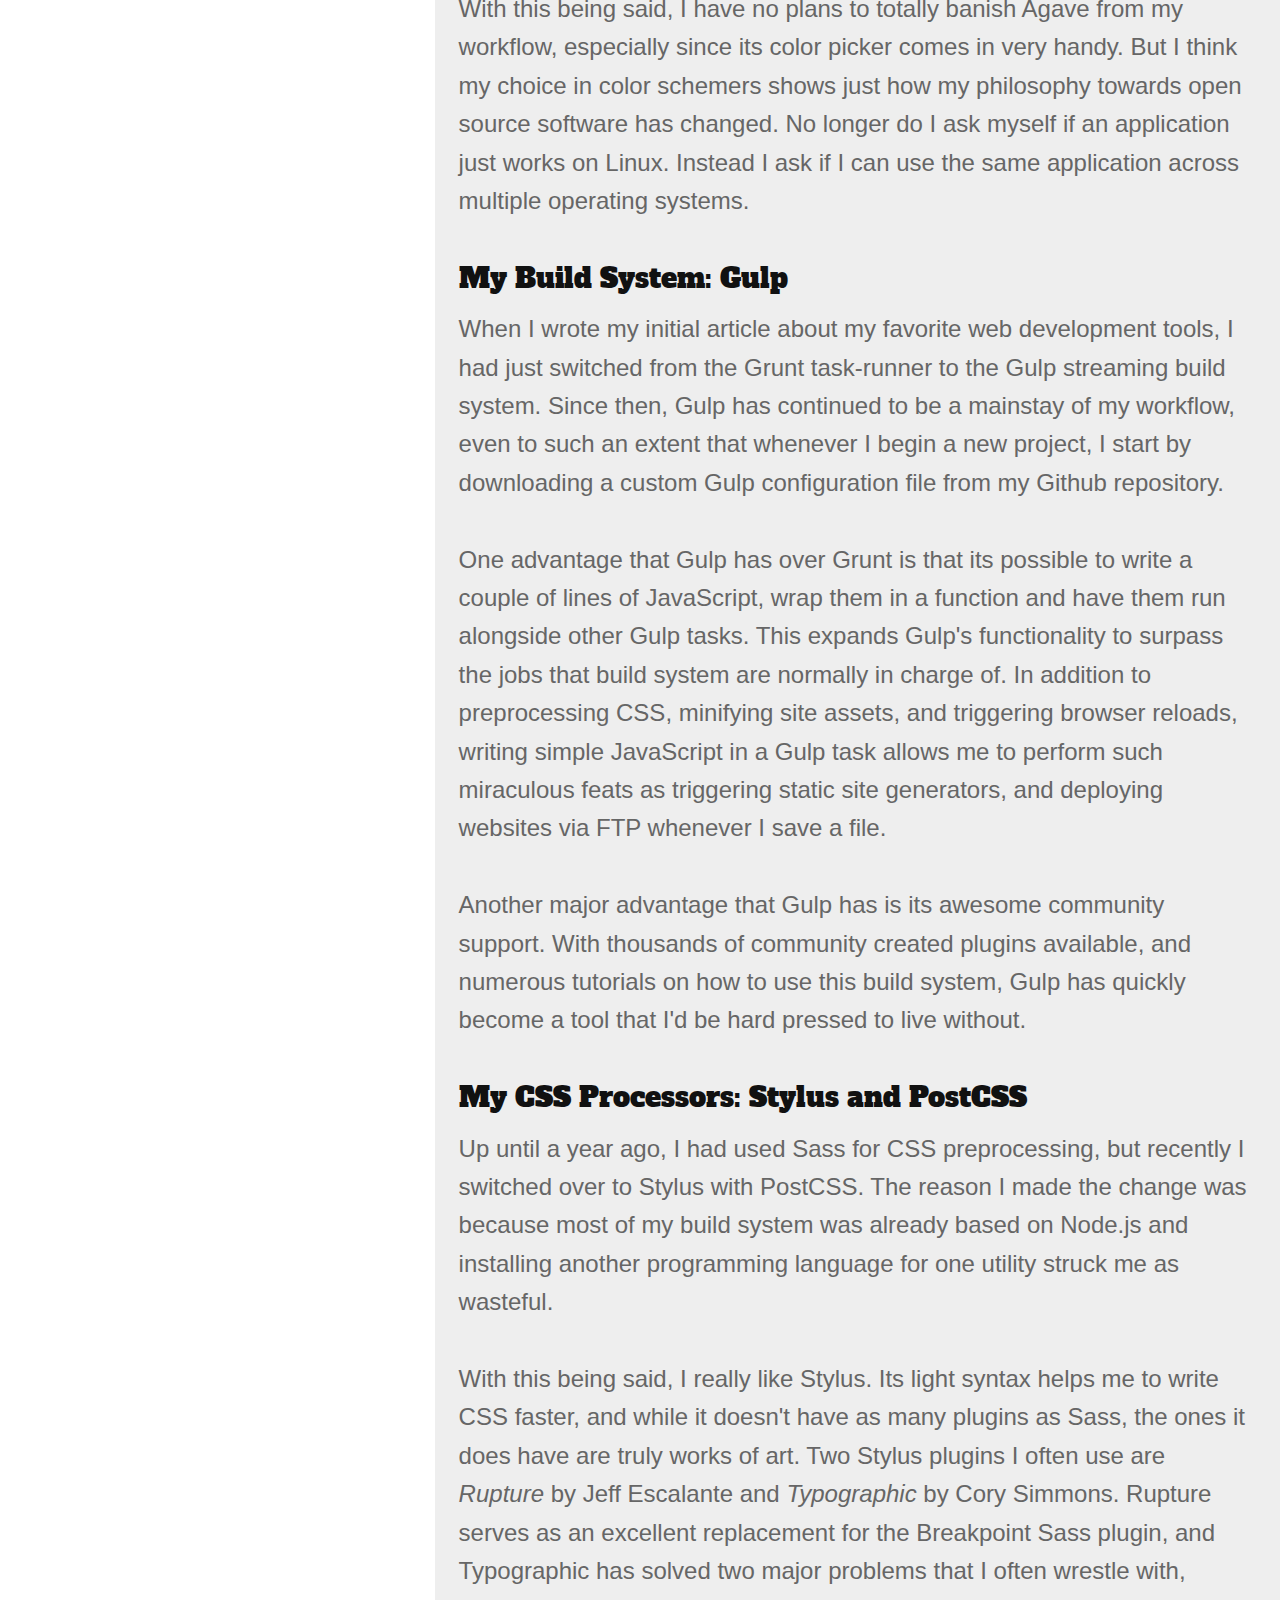
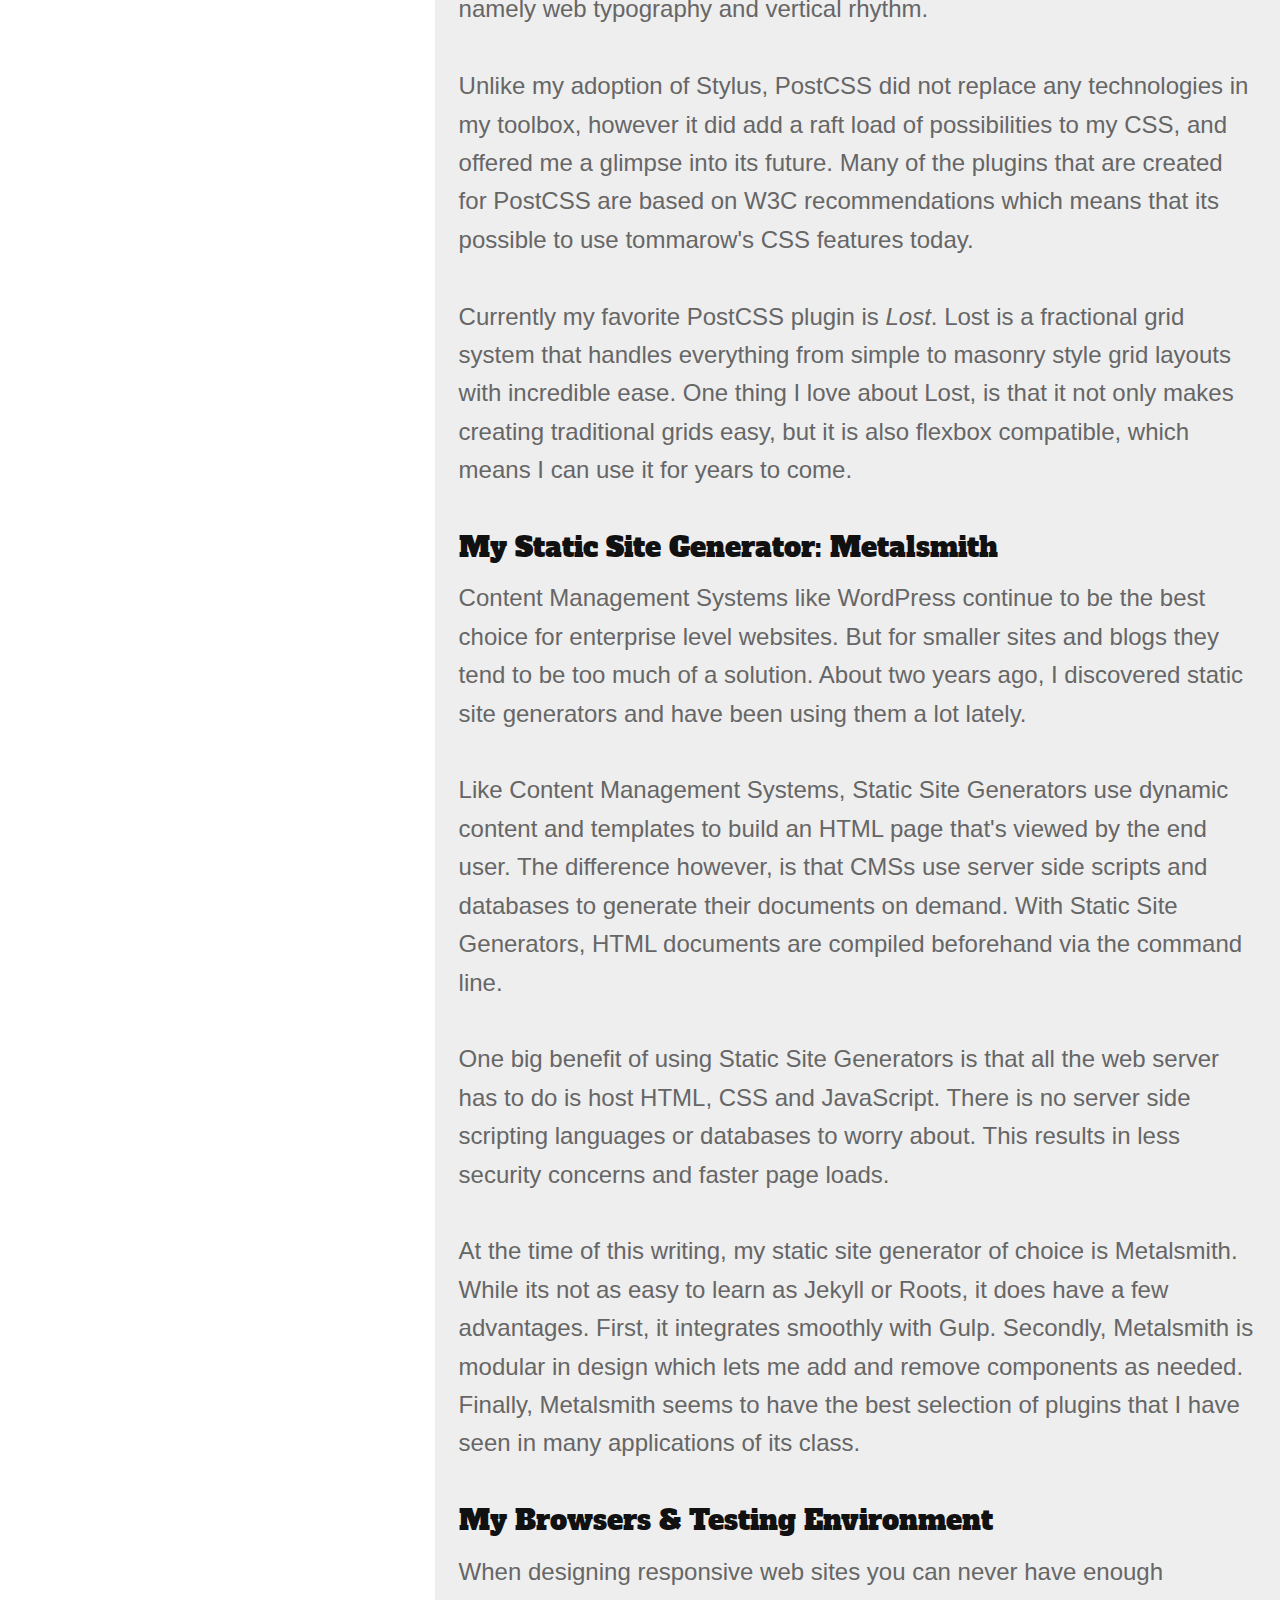
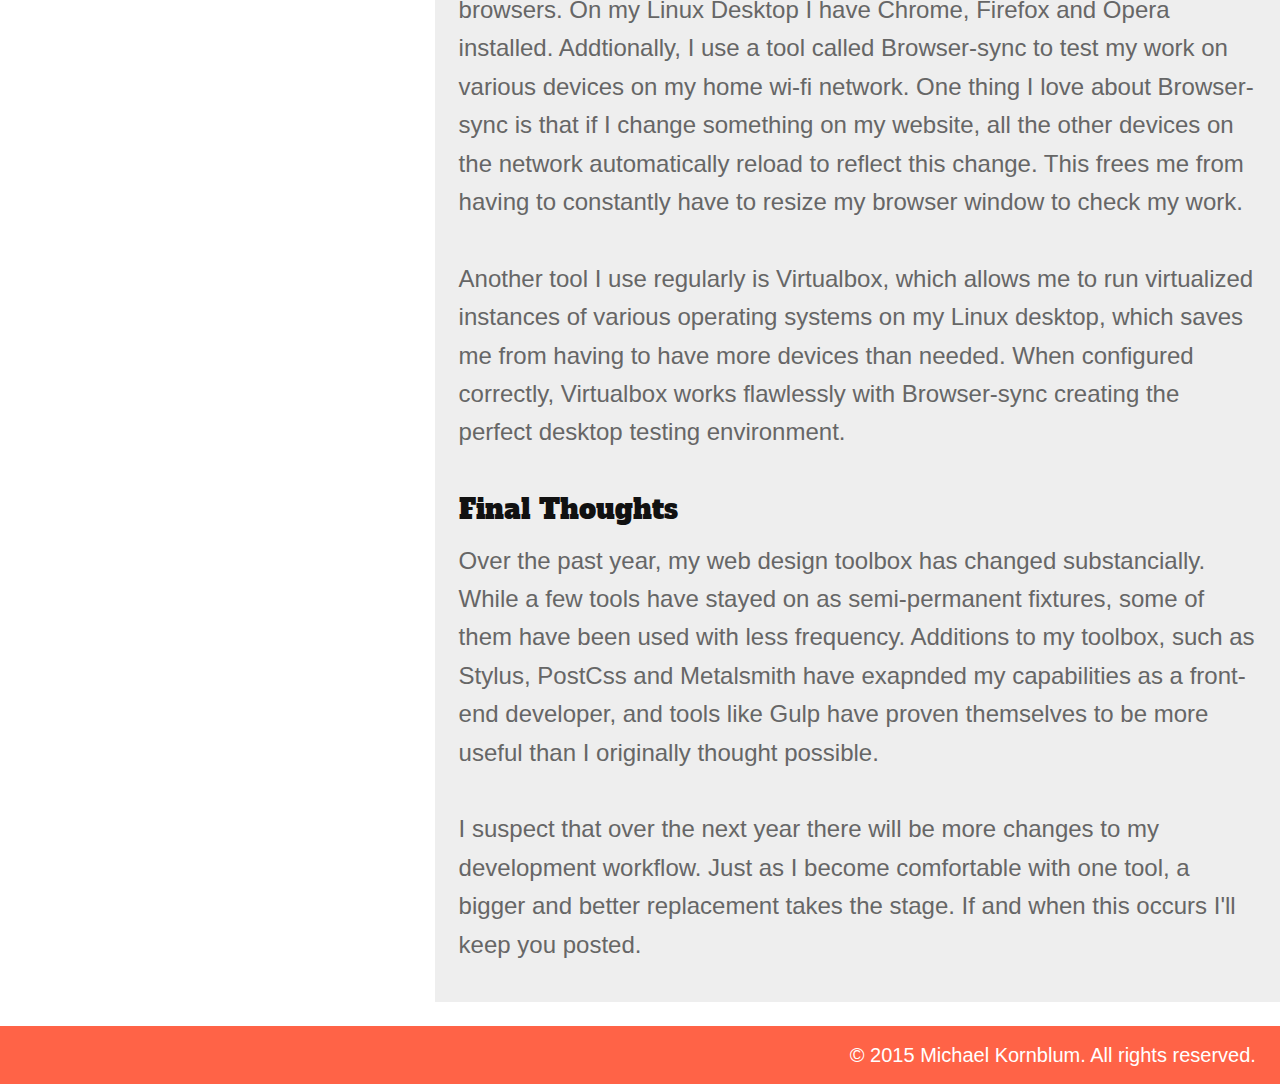
<file: posts/a-look-inside-my-toolbox/index.html>
<!DOCTYPE html>
<html lang="en">

<head>
	<meta charset="utf-8">
	<title>Michael Kornblum | A Look Inside My Toolbox</title>
	<meta name="description" content="Web Development Tools I Love to Use">
	<meta name="author" content="Michael Kornblum">
	<meta name="viewport" content="width=device-width, initial-scale=1">
	<link rel="stylesheet" href="/styles/style.css">
	<link href="https://fonts.googleapis.com/css?family=Alfa+Slab+One" rel="stylesheet" type="text/css">
</head>

<body>
	<svg xmlns="http://www.w3.org/2000/svg" style="display: none;">
		<symbol id="archive34" viewBox="0 0 915.9 915.9">
			<title>archive34 icon</title>
			<path d="M749.1 0H166.7c-27.6 0-50 22.4-50 50v815.9c0 27.6 22.4 50 50 50h582.5c27.6 0 50-22.4 50-50V50c-.1-27.7-22.4-50-50.1-50zm-8.6 817.5c0 22.1-17.9 40-40 40H215.3c-22.1 0-40-17.9-40-40V523.6c0-22.1 17.9-40 40-40h485.2c22.1 0 40 17.9 40 40v293.9zm0-425.4c0 22.1-17.9 40-40 40H215.3c-22.1 0-40-17.9-40-40V98.2c0-22.1 17.9-40 40-40h485.2c22.1 0 40 17.9 40 40v293.9z"
			/>
			<path d="M700.5 88.2H215.3c-5.5 0-10 4.5-10 10v293.9c0 5.5 4.5 10 10 10h485.2c5.5 0 10-4.5 10-10V98.2c0-5.5-4.5-10-10-10zm-83.3 178.3c0 22.1-17.9 40-40 40H338.6c-22.1 0-40-17.9-40-40v-15.7c0-8.3 6.7-15 15-15s15 6.7 15 15v15.7c0 5.5 4.5 10 10 10h238.6c5.5 0 10-4.5 10-10v-15.7c0-8.3 6.7-15 15-15s15 6.7 15 15v15.7zM700.5 513.6H215.3c-5.5 0-10 4.5-10 10v293.9c0 5.5 4.5 10 10 10h485.2c5.5 0 10-4.5 10-10V523.6c0-5.5-4.5-10-10-10zm-83.3 170c0 23.5-19.1 42.6-42.6 42.6h-236c-22.1 0-40-17.898-40-40v-15.6c0-8.3 6.7-15 15-15s15 6.7 15 15v15.7c0 5.5 4.5 10 10 10h236c7 0 12.6-5.7 12.6-12.6v-13.1c0-8.3 6.7-15 15-15s15 6.7 15 15v13z"
			/>
		</symbol>
		<symbol id="home78" viewBox="0 0 460.298 460.297">
			<title>home78 icon</title>
			<path d="M230.15 120.94L65.985 256.273c0 .19-.048.472-.144.855-.094.38-.144.655-.144.85v137.042c0 4.948 1.81 9.236 5.426 12.847 3.616 3.612 7.898 5.43 12.847 5.43H193.6V303.664H266.7v109.64h109.63c4.947 0 9.235-1.814 12.846-5.435 3.617-3.608 5.432-7.9 5.432-12.848v-137.04c0-.76-.104-1.335-.288-1.708L230.148 120.94z"
			/>
			<path d="M457.122 225.438L394.6 173.476V56.99c0-2.664-.856-4.854-2.574-6.568-1.704-1.712-3.894-2.568-6.563-2.568h-54.816c-2.666 0-4.855.856-6.57 2.568-1.71 1.714-2.566 3.905-2.566 6.567v55.672l-69.66-58.245c-6.085-4.95-13.32-7.423-21.695-7.423s-15.608 2.474-21.698 7.423L3.172 225.437c-1.903 1.52-2.946 3.567-3.14 6.137-.193 2.568.472 4.81 1.997 6.713l17.7 21.128c1.525 1.712 3.52 2.76 5.996 3.142 2.285.192 4.57-.476 6.855-1.998L230.15 95.816l197.57 164.74c1.525 1.33 3.52 1.992 5.995 1.992h.858c2.47-.377 4.463-1.43 5.996-3.14l17.702-21.124c1.522-1.906 2.19-4.145 1.99-6.716-.194-2.563-1.24-4.61-3.14-6.132z"
			/>
		</symbol>
		<symbol id="info27" viewBox="0 0 45.999 45.999">
			<title>info27 icon</title>
			<path d="M39.264 6.736c-8.982-8.98-23.545-8.982-32.528 0-8.982 8.982-8.98 23.545 0 32.528 8.982 8.98 23.545 8.98 32.528 0 8.98-8.983 8.98-23.545 0-32.528zM26 33c0 1.657-1.344 3-3 3s-3-1.343-3-3V21c0-1.657 1.342-3 3-3s3 1.343 3 3v12zm-3.054-17.128c-1.728 0-2.88-1.224-2.844-2.735-.036-1.584 1.116-2.77 2.88-2.77 1.763 0 2.88 1.187 2.916 2.77 0 1.51-1.152 2.735-2.952 2.735z"
			/>
		</symbol>
		<symbol id="linux5" viewBox="0 0 573.224 573.224">
			<title>linux5 icon</title>
			<path d="M243.684 136.265c0 1.285.526 1.824 1.597 1.597.852 0 1.764-.998 2.718-3.036.96-2.013 2.607-3.133 4.957-3.36h-3.2c-4.046.655-6.07 2.253-6.07 4.8zM271.512 132.434c2.13-.637 3.996-.166 5.6 1.438s2.82 2.3 3.678 2.087c1.28-.637 1.597-1.598.96-2.89-1.713-2.76-5.122-2.974-10.238-.636z"
			/>
			<path d="M516.207 472.124c-.636-.41-2.398-1.438-5.275-3.035-2.876-1.6-5.17-2.976-6.88-4.163-1.706-1.163-3.946-3.2-6.72-6.07-2.77-2.877-4.956-5.925-6.553-9.12-1.6-3.2-3.153-7.51-4.64-12.943-1.494-5.446-2.35-11.456-2.56-18.078-2.986 2.564-4.64 7.632-4.956 15.196-.318 7.582 1.278 15.306 4.798 23.188 3.52 7.895 8.794 13.017 15.832 15.354 6.824 2.35 12.313 4.86 16.476 7.52 4.16 2.663 6.823 5.7 7.998 9.108 1.17 3.408-.802 7.086-5.918 11.034-5.116 3.947-13.33 7.846-24.627 11.683-15.57 5.323-26.604 9.858-33.108 13.592-6.506 3.72-16.047 10.808-28.63 21.267-8.53 7.03-17.595 10.82-27.19 11.358-9.597.526-17.382-2.987-23.35-10.558-5.972-7.57-7.888-18.292-5.758-32.148 4.045-26.64 3.94-47.43-.318-62.375-3.416-11.72-4.162-22.068-2.24-31.022 1.92-8.96 4.9-14.167 8.953-15.667 4.045-1.487 8.42 1.714 13.115 9.597.43 1.064 1.383 3.146 2.876 6.236 1.487 3.098 2.718 5.276 3.68 6.562.96 1.272 2.397 2.938 4.32 4.957 1.92 2.024 4.32 3.463 7.196 4.308 2.876.862 6.236 1.39 10.073 1.598 7.246.226 13.752-1.273 19.51-4.475 5.76-3.2 10.074-6.773 12.957-10.72 2.876-3.937 5.76-7.725 8.636-11.36 2.876-3.61 5.385-5.648 7.515-6.07 2.346-.423 4.48-2.772 6.397-7.032 1.916-4.26 3.195-10.184 3.838-17.754.636-7.57.104-16.567-1.598-27.026-3.2-18.556-9.547-38.923-19.033-61.102-9.492-22.167-20.104-39.548-31.824-52.143-21.107-22.393-35.294-45.63-42.54-69.72-7.467-25.378-10.667-48.194-9.596-68.457 1.064-14.492-2.08-30.227-9.438-47.18s-17.11-29.903-29.266-38.856c-7.675-5.76-17.167-10.184-28.47-13.28C298.584 1.246 287.28-.193 275.984.02c-13.862 0-24.952 2.235-33.27 6.71-17.06 9.185-28.36 20.317-33.904 33.433-5.544 13.11-8.102 29.26-7.673 48.452.85 42.222 2.558 75.282 5.116 99.156-2.993 11.097-16.212 31.886-39.664 62.376-4.267 4.27-8.428 10.02-12.474 17.27-4.052 7.26-7.252 13.76-9.596 19.518-2.35 5.76-5.49 14.07-9.437 24.95-3.948 10.87-6.775 18.557-8.476 23.03-1.494 3.838-3.837 8.323-7.038 13.434-3.202 5.123-5.76 10.135-7.676 15.03-1.92 4.91-2.993 10.46-3.2 16.64-.215 4.7 0 8.747.636 12.144.85 5.122 2.448 6.72 4.798 4.798 9.596-7.246 21.64-2.975 36.145 12.797 10.232 11.096 28.25 36.897 54.058 77.418 2.13 3.623 4.267 7.51 6.397 11.67 2.13 4.163 4.162 9.695 6.077 16.63 1.916 6.934 2.717 13.17 2.4 18.714-.32 5.532-2.773 10.66-7.357 15.354-4.59 4.688-11.47 7.675-20.63 8.947-4.91.65-10.827.216-17.755-1.27-6.934-1.5-15.73-3.948-26.39-7.363-10.667-3.41-18.55-5.76-23.672-7.032-7.466-1.714-18.072-3.898-31.824-6.56-13.758-2.663-22.766-4.634-27.032-5.913-7.252-1.922-11.194-4.7-11.836-8.323-.643-2.987.85-8.11 4.48-15.356 3.623-7.258 5.435-12.472 5.435-15.667.208-2.338.104-4.688-.318-7.03-.428-2.352-.912-4.163-1.438-5.448-.533-1.273-1.438-3.2-2.717-5.748-1.28-2.563-2.136-4.485-2.558-5.76-3.837-8.958-4.376-15.03-1.598-18.23 1.922-2.772 6.5-3.85 13.758-3.2 10.875 1.064 19.72-.54 26.55-4.798 11.296-7.045 14.71-18.342 10.23-33.91 0 7.257-1.278 12.69-3.836 16.314-2.56 3.623-7.038 7.344-13.434 11.193-3.63 2.138-10.024 3.41-19.192 3.84-9.174.42-15.245 1.908-18.23 4.473-2.137 1.922-3.25 4.798-3.36 8.635-.11 3.85.373 7.748 1.437 11.684 1.065 3.947 2.13 8.47 3.2 13.593 1.065 5.11 1.488 9.382 1.28 12.797-.214 2.338-2.136 8.157-5.76 17.43-3.628 9.27-4.375 16.37-2.24 21.267 1.066 2.35 2.877 4.424 5.436 6.248 2.56 1.8 6.126 3.348 10.716 4.633 4.583 1.273 8.793 2.29 12.63 3.036 3.838.734 9.168 1.7 15.992 2.877 6.824 1.175 12.26 2.185 16.316 3.047 13.642 2.76 29.21 7.35 46.702 13.746 17.48 6.396 29.32 9.694 35.508 9.92 5.967.215 11.67-1.02 17.112-3.672 5.44-2.674 10.073-5.71 13.91-9.118 3.838-3.42 9.542-6.622 17.113-9.597 7.564-2.987 16.046-4.585 25.428-4.8 4.267-.226 10.448-.477 18.55-.8s14.18-.48 18.233-.48c18.335 0 32.197.1 41.585.313 6.396.214 11.407 1.224 15.03 3.035s5.968 3.898 7.038 6.25c1.065 2.337 2.82 5.048 5.282 8.145 2.447 3.097 5.6 5.6 9.437 7.52 8.104 3.838 17.595 5.374 28.47 4.634 10.876-.747 18.122-2.82 21.75-6.236 5.968-5.758 14.022-12.582 24.15-20.464 10.123-7.896 19.24-13.868 27.35-17.92 1.702-.862 4.585-2.233 8.637-4.16 4.045-1.91 7.46-3.575 10.232-4.965 2.772-1.388 6.126-3.145 10.073-5.274 3.94-2.136 7.143-4.112 9.597-5.924 2.447-1.812 4.957-3.898 7.515-6.236 2.558-2.35 4.21-4.7 4.957-7.032.746-2.35 1.01-4.736.795-7.197-.214-2.447-1.493-5.012-3.837-7.674-2.327-2.65-5.632-5.275-9.898-7.84zm-161.53-301.306c.642-.41 1.064-.575 1.278-.477.208.11.637.54 1.28 1.274.642.747 1.223 1.438 1.762 2.087.526.637 1.28 1.5 2.24 2.547.96 1.077 1.97 1.92 3.04 2.564 1.28.864 2.822 1.44 4.64 1.764 1.812.324 3.2.863 4.156 1.597.96.748 1.652 1.978 2.08 3.673.423 2.35.05 4.486-1.12 6.395-1.175 1.922-2.717 2.785-4.64 2.564-3.836-.85-7.998-4.21-12.472-10.074-4.472-5.862-5.23-10.49-2.244-13.91zm-39.664-124.26c1.064-1.39 1.7-2.497 1.915-3.36.423-1.285.478-2.613.16-3.997-.32-1.382-.215-2.77.317-4.16.532-1.378 1.763-2.173 3.68-2.4 1.92 0 4.478 1.597 7.673 4.798.637.422 1.652 1.077 3.042 1.922 1.383.85 2.344 1.597 2.876 2.234.533.636.802 1.175.802 1.597-.428 1.066-1.39 1.813-2.876 2.235-1.493.422-3.097.636-4.798.636-1.708 0-2.67.11-2.877.326-1.707.636-3.31 1.597-4.798 2.876-1.494 1.285-2.67 2.233-3.52 2.89-.857.635-1.708.635-2.56 0-.855-1.286-1.174-2.186-.96-2.725.215-.526.857-1.487 1.923-2.87zM160.2 285.966c1.488-1.7 2.56-3.084 3.195-4.162.637-1.046 1.224-2.497 1.763-4.31.526-1.81 1.01-3.132 1.438-3.995.43-.852 1.065-1.176 1.922-.962.422.227.747.422.96.636.21.227.32.49.32.802v.96s-.056.748-.16 1.274c-.11.55-.27 1.022-.478 1.45-.214.423-.428 1.065-.636 1.91-.214.863-.43 1.598-.637 2.234-.857 2.148-2.19 4.064-3.997 5.758-1.817 1.714-3.15 2.46-3.996 2.234-1.296-.403-1.186-1.694.307-3.83zm207.114 173.85c1.812 11.193 2.503 19.027 2.08 23.5-.428 6.837-1.866 16.42-4.32 28.79-2.454 12.368-3.996 20.58-4.64 24.64-4.48-.228-7.037-1.874-7.674-4.964-.637-3.098 0-7.1 1.915-11.996 4.688-14.296 7.143-24.1 7.356-29.425.43-9.81-.636-15.353-3.193-16.64-2.35-1.7-5.974 1.5-10.875 9.597-9.39 15.355-28.257 24.64-56.616 27.84-25.588 3.396-43.293-.435-53.097-11.518-2.137-1.5-4.273-1.764-6.397-.803-2.136.96-3.52 1.977-4.156 3.035-.214.423 0 1.065.637 1.922.636.85 1.652 2.124 3.036 3.837 1.383 1.703 2.503 3.41 3.36 5.124 8.317 14.492 7.57 24.303-2.24 29.425 0-9.823-.752-17.333-2.24-22.553-1.493-5.22-4.48-10.986-8.96-17.27-4.48-6.298-7.57-11.047-9.277-14.242 6.396-.636 11.25-3.084 14.554-7.344 3.305-4.26 4.798-8.843 4.48-13.757-.32-4.896-2.192-8.96-5.6-12.16-1.917-1.922-11.837-10.073-29.75-24.462-17.914-14.394-29.003-24.038-33.27-28.946-.856-.85-3.414-2.986-7.674-6.396-4.266-3.41-6.934-6.396-8-8.96-9.81-21.53-10.874-39.235-3.194-53.104l1.278-1.597c1.065-.202 1.17 1.714.318 5.76-1.28 5.984-1.708 11.945-1.28 17.918.852 13.434 4.69 23.452 11.513 30.062 4.48 4.486 7.57 4.162 9.277-.96 1.28-1.702 1.867-8 1.756-18.868-.11-10.87.05-18.232.483-22.063 1.702-12.16 6.763-27.19 15.19-45.104 8.42-17.92 15.086-27.516 19.994-28.79-3.837-6.174-5.067-12.894-3.678-20.152 1.383-7.245 3.623-13.433 6.72-18.555 3.09-5.11 6.236-11.034 9.437-17.742 3.2-6.72 4.797-12.742 4.797-18.08 0-1.486.104-2.563.318-3.2.636-1.91 3.305.435 8 7.032 8.953 13.23 15.672 21.016 20.152 23.354 4.688 2.563 9.915 2.46 15.673-.313s12.846-7.362 21.273-13.758c8.42-6.397 15.62-11.084 21.59-14.083.644-.202 1.653-.686 3.043-1.438 1.383-.735 2.448-1.274 3.2-1.6.747-.31 1.708-.8 2.877-1.437 1.17-.637 2.08-1.175 2.717-1.597.637-.422 1.28-.9 1.916-1.438s1.064-1.065 1.28-1.597c.207-.538.316-1.01.316-1.437-.428-1.92-1.334-3.097-2.717-3.525-1.39-.422-3.256-.16-5.6.802-2.35.96-4.957 2.234-7.84 3.837-2.877 1.597-6.077 3.42-9.597 5.435-3.52 2.038-7.093 3.898-10.716 5.6-3.63 1.713-7.466 3.2-11.518 4.486-4.052 1.273-7.89 2.026-11.512 2.234-8.96.227-16.102-2.124-21.432-7.032-3.415-3.2-5.227-5.22-5.44-6.083-.215-.85.746-1.046 2.88-.636 11.513 1.5 19.934 1.714 25.27.637 5.546-.85 13.006-3.3 22.388-7.344 1.922-.85 6.77-2.938 14.554-6.25 7.778-3.298 13.807-5.6 18.072-6.872 2.558-.635 4.32-1.645 5.275-3.035.953-1.39 1.277-2.662.96-3.837-.318-1.175-1.017-2.087-2.08-2.724-2.352-1.273-4.475-.422-6.397 2.564-1.07 1.91-3.31 3.788-6.72 5.6-3.415 1.812-6.555 3.2-9.438 4.162-2.876.95-6.56 2.075-11.034 3.348-4.478 1.285-6.933 2.038-7.355 2.246-11.732 3.623-22.607 5.22-32.626 4.798-4.695-.214-8.477-.9-11.354-2.087-2.876-1.163-4.853-2.564-5.918-4.162-1.07-1.598-2.772-3.61-5.116-6.07-2.35-2.45-5.012-4.523-8-6.237-2.135-1.065-2.93-2.986-2.398-5.76.526-2.77 2.185-5.648 4.957-8.634.21-.214 2.4-1.536 6.562-3.997 4.155-2.448 7.087-4.963 8.794-7.52 1.916-2.975 5.227-6.072 9.914-9.272.208-.85.367-3.2.478-7.032.104-3.85-.912-7.998-3.042-12.484-2.136-4.474-5.012-6.707-8.635-6.707-5.116-.215-8.745 1.272-10.874 4.473-2.136 3.2-3.097 7.148-2.876 11.83.208 4.063 1.224 7.63 3.042 10.722 1.812 3.097 3.464 4.633 4.958 4.633 2.344-.214 3.09.636 2.24 2.564-1.28 2.35-2.993 3.837-5.116 4.474-1.493.435-3.146-1.01-4.957-4.308-1.812-3.3-3.2-7.295-4.156-11.995-.954-4.7-1.333-8.648-1.12-11.842.423-6.597 2.186-12.943 5.276-19.026 3.09-6.07 7.515-9.008 13.274-8.794 5.967.227 10.765 3.837 14.395 10.88 3.623 7.033 5.33 16.63 5.116 28.79.638 1.5 2.29 2.026 4.958 1.597 2.662-.422 6.18-.49 10.557-.165 4.37.312 7.515 1.438 9.437 3.36.208 0 .318-1.597.318-4.798-3.837-26.88 5.648-41.157 28.47-42.87 3.41.635 6.286 1.437 8.636 2.398 2.344.96 4.847 2.564 7.516 4.798 2.662 2.234 4.9 5.496 6.72 9.762 1.805 4.27 3.25 9.596 4.32 15.99v11.83c0 6.837-1.39 10.674-4.16 11.52-4.475 1.498-7.676 1.437-9.598-.167-1.915-1.597-1.707-4.425.637-8.47 2.13-5.336 1.708-11.518-1.278-18.556-2.986-7.033-8.427-10.233-16.315-9.597-5.33.214-9.174 3.097-11.52 8.635-2.35 5.545-3.2 10.985-2.557 16.316.637 5.337 1.812 8.097 3.52 8.31 1.278.228 5.06 1.923 11.352 5.124 6.292 3.2 11.035 5.11 14.235 5.76 8.317 1.7 13.06 4.375 14.235 7.998 1.17 3.623.69 8.898-1.438 15.833-2.136 6.933-2.772 12.63-1.922 17.104.852 4.7 2.448 8.96 4.8 12.797 2.343 3.85 4.846 7.363 7.514 10.558 2.663 3.2 5.81 9.187 9.438 17.92 3.623 8.745 6.928 19.73 9.914 32.95.208.213 1.01.948 2.4 2.233 1.382 1.274 2.765 2.877 4.154 4.8 1.383 1.91 3.042 4.534 4.957 7.833 1.915 3.31 3.996 8.158 6.235 14.553 2.24 6.396 4.32 13.758 6.236 22.07 2.345 9.82 3.57 21.23 3.68 34.222.104 13.018.96 21.916 2.558 26.714s5.704 6.775 12.313 5.924c8.318-.422 13.643-4.896 15.992-13.445 7.038-24.724 1.28-54.375-17.27-88.91-7.04-13.446-13.116-22.29-18.232-26.55 7.46 4.26 15.14 12.26 23.03 23.992 7.89 11.732 12.9 22.705 15.036 32.95.208 1.065.802 3.898 1.757 8.47.96 4.584 1.487 7.26 1.598 8 .105.746.526 2.937 1.28 6.56.746 3.623 1.12 5.974 1.12 7.032 0 1.077.103 3.146.317 6.236.208 3.097.16 5.496-.16 7.197-.317 1.714-.636 3.996-.96 6.885-.318 2.877-.856 5.648-1.597 8.312-.753 2.674-1.55 5.6-2.4 8.794 11.727 5.122 17.596 9.597 17.596 13.434-4.48-3.61-10.875-6.01-19.192-7.197-8.316-1.163-16.047-.05-23.188 3.36-7.148 3.42-10.826 9.07-11.034 16.958-7.675 0-13.115 1.922-16.316 5.76-4.693 5.544-7.147 13.053-7.355 22.552-.18 9.468.616 19.798 2.434 30.99zM235.367 112.604c-.636-.214-1.175-.85-1.597-1.922 0-1.91.96-2.65 2.876-2.233 1.28.434 2.503 2.037 3.678 4.797 1.17 2.785 1.438 5.985.802 9.596 0 .637-.318.96-.96.96-2.35 0-3.202-2.123-2.56-6.395.644-3.206-.11-4.804-2.24-4.804zm82.846 5.123l-.643.95c-1.707 1.076-2.558 1.284-2.558.647-.857-5.76-2.772-9.058-5.76-9.92-.428-.214-.856-.422-1.278-.636-1.493-1.286-.753-2.026 2.24-2.234.636-.214 1.597.098 2.876.948 1.28.863 2.448 2.197 3.52 3.997 1.07 1.822 1.603 3.897 1.603 6.247z"
			/>
		</symbol>
		<symbol id="web-programming" viewBox="0 0 412.996 412.996">
			<title>web-programming icon</title>
			<path d="M392.996 28.338H20c-11.047 0-20 8.954-20 20v234c0 11.046 8.953 20 20 20h139.498v45.32h-54.283c-10.2 0-18.5 8.3-18.5 18.5s8.3 18.5 18.5 18.5H307.78c10.202 0 18.5-8.3 18.5-18.5s-8.298-18.5-18.5-18.5H253.5v-45.32h139.498c11.047 0 20-8.954 20-20v-234c0-11.046-8.953-20-20-20zm-10 244H30v-214h352.996v214z"
			/>
			<path d="M94.59 176.637l63.085 29.336c1.63.755 3.367 1.138 5.162 1.138 2.338 0 4.616-.663 6.597-1.923 3.548-2.267 5.666-6.13 5.666-10.335v-.322c0-4.75-2.785-9.115-7.096-11.12l-39.455-18.33 39.455-18.333c4.31-2.004 7.095-6.37 7.095-11.118v-.32c0-4.21-2.12-8.074-5.665-10.334-1.962-1.254-4.247-1.916-6.606-1.916-1.78 0-3.564.39-5.16 1.133l-63.08 29.332c-4.308 2.005-7.09 6.37-7.09 11.117v.878c-.002 4.742 2.78 9.105 7.09 11.117zM175.662 236.39c2.3 3.148 6.002 5.028 9.9 5.028h.316c5.352 0 10.042-3.426 11.672-8.516l41.557-128.76c1.192-3.717.53-7.818-1.77-10.974-2.302-3.15-6.003-5.03-9.902-5.03h-.314c-5.353 0-10.047 3.426-11.678 8.516l-41.562 128.77c-1.182 3.72-.516 7.818 1.782 10.965zM237.896 135.628c0 4.746 2.782 9.11 7.095 11.122l39.456 18.33-39.455 18.33c-4.31 2.004-7.095 6.368-7.095 11.12v.32c0 4.206 2.117 8.07 5.67 10.337 1.973 1.258 4.253 1.923 6.594 1.923 1.79 0 3.526-.383 5.168-1.142l63.08-29.335c4.308-2.01 7.09-6.372 7.09-11.115v-.878c0-4.748-2.783-9.112-7.093-11.117l-63.08-29.334c-1.59-.74-3.373-1.132-5.152-1.132-2.358 0-4.644.662-6.604 1.912-3.555 2.264-5.674 6.127-5.674 10.338v.32z"
			/>
		</symbol>
		<symbol id="web58" viewBox="0 0 502.664 502.664">
			<title>web58 icon</title>
			<g fill="#010002">
				<path d="M83.155 234.108l19.35 72.003h28.473l36-111.908h-29.27l-21.355 73.34-18.724-73.34H69.047l-19.306 73.34-20.967-73.34H0l35.42 111.91h28.818M265.472 194.202h-28.56l-19.328 73.34-21.053-73.34h-28.774l35.484 111.91h28.84l18.94-72.004 19.39 72.003h28.432l36-111.908h-29.206l-21.463 73.34M473.392 194.202l-21.42 73.34-18.68-73.34h-28.624l-19.328 73.34-20.945-73.34h-28.818l35.505 111.91h28.797l18.938-72.004 19.328 72.003h28.516l36.002-111.908M251.32 35.764c-86.563 0-161.025 51.166-195.28 124.765h390.583C412.326 86.93 337.885 35.763 251.32 35.763zM251.32 466.9c86.586 0 160.962-51.144 195.28-124.765H56.085C90.338 415.735 164.758 466.9 251.32 466.9z"
				/>
			</g>
		</symbol>
		<symbol id="world91" viewBox="0 0 31.416 31.416">
			<title>world91 icon</title>
			<path d="M28.755 6.968l-.47.15-2.503.222-.707 1.13-.513-.164L22.57 6.51l-.29-.934-.386-.996-1.252-1.123-1.477-.29-.034.677 1.448 1.412.708.834-.796.416-.648-.19-.97-.406.032-.783-1.274-.524-.423 1.84-1.284.292.127 1.027 1.673.322.29-1.64 1.38.203.642.376h1.03l.705 1.412 1.87 1.896-.138.738-1.507-.192-2.604 1.315-1.874 2.25-.244.996H16.6l-1.255-.578-1.218.578.303 1.285.53-.61.932-.03-.065 1.155.772.226.77.867 1.26-.354 1.437.227 1.67.45.834.097 1.415 1.605 2.73 1.605-1.766 3.372-1.864.865-.707 1.927-2.697 1.8-.287 1.038c6.892-1.66 12.02-7.85 12.02-15.253-.003-3.233-.983-6.242-2.66-8.74z"
			/>
			<path d="M17.515 23.917l-1.144-2.12 1.05-2.19-1.05-.313-1.178-1.184-2.612-.586-.867-1.814v1.077h-.382l-2.25-3.052v-2.507L7.43 8.545l-2.62.467H3.045l-.888-.582 1.133-.898-1.13.26C.798 10.12.004 12.82.004 15.71c0 8.672 7.03 15.706 15.705 15.706.667 0 1.322-.06 1.97-.137l-.164-1.904s.72-2.826.72-2.922c0-.097-.72-2.537-.72-2.537zM5.84 5.065l2.79-.39 1.286-.704 1.447.418 2.312-.128.792-1.245 1.155.19 2.805-.263.773-.852 1.09-.728 1.542.232.562-.085C20.364.552 18.104 0 15.708 0 10.833 0 6.474 2.222 3.596 5.71h.008l2.236-.645zm10.532-3.503L17.976.68l1.03.594-1.49 1.135-1.425.142-.64-.416.922-.574zm-4.75.13l.707.294.926-.295.505.876-2.14.562-1.028-.602s1.006-.648 1.03-.835z"
			/>
		</symbol>
	</svg>
	<div class="container">
		<header role="banner" class="page-header">
			<div class="container">
				<h1>Michael Kornblum</h1>
				<button id="toggle" class="toggle"><span></span></button>
			</div>
			<nav id="page-nav" role="navigation" class="page-nav">
				<ul class="site-pages">
					<li><a href="/index.html"><span><svg class="icon"> <use xlink:href="#home78"></use></svg></span>Home</a></li>
					<li><a href="/about/"><span><svg class="icon"> <use xlink:href="#info27"></use></svg></span>About</a></li>
				</ul>
				<h2>Latest Posts</h2>
				<ul>
					<li><a href="/posts/static-site-generators-a-first-look">October 03, 2015: Static Site Generators - A First Look</a></li>
					<li><a href="/posts/this-is-a-work-in-progress">September 27, 2015: This Is A Work In Progress</a></li>
					<li><a href="/posts/a-look-inside-my-toolbox">September 21, 2015: A Look Inside My Toolbox</a></li>
				</ul>
				<h2>October 2015</h2>
				<ul>
					<li><a href="/posts/static-site-generators-a-first-look">October 03: Static Site Generators - A First Look</a></li>
				</ul>
				<h2>September 2015</h2>
				<ul>
					<li><a href="/posts/this-is-a-work-in-progress">September 27: This Is A Work In Progress</a></li>
					<li><a href="/posts/a-look-inside-my-toolbox">September 21: A Look Inside My Toolbox</a></li>
				</ul>
				<h2>Categories</h2>
				<ul class="site-categories">
					<li> <a href="/linux/"><span><svg class="icon"> <use xlink:href="#linux5"></use></svg>Linux</span></a></li>
					<li> <a href="/general/"><span><svg class="icon"> <use xlink:href="#world91"></use></svg>General</span></a></li>
					<li> <a href="/front-end-development/"><span><svg class="icon"> <use xlink:href="#web-programming"></use></svg>Front-end development</span></a></li>
				</ul>
			</nav>
		</header>
		<main>
			<article>
				<header class="article-header">
					<h2>Sep 21, 2015: A Look Inside My Toolbox</h2><img src="/images/tools.jpg" alt="tools">
					<p>Web Development Tools I Love to Use by <b>Michael Kornblum</b>.</p>
				</header>
				<section>
					<p>A couple of years ago, I wrote an article called <em>Tooling Up: My Web Design and Development Rig for Ubuntu 14.04.</em> for a small blog called <em>Linux Web Journal</em>.
						Not a lot has changed in my current set up. Ubuntu continues to be my OS of choice and I still use GIMP and Inkscape for most of my graphic editing. But LWJ
						is no longer in existence, and nowadays there are enough changes to my workflow that I felt it was time to revisit this topic.</p>
					<h3 id="my-desktop-environment-gnome-3-16">My Desktop Environment: Gnome 3.16</h3>
					<p>Changing desktop environments is never easy. I discovered this a few years ago when the Gnome project decided to toss their entire codebase and rebuild their
						desktop from the ground up. The change to the Gnome environment was so significantly alien that it sent me running and screaming to the KDE camp.</p>
					<p>I was happy with my choice of desktop up until recently, when KDE switched from version four to five. The new version was so buggy that I found it to be unusable.
						So once again, I was in search of a new desktop. Ironically, after a five year absence I returned to Gnome and found it to be just what I was looking for.</p>
					<p>In some ways, I think my choice in desktop environments has been influenced by my increasing use of Mac OSX. One of the main reasons I chose Gnome was because
						out of all the Linux desktops out there, it seemed to most closely resemble a complete product, but was still customizable enough to fit my needs. Additionally,
						its design is minimalistic enough to get out of my way when I have coding to do.</p>
					<h3 id="my-text-editor-atom">My Text Editor: Atom</h3>
					<p>Up until a year ago Sublime Text was my text editor of choice. But the idea of using a proprietary application when there are literally tons of open source
						text editors out there just didn&#39;t feel right to me. After trying out numerous alternatives I finally settled on Atom, the open source text editor from
						the folks at Github.</p>
					<p>As far as I&#39;m concerned Atom is the best open source text editor out there. Recent updates to the project has increased its speed and performance, and its
						feature-set comfortably rivals those of Sublime Text. Additionally, its rich eco-system of plugins covers everything from support for various programming languages,
						to Emmet preprocessing and much more. As a result, my transition from Sublime Text to Atom was painless and did not result in any substancial loss of productivity.</p>
					<h3 id="my-graphic-editing-suite">My Graphic Editing Suite</h3>
					<p>For photo editng and scalable vector graphics, GIMP and Inkscape continues to be my tools of choice. However there are times when I have no option but to reach
						for my Macbook and open up Photoshop or Illustrator. Usually this occurs when I have to use a feature that is not present in GIMP or Inkscape, or if I&#39;m
						collaborating with others who are still stuck in the Creative Cloud.</p>
					<p>Of these applications, I have found my use of GIMP has decreased over time while my use of Inkscape has increased. This is due to the fact that I&#39;ve been
						using more scalable vector images in my work, and have confined my use of jpegs and pngs to more photographic content.</p>
					<p>The one tool I have yet to mention is Agave, a color scheme generator for the Linux desktop. While I still use the application from time to time, I have recently
						found myself using online tools like <a href="http://colorschemedesigner.com/">Palettton</a> for the majority of my color scheming. One advantage that Paletton
						has over Agave is that it lets me preview my color schemes on an example website. Additionally, I can export my color schemes to a CSS file.</p>
					<p>With this being said, I have no plans to totally banish Agave from my workflow, especially since its color picker comes in very handy. But I think my choice
						in color schemers shows just how my philosophy towards open source software has changed. No longer do I ask myself if an application just works on Linux. Instead
						I ask if I can use the same application across multiple operating systems.</p>
					<h3 id="my-build-system-gulp">My Build System: Gulp</h3>
					<p>When I wrote my initial article about my favorite web development tools, I had just switched from the Grunt task-runner to the Gulp streaming build system.
						Since then, Gulp has continued to be a mainstay of my workflow, even to such an extent that whenever I begin a new project, I start by downloading a custom
						Gulp configuration file from my Github repository.</p>
					<p>One advantage that Gulp has over Grunt is that its possible to write a couple of lines of JavaScript, wrap them in a function and have them run alongside other
						Gulp tasks. This expands Gulp&#39;s functionality to surpass the jobs that build system are normally in charge of. In addition to preprocessing CSS, minifying
						site assets, and triggering browser reloads, writing simple JavaScript in a Gulp task allows me to perform such miraculous feats as triggering static site
						generators, and deploying websites via FTP whenever I save a file.</p>
					<p>Another major advantage that Gulp has is its awesome community support. With thousands of community created plugins available, and numerous tutorials on how
						to use this build system, Gulp has quickly become a tool that I&#39;d be hard pressed to live without.</p>
					<h3 id="my-css-processors-stylus-and-postcss">My CSS Processors: Stylus and PostCSS</h3>
					<p>Up until a year ago, I had used Sass for CSS preprocessing, but recently I switched over to Stylus with PostCSS. The reason I made the change was because most
						of my build system was already based on Node.js and installing another programming language for one utility struck me as wasteful.</p>
					<p>With this being said, I really like Stylus. Its light syntax helps me to write CSS faster, and while it doesn&#39;t have as many plugins as Sass, the ones it
						does have are truly works of art. Two Stylus plugins I often use are <em>Rupture</em> by Jeff Escalante and <em>Typographic</em> by Cory Simmons. Rupture serves
						as an excellent replacement for the Breakpoint Sass plugin, and Typographic has solved two major problems that I often wrestle with, namely web typography
						and vertical rhythm.</p>
					<p>Unlike my adoption of Stylus, PostCSS did not replace any technologies in my toolbox, however it did add a raft load of possibilities to my CSS, and offered
						me a glimpse into its future. Many of the plugins that are created for PostCSS are based on W3C recommendations which means that its possible to use tommarow&#39;s
						CSS features today.</p>
					<p>Currently my favorite PostCSS plugin is <em>Lost</em>. Lost is a fractional grid system that handles everything from simple to masonry style grid layouts with
						incredible ease. One thing I love about Lost, is that it not only makes creating traditional grids easy, but it is also flexbox compatible, which means I can
						use it for years to come.</p>
					<h3 id="my-static-site-generator-metalsmith">My Static Site Generator: Metalsmith</h3>
					<p>Content Management Systems like WordPress continue to be the best choice for enterprise level websites. But for smaller sites and blogs they tend to be too
						much of a solution. About two years ago, I discovered static site generators and have been using them a lot lately.</p>
					<p>Like Content Management Systems, Static Site Generators use dynamic content and templates to build an HTML page that&#39;s viewed by the end user. The difference
						however, is that CMSs use server side scripts and databases to generate their documents on demand. With Static Site Generators, HTML documents are compiled
						beforehand via the command line.</p>
					<p>One big benefit of using Static Site Generators is that all the web server has to do is host HTML, CSS and JavaScript. There is no server side scripting languages
						or databases to worry about. This results in less security concerns and faster page loads.</p>
					<p>At the time of this writing, my static site generator of choice is Metalsmith. While its not as easy to learn as Jekyll or Roots, it does have a few advantages.
						First, it integrates smoothly with Gulp. Secondly, Metalsmith is modular in design which lets me add and remove components as needed. Finally, Metalsmith seems
						to have the best selection of plugins that I have seen in many applications of its class.</p>
					<h3 id="my-browsers-testing-environment">My Browsers &amp; Testing Environment</h3>
					<p>When designing responsive web sites you can never have enough browsers. On my Linux Desktop I have Chrome, Firefox and Opera installed. Addtionally, I use a
						tool called Browser-sync to test my work on various devices on my home wi-fi network. One thing I love about Browser-sync is that if I change something on
						my website, all the other devices on the network automatically reload to reflect this change. This frees me from having to constantly have to resize my browser
						window to check my work.</p>
					<p>Another tool I use regularly is Virtualbox, which allows me to run virtualized instances of various operating systems on my Linux desktop, which saves me from
						having to have more devices than needed. When configured correctly, Virtualbox works flawlessly with Browser-sync creating the perfect desktop testing environment.</p>
					<h3 id="final-thoughts">Final Thoughts</h3>
					<p>Over the past year, my web design toolbox has changed substancially. While a few tools have stayed on as semi-permanent fixtures, some of them have been used
						with less frequency. Additions to my toolbox, such as Stylus, PostCss and Metalsmith have exapnded my capabilities as a front-end developer, and tools like
						Gulp have proven themselves to be more useful than I originally thought possible.</p>
					<p>I suspect that over the next year there will be more changes to my development workflow. Just as I become comfortable with one tool, a bigger and better replacement
						takes the stage. If and when this occurs I&#39;ll keep you posted.</p>
				</section>
				<section class="comments">
					<div id="disqus_thread"></div>
					<script type="text/javascript">
						var disqus_shortname = 'a-look-inside-my-toolbox';
						/* * * DON'T EDIT BELOW THIS LINE * * */
						(function() {
							var dsq = document.createElement('script');
							dsq.type = 'text/javascript';
							dsq.async = true;
							dsq.src = '//' + disqus_shortname + '.disqus.com/embed.js';
							(document.getElementsByTagName('head')[0] || document.getElementsByTagName('body')[0]).appendChild(dsq);
						})();
					</script>
					<noscript>Please enable JavaScript to view the
						<a href="https://discus.com/?ref_noscript" rel="nofollow"></a> comments powered by Disqus.</noscript>
				</section>
			</article>
		</main>
	</div>
	<div class="container">
		<footer class="page-footer"><small>&copy; 2015 Michael Kornblum. All rights reserved.</small></footer>
	</div>
	<script src="/scripts/script.js"></script>
</body>

</html>
</file>
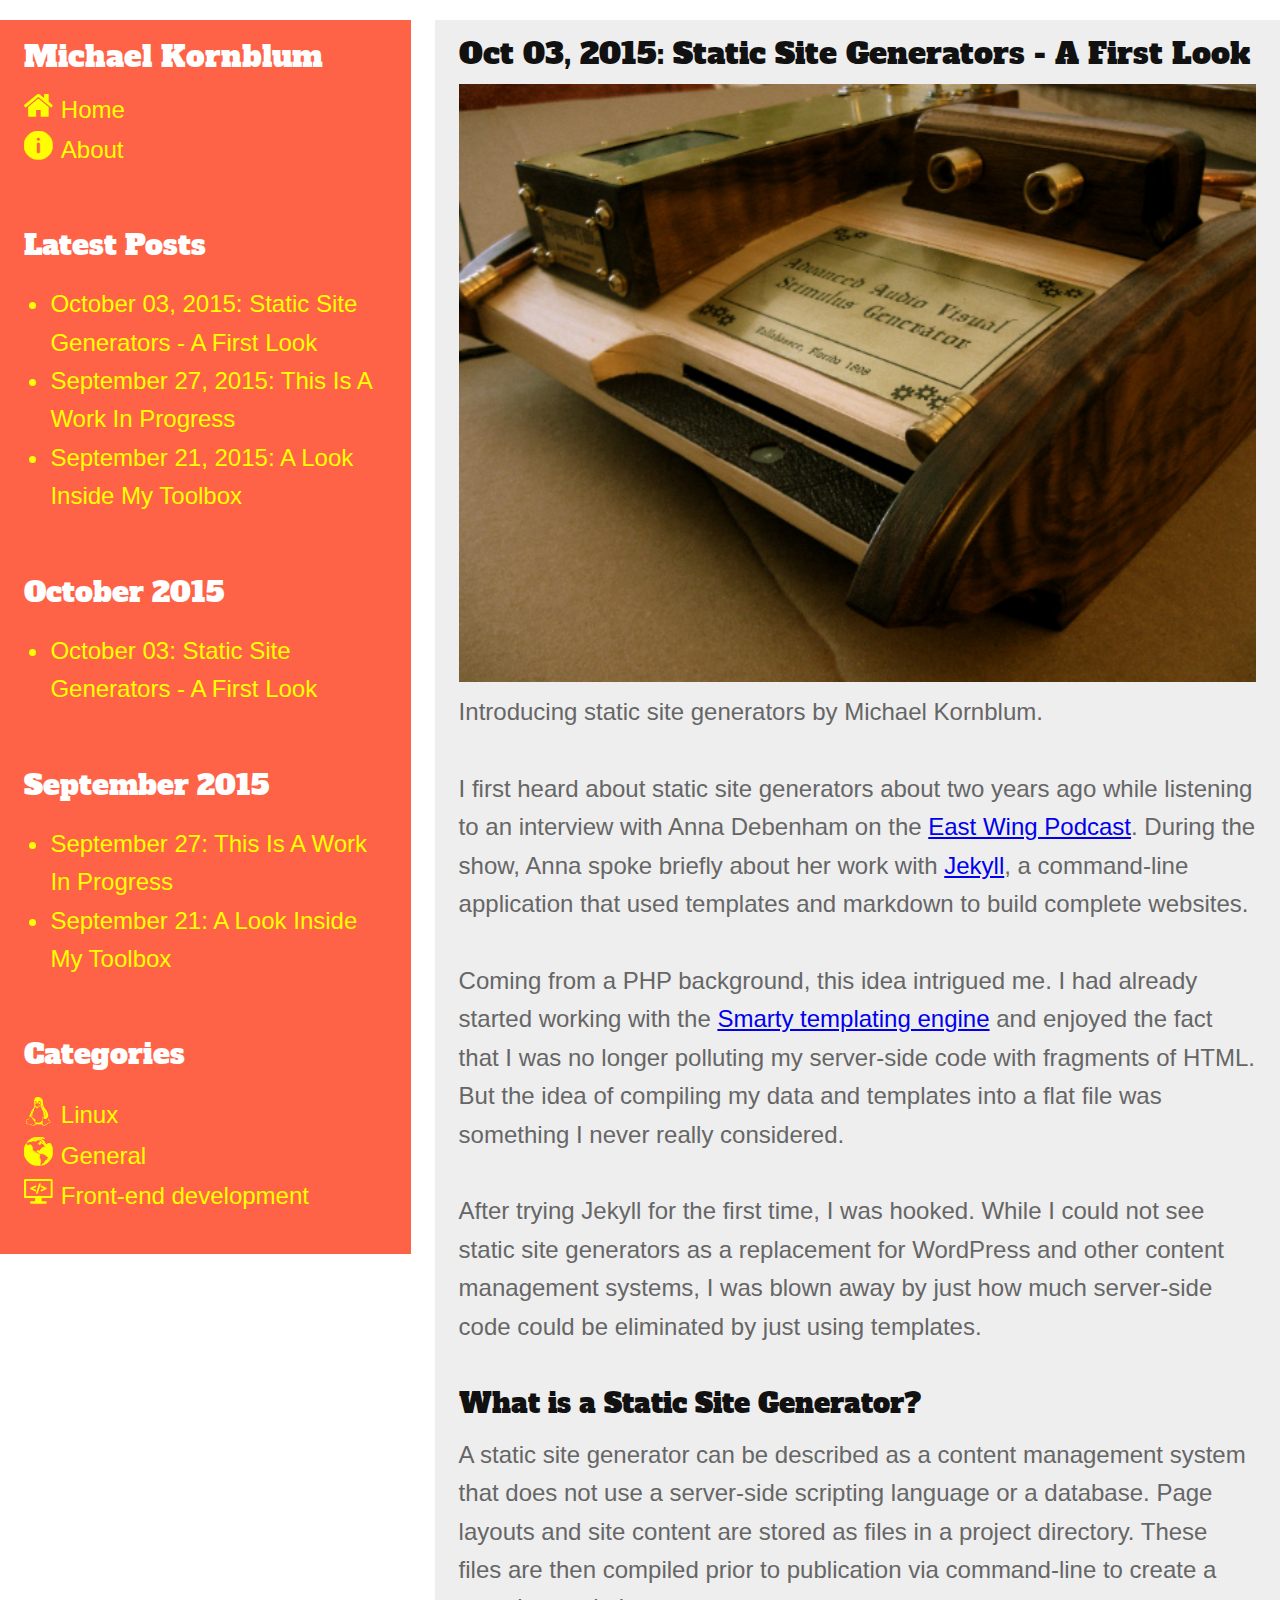
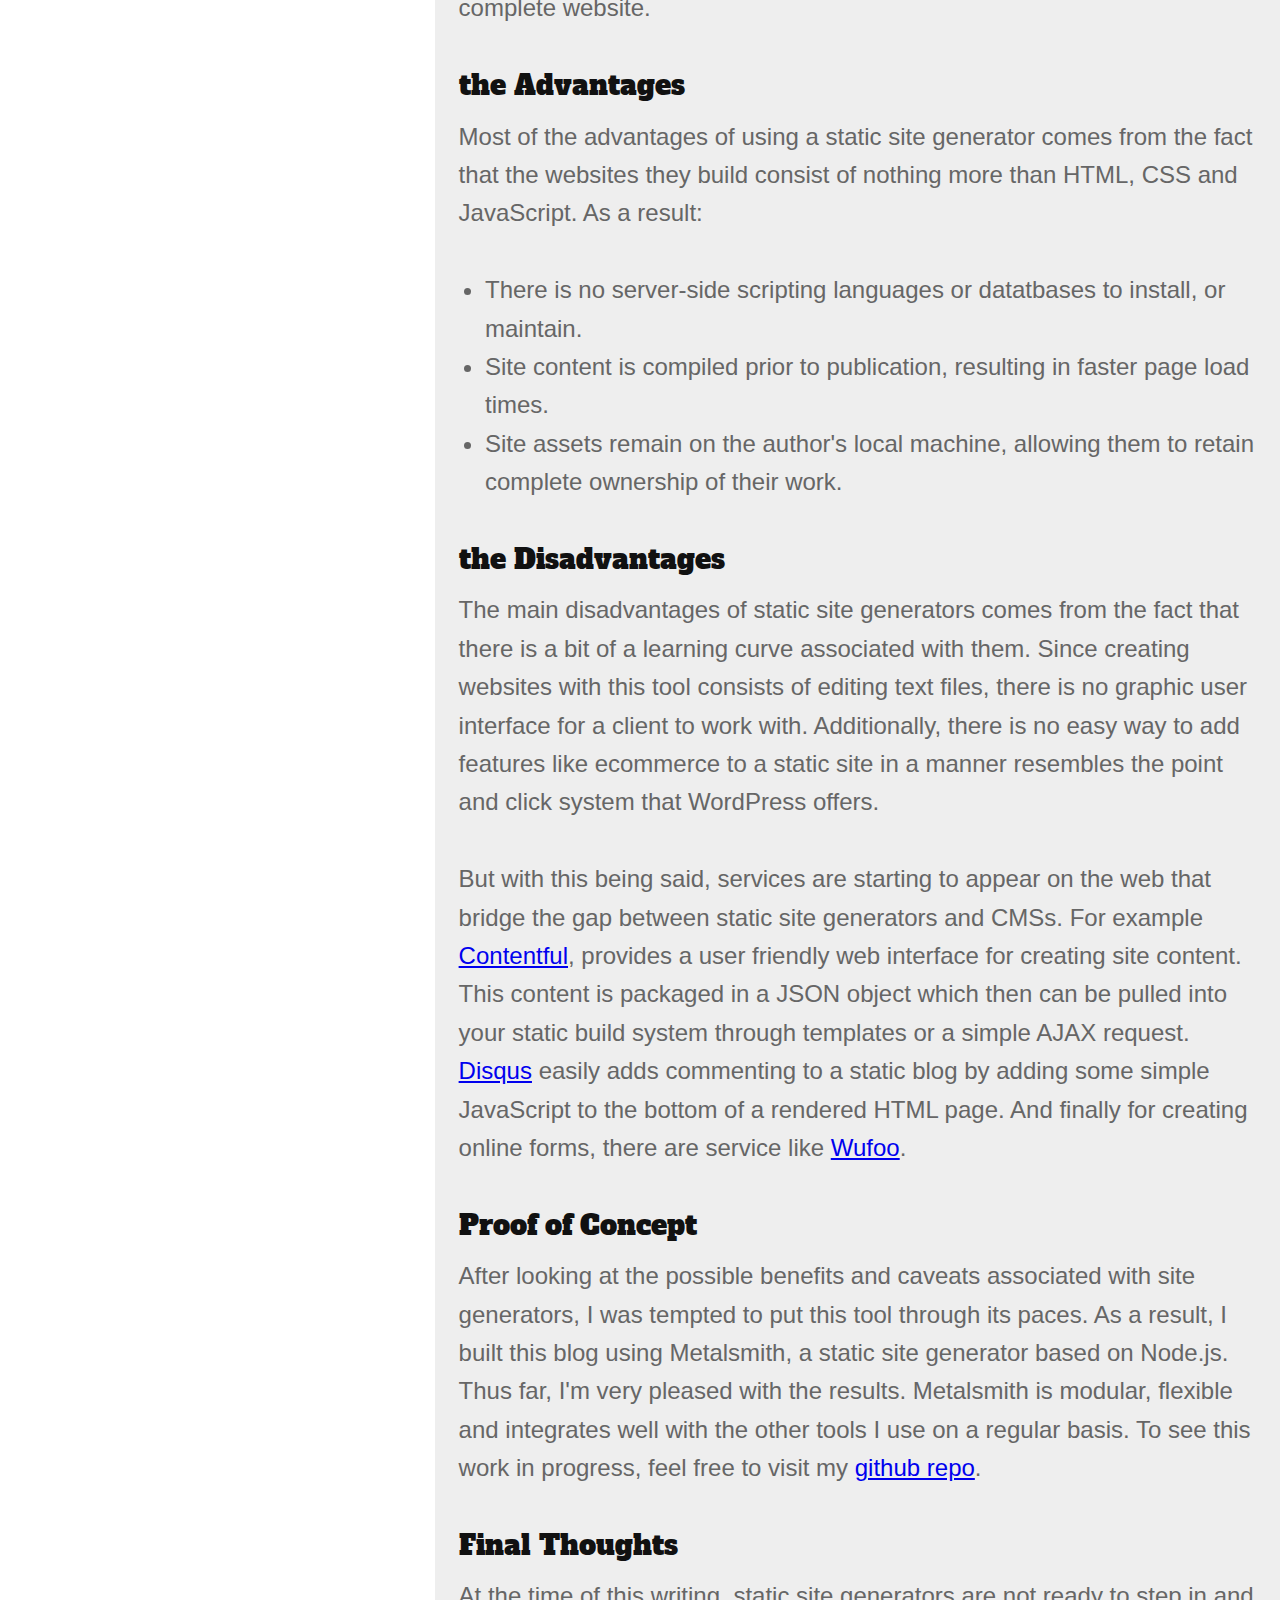
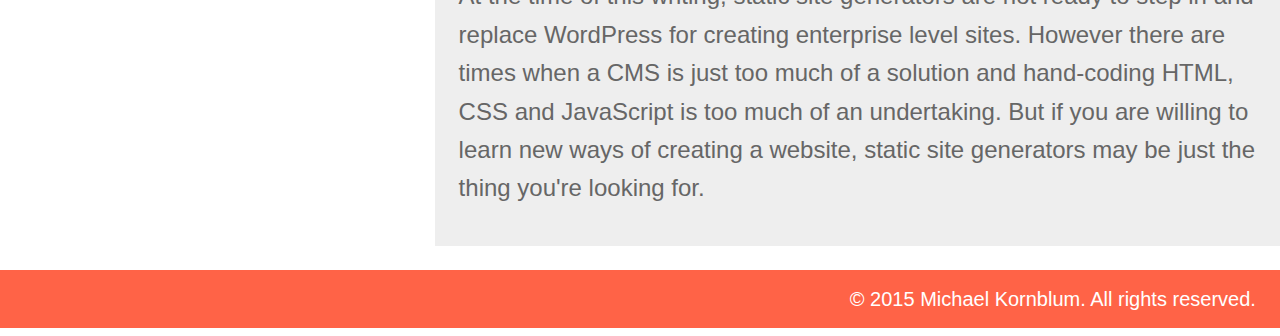
<file: posts/static-site-generators-a-first-look/index.html>
<!DOCTYPE html>
<html lang="en">

<head>
	<meta charset="utf-8">
	<title>Michael Kornblum | Static Site Generators - A First Look</title>
	<meta name="description" content="Introducing static site generators">
	<meta name="author" content="Michael Kornblum">
	<meta name="viewport" content="width=device-width, initial-scale=1">
	<link rel="stylesheet" href="/styles/style.css">
	<link href="https://fonts.googleapis.com/css?family=Alfa+Slab+One" rel="stylesheet" type="text/css">
</head>

<body>
	<svg xmlns="http://www.w3.org/2000/svg" style="display: none;">
		<symbol id="archive34" viewBox="0 0 915.9 915.9">
			<title>archive34 icon</title>
			<path d="M749.1 0H166.7c-27.6 0-50 22.4-50 50v815.9c0 27.6 22.4 50 50 50h582.5c27.6 0 50-22.4 50-50V50c-.1-27.7-22.4-50-50.1-50zm-8.6 817.5c0 22.1-17.9 40-40 40H215.3c-22.1 0-40-17.9-40-40V523.6c0-22.1 17.9-40 40-40h485.2c22.1 0 40 17.9 40 40v293.9zm0-425.4c0 22.1-17.9 40-40 40H215.3c-22.1 0-40-17.9-40-40V98.2c0-22.1 17.9-40 40-40h485.2c22.1 0 40 17.9 40 40v293.9z"
			/>
			<path d="M700.5 88.2H215.3c-5.5 0-10 4.5-10 10v293.9c0 5.5 4.5 10 10 10h485.2c5.5 0 10-4.5 10-10V98.2c0-5.5-4.5-10-10-10zm-83.3 178.3c0 22.1-17.9 40-40 40H338.6c-22.1 0-40-17.9-40-40v-15.7c0-8.3 6.7-15 15-15s15 6.7 15 15v15.7c0 5.5 4.5 10 10 10h238.6c5.5 0 10-4.5 10-10v-15.7c0-8.3 6.7-15 15-15s15 6.7 15 15v15.7zM700.5 513.6H215.3c-5.5 0-10 4.5-10 10v293.9c0 5.5 4.5 10 10 10h485.2c5.5 0 10-4.5 10-10V523.6c0-5.5-4.5-10-10-10zm-83.3 170c0 23.5-19.1 42.6-42.6 42.6h-236c-22.1 0-40-17.898-40-40v-15.6c0-8.3 6.7-15 15-15s15 6.7 15 15v15.7c0 5.5 4.5 10 10 10h236c7 0 12.6-5.7 12.6-12.6v-13.1c0-8.3 6.7-15 15-15s15 6.7 15 15v13z"
			/>
		</symbol>
		<symbol id="home78" viewBox="0 0 460.298 460.297">
			<title>home78 icon</title>
			<path d="M230.15 120.94L65.985 256.273c0 .19-.048.472-.144.855-.094.38-.144.655-.144.85v137.042c0 4.948 1.81 9.236 5.426 12.847 3.616 3.612 7.898 5.43 12.847 5.43H193.6V303.664H266.7v109.64h109.63c4.947 0 9.235-1.814 12.846-5.435 3.617-3.608 5.432-7.9 5.432-12.848v-137.04c0-.76-.104-1.335-.288-1.708L230.148 120.94z"
			/>
			<path d="M457.122 225.438L394.6 173.476V56.99c0-2.664-.856-4.854-2.574-6.568-1.704-1.712-3.894-2.568-6.563-2.568h-54.816c-2.666 0-4.855.856-6.57 2.568-1.71 1.714-2.566 3.905-2.566 6.567v55.672l-69.66-58.245c-6.085-4.95-13.32-7.423-21.695-7.423s-15.608 2.474-21.698 7.423L3.172 225.437c-1.903 1.52-2.946 3.567-3.14 6.137-.193 2.568.472 4.81 1.997 6.713l17.7 21.128c1.525 1.712 3.52 2.76 5.996 3.142 2.285.192 4.57-.476 6.855-1.998L230.15 95.816l197.57 164.74c1.525 1.33 3.52 1.992 5.995 1.992h.858c2.47-.377 4.463-1.43 5.996-3.14l17.702-21.124c1.522-1.906 2.19-4.145 1.99-6.716-.194-2.563-1.24-4.61-3.14-6.132z"
			/>
		</symbol>
		<symbol id="info27" viewBox="0 0 45.999 45.999">
			<title>info27 icon</title>
			<path d="M39.264 6.736c-8.982-8.98-23.545-8.982-32.528 0-8.982 8.982-8.98 23.545 0 32.528 8.982 8.98 23.545 8.98 32.528 0 8.98-8.983 8.98-23.545 0-32.528zM26 33c0 1.657-1.344 3-3 3s-3-1.343-3-3V21c0-1.657 1.342-3 3-3s3 1.343 3 3v12zm-3.054-17.128c-1.728 0-2.88-1.224-2.844-2.735-.036-1.584 1.116-2.77 2.88-2.77 1.763 0 2.88 1.187 2.916 2.77 0 1.51-1.152 2.735-2.952 2.735z"
			/>
		</symbol>
		<symbol id="linux5" viewBox="0 0 573.224 573.224">
			<title>linux5 icon</title>
			<path d="M243.684 136.265c0 1.285.526 1.824 1.597 1.597.852 0 1.764-.998 2.718-3.036.96-2.013 2.607-3.133 4.957-3.36h-3.2c-4.046.655-6.07 2.253-6.07 4.8zM271.512 132.434c2.13-.637 3.996-.166 5.6 1.438s2.82 2.3 3.678 2.087c1.28-.637 1.597-1.598.96-2.89-1.713-2.76-5.122-2.974-10.238-.636z"
			/>
			<path d="M516.207 472.124c-.636-.41-2.398-1.438-5.275-3.035-2.876-1.6-5.17-2.976-6.88-4.163-1.706-1.163-3.946-3.2-6.72-6.07-2.77-2.877-4.956-5.925-6.553-9.12-1.6-3.2-3.153-7.51-4.64-12.943-1.494-5.446-2.35-11.456-2.56-18.078-2.986 2.564-4.64 7.632-4.956 15.196-.318 7.582 1.278 15.306 4.798 23.188 3.52 7.895 8.794 13.017 15.832 15.354 6.824 2.35 12.313 4.86 16.476 7.52 4.16 2.663 6.823 5.7 7.998 9.108 1.17 3.408-.802 7.086-5.918 11.034-5.116 3.947-13.33 7.846-24.627 11.683-15.57 5.323-26.604 9.858-33.108 13.592-6.506 3.72-16.047 10.808-28.63 21.267-8.53 7.03-17.595 10.82-27.19 11.358-9.597.526-17.382-2.987-23.35-10.558-5.972-7.57-7.888-18.292-5.758-32.148 4.045-26.64 3.94-47.43-.318-62.375-3.416-11.72-4.162-22.068-2.24-31.022 1.92-8.96 4.9-14.167 8.953-15.667 4.045-1.487 8.42 1.714 13.115 9.597.43 1.064 1.383 3.146 2.876 6.236 1.487 3.098 2.718 5.276 3.68 6.562.96 1.272 2.397 2.938 4.32 4.957 1.92 2.024 4.32 3.463 7.196 4.308 2.876.862 6.236 1.39 10.073 1.598 7.246.226 13.752-1.273 19.51-4.475 5.76-3.2 10.074-6.773 12.957-10.72 2.876-3.937 5.76-7.725 8.636-11.36 2.876-3.61 5.385-5.648 7.515-6.07 2.346-.423 4.48-2.772 6.397-7.032 1.916-4.26 3.195-10.184 3.838-17.754.636-7.57.104-16.567-1.598-27.026-3.2-18.556-9.547-38.923-19.033-61.102-9.492-22.167-20.104-39.548-31.824-52.143-21.107-22.393-35.294-45.63-42.54-69.72-7.467-25.378-10.667-48.194-9.596-68.457 1.064-14.492-2.08-30.227-9.438-47.18s-17.11-29.903-29.266-38.856c-7.675-5.76-17.167-10.184-28.47-13.28C298.584 1.246 287.28-.193 275.984.02c-13.862 0-24.952 2.235-33.27 6.71-17.06 9.185-28.36 20.317-33.904 33.433-5.544 13.11-8.102 29.26-7.673 48.452.85 42.222 2.558 75.282 5.116 99.156-2.993 11.097-16.212 31.886-39.664 62.376-4.267 4.27-8.428 10.02-12.474 17.27-4.052 7.26-7.252 13.76-9.596 19.518-2.35 5.76-5.49 14.07-9.437 24.95-3.948 10.87-6.775 18.557-8.476 23.03-1.494 3.838-3.837 8.323-7.038 13.434-3.202 5.123-5.76 10.135-7.676 15.03-1.92 4.91-2.993 10.46-3.2 16.64-.215 4.7 0 8.747.636 12.144.85 5.122 2.448 6.72 4.798 4.798 9.596-7.246 21.64-2.975 36.145 12.797 10.232 11.096 28.25 36.897 54.058 77.418 2.13 3.623 4.267 7.51 6.397 11.67 2.13 4.163 4.162 9.695 6.077 16.63 1.916 6.934 2.717 13.17 2.4 18.714-.32 5.532-2.773 10.66-7.357 15.354-4.59 4.688-11.47 7.675-20.63 8.947-4.91.65-10.827.216-17.755-1.27-6.934-1.5-15.73-3.948-26.39-7.363-10.667-3.41-18.55-5.76-23.672-7.032-7.466-1.714-18.072-3.898-31.824-6.56-13.758-2.663-22.766-4.634-27.032-5.913-7.252-1.922-11.194-4.7-11.836-8.323-.643-2.987.85-8.11 4.48-15.356 3.623-7.258 5.435-12.472 5.435-15.667.208-2.338.104-4.688-.318-7.03-.428-2.352-.912-4.163-1.438-5.448-.533-1.273-1.438-3.2-2.717-5.748-1.28-2.563-2.136-4.485-2.558-5.76-3.837-8.958-4.376-15.03-1.598-18.23 1.922-2.772 6.5-3.85 13.758-3.2 10.875 1.064 19.72-.54 26.55-4.798 11.296-7.045 14.71-18.342 10.23-33.91 0 7.257-1.278 12.69-3.836 16.314-2.56 3.623-7.038 7.344-13.434 11.193-3.63 2.138-10.024 3.41-19.192 3.84-9.174.42-15.245 1.908-18.23 4.473-2.137 1.922-3.25 4.798-3.36 8.635-.11 3.85.373 7.748 1.437 11.684 1.065 3.947 2.13 8.47 3.2 13.593 1.065 5.11 1.488 9.382 1.28 12.797-.214 2.338-2.136 8.157-5.76 17.43-3.628 9.27-4.375 16.37-2.24 21.267 1.066 2.35 2.877 4.424 5.436 6.248 2.56 1.8 6.126 3.348 10.716 4.633 4.583 1.273 8.793 2.29 12.63 3.036 3.838.734 9.168 1.7 15.992 2.877 6.824 1.175 12.26 2.185 16.316 3.047 13.642 2.76 29.21 7.35 46.702 13.746 17.48 6.396 29.32 9.694 35.508 9.92 5.967.215 11.67-1.02 17.112-3.672 5.44-2.674 10.073-5.71 13.91-9.118 3.838-3.42 9.542-6.622 17.113-9.597 7.564-2.987 16.046-4.585 25.428-4.8 4.267-.226 10.448-.477 18.55-.8s14.18-.48 18.233-.48c18.335 0 32.197.1 41.585.313 6.396.214 11.407 1.224 15.03 3.035s5.968 3.898 7.038 6.25c1.065 2.337 2.82 5.048 5.282 8.145 2.447 3.097 5.6 5.6 9.437 7.52 8.104 3.838 17.595 5.374 28.47 4.634 10.876-.747 18.122-2.82 21.75-6.236 5.968-5.758 14.022-12.582 24.15-20.464 10.123-7.896 19.24-13.868 27.35-17.92 1.702-.862 4.585-2.233 8.637-4.16 4.045-1.91 7.46-3.575 10.232-4.965 2.772-1.388 6.126-3.145 10.073-5.274 3.94-2.136 7.143-4.112 9.597-5.924 2.447-1.812 4.957-3.898 7.515-6.236 2.558-2.35 4.21-4.7 4.957-7.032.746-2.35 1.01-4.736.795-7.197-.214-2.447-1.493-5.012-3.837-7.674-2.327-2.65-5.632-5.275-9.898-7.84zm-161.53-301.306c.642-.41 1.064-.575 1.278-.477.208.11.637.54 1.28 1.274.642.747 1.223 1.438 1.762 2.087.526.637 1.28 1.5 2.24 2.547.96 1.077 1.97 1.92 3.04 2.564 1.28.864 2.822 1.44 4.64 1.764 1.812.324 3.2.863 4.156 1.597.96.748 1.652 1.978 2.08 3.673.423 2.35.05 4.486-1.12 6.395-1.175 1.922-2.717 2.785-4.64 2.564-3.836-.85-7.998-4.21-12.472-10.074-4.472-5.862-5.23-10.49-2.244-13.91zm-39.664-124.26c1.064-1.39 1.7-2.497 1.915-3.36.423-1.285.478-2.613.16-3.997-.32-1.382-.215-2.77.317-4.16.532-1.378 1.763-2.173 3.68-2.4 1.92 0 4.478 1.597 7.673 4.798.637.422 1.652 1.077 3.042 1.922 1.383.85 2.344 1.597 2.876 2.234.533.636.802 1.175.802 1.597-.428 1.066-1.39 1.813-2.876 2.235-1.493.422-3.097.636-4.798.636-1.708 0-2.67.11-2.877.326-1.707.636-3.31 1.597-4.798 2.876-1.494 1.285-2.67 2.233-3.52 2.89-.857.635-1.708.635-2.56 0-.855-1.286-1.174-2.186-.96-2.725.215-.526.857-1.487 1.923-2.87zM160.2 285.966c1.488-1.7 2.56-3.084 3.195-4.162.637-1.046 1.224-2.497 1.763-4.31.526-1.81 1.01-3.132 1.438-3.995.43-.852 1.065-1.176 1.922-.962.422.227.747.422.96.636.21.227.32.49.32.802v.96s-.056.748-.16 1.274c-.11.55-.27 1.022-.478 1.45-.214.423-.428 1.065-.636 1.91-.214.863-.43 1.598-.637 2.234-.857 2.148-2.19 4.064-3.997 5.758-1.817 1.714-3.15 2.46-3.996 2.234-1.296-.403-1.186-1.694.307-3.83zm207.114 173.85c1.812 11.193 2.503 19.027 2.08 23.5-.428 6.837-1.866 16.42-4.32 28.79-2.454 12.368-3.996 20.58-4.64 24.64-4.48-.228-7.037-1.874-7.674-4.964-.637-3.098 0-7.1 1.915-11.996 4.688-14.296 7.143-24.1 7.356-29.425.43-9.81-.636-15.353-3.193-16.64-2.35-1.7-5.974 1.5-10.875 9.597-9.39 15.355-28.257 24.64-56.616 27.84-25.588 3.396-43.293-.435-53.097-11.518-2.137-1.5-4.273-1.764-6.397-.803-2.136.96-3.52 1.977-4.156 3.035-.214.423 0 1.065.637 1.922.636.85 1.652 2.124 3.036 3.837 1.383 1.703 2.503 3.41 3.36 5.124 8.317 14.492 7.57 24.303-2.24 29.425 0-9.823-.752-17.333-2.24-22.553-1.493-5.22-4.48-10.986-8.96-17.27-4.48-6.298-7.57-11.047-9.277-14.242 6.396-.636 11.25-3.084 14.554-7.344 3.305-4.26 4.798-8.843 4.48-13.757-.32-4.896-2.192-8.96-5.6-12.16-1.917-1.922-11.837-10.073-29.75-24.462-17.914-14.394-29.003-24.038-33.27-28.946-.856-.85-3.414-2.986-7.674-6.396-4.266-3.41-6.934-6.396-8-8.96-9.81-21.53-10.874-39.235-3.194-53.104l1.278-1.597c1.065-.202 1.17 1.714.318 5.76-1.28 5.984-1.708 11.945-1.28 17.918.852 13.434 4.69 23.452 11.513 30.062 4.48 4.486 7.57 4.162 9.277-.96 1.28-1.702 1.867-8 1.756-18.868-.11-10.87.05-18.232.483-22.063 1.702-12.16 6.763-27.19 15.19-45.104 8.42-17.92 15.086-27.516 19.994-28.79-3.837-6.174-5.067-12.894-3.678-20.152 1.383-7.245 3.623-13.433 6.72-18.555 3.09-5.11 6.236-11.034 9.437-17.742 3.2-6.72 4.797-12.742 4.797-18.08 0-1.486.104-2.563.318-3.2.636-1.91 3.305.435 8 7.032 8.953 13.23 15.672 21.016 20.152 23.354 4.688 2.563 9.915 2.46 15.673-.313s12.846-7.362 21.273-13.758c8.42-6.397 15.62-11.084 21.59-14.083.644-.202 1.653-.686 3.043-1.438 1.383-.735 2.448-1.274 3.2-1.6.747-.31 1.708-.8 2.877-1.437 1.17-.637 2.08-1.175 2.717-1.597.637-.422 1.28-.9 1.916-1.438s1.064-1.065 1.28-1.597c.207-.538.316-1.01.316-1.437-.428-1.92-1.334-3.097-2.717-3.525-1.39-.422-3.256-.16-5.6.802-2.35.96-4.957 2.234-7.84 3.837-2.877 1.597-6.077 3.42-9.597 5.435-3.52 2.038-7.093 3.898-10.716 5.6-3.63 1.713-7.466 3.2-11.518 4.486-4.052 1.273-7.89 2.026-11.512 2.234-8.96.227-16.102-2.124-21.432-7.032-3.415-3.2-5.227-5.22-5.44-6.083-.215-.85.746-1.046 2.88-.636 11.513 1.5 19.934 1.714 25.27.637 5.546-.85 13.006-3.3 22.388-7.344 1.922-.85 6.77-2.938 14.554-6.25 7.778-3.298 13.807-5.6 18.072-6.872 2.558-.635 4.32-1.645 5.275-3.035.953-1.39 1.277-2.662.96-3.837-.318-1.175-1.017-2.087-2.08-2.724-2.352-1.273-4.475-.422-6.397 2.564-1.07 1.91-3.31 3.788-6.72 5.6-3.415 1.812-6.555 3.2-9.438 4.162-2.876.95-6.56 2.075-11.034 3.348-4.478 1.285-6.933 2.038-7.355 2.246-11.732 3.623-22.607 5.22-32.626 4.798-4.695-.214-8.477-.9-11.354-2.087-2.876-1.163-4.853-2.564-5.918-4.162-1.07-1.598-2.772-3.61-5.116-6.07-2.35-2.45-5.012-4.523-8-6.237-2.135-1.065-2.93-2.986-2.398-5.76.526-2.77 2.185-5.648 4.957-8.634.21-.214 2.4-1.536 6.562-3.997 4.155-2.448 7.087-4.963 8.794-7.52 1.916-2.975 5.227-6.072 9.914-9.272.208-.85.367-3.2.478-7.032.104-3.85-.912-7.998-3.042-12.484-2.136-4.474-5.012-6.707-8.635-6.707-5.116-.215-8.745 1.272-10.874 4.473-2.136 3.2-3.097 7.148-2.876 11.83.208 4.063 1.224 7.63 3.042 10.722 1.812 3.097 3.464 4.633 4.958 4.633 2.344-.214 3.09.636 2.24 2.564-1.28 2.35-2.993 3.837-5.116 4.474-1.493.435-3.146-1.01-4.957-4.308-1.812-3.3-3.2-7.295-4.156-11.995-.954-4.7-1.333-8.648-1.12-11.842.423-6.597 2.186-12.943 5.276-19.026 3.09-6.07 7.515-9.008 13.274-8.794 5.967.227 10.765 3.837 14.395 10.88 3.623 7.033 5.33 16.63 5.116 28.79.638 1.5 2.29 2.026 4.958 1.597 2.662-.422 6.18-.49 10.557-.165 4.37.312 7.515 1.438 9.437 3.36.208 0 .318-1.597.318-4.798-3.837-26.88 5.648-41.157 28.47-42.87 3.41.635 6.286 1.437 8.636 2.398 2.344.96 4.847 2.564 7.516 4.798 2.662 2.234 4.9 5.496 6.72 9.762 1.805 4.27 3.25 9.596 4.32 15.99v11.83c0 6.837-1.39 10.674-4.16 11.52-4.475 1.498-7.676 1.437-9.598-.167-1.915-1.597-1.707-4.425.637-8.47 2.13-5.336 1.708-11.518-1.278-18.556-2.986-7.033-8.427-10.233-16.315-9.597-5.33.214-9.174 3.097-11.52 8.635-2.35 5.545-3.2 10.985-2.557 16.316.637 5.337 1.812 8.097 3.52 8.31 1.278.228 5.06 1.923 11.352 5.124 6.292 3.2 11.035 5.11 14.235 5.76 8.317 1.7 13.06 4.375 14.235 7.998 1.17 3.623.69 8.898-1.438 15.833-2.136 6.933-2.772 12.63-1.922 17.104.852 4.7 2.448 8.96 4.8 12.797 2.343 3.85 4.846 7.363 7.514 10.558 2.663 3.2 5.81 9.187 9.438 17.92 3.623 8.745 6.928 19.73 9.914 32.95.208.213 1.01.948 2.4 2.233 1.382 1.274 2.765 2.877 4.154 4.8 1.383 1.91 3.042 4.534 4.957 7.833 1.915 3.31 3.996 8.158 6.235 14.553 2.24 6.396 4.32 13.758 6.236 22.07 2.345 9.82 3.57 21.23 3.68 34.222.104 13.018.96 21.916 2.558 26.714s5.704 6.775 12.313 5.924c8.318-.422 13.643-4.896 15.992-13.445 7.038-24.724 1.28-54.375-17.27-88.91-7.04-13.446-13.116-22.29-18.232-26.55 7.46 4.26 15.14 12.26 23.03 23.992 7.89 11.732 12.9 22.705 15.036 32.95.208 1.065.802 3.898 1.757 8.47.96 4.584 1.487 7.26 1.598 8 .105.746.526 2.937 1.28 6.56.746 3.623 1.12 5.974 1.12 7.032 0 1.077.103 3.146.317 6.236.208 3.097.16 5.496-.16 7.197-.317 1.714-.636 3.996-.96 6.885-.318 2.877-.856 5.648-1.597 8.312-.753 2.674-1.55 5.6-2.4 8.794 11.727 5.122 17.596 9.597 17.596 13.434-4.48-3.61-10.875-6.01-19.192-7.197-8.316-1.163-16.047-.05-23.188 3.36-7.148 3.42-10.826 9.07-11.034 16.958-7.675 0-13.115 1.922-16.316 5.76-4.693 5.544-7.147 13.053-7.355 22.552-.18 9.468.616 19.798 2.434 30.99zM235.367 112.604c-.636-.214-1.175-.85-1.597-1.922 0-1.91.96-2.65 2.876-2.233 1.28.434 2.503 2.037 3.678 4.797 1.17 2.785 1.438 5.985.802 9.596 0 .637-.318.96-.96.96-2.35 0-3.202-2.123-2.56-6.395.644-3.206-.11-4.804-2.24-4.804zm82.846 5.123l-.643.95c-1.707 1.076-2.558 1.284-2.558.647-.857-5.76-2.772-9.058-5.76-9.92-.428-.214-.856-.422-1.278-.636-1.493-1.286-.753-2.026 2.24-2.234.636-.214 1.597.098 2.876.948 1.28.863 2.448 2.197 3.52 3.997 1.07 1.822 1.603 3.897 1.603 6.247z"
			/>
		</symbol>
		<symbol id="web-programming" viewBox="0 0 412.996 412.996">
			<title>web-programming icon</title>
			<path d="M392.996 28.338H20c-11.047 0-20 8.954-20 20v234c0 11.046 8.953 20 20 20h139.498v45.32h-54.283c-10.2 0-18.5 8.3-18.5 18.5s8.3 18.5 18.5 18.5H307.78c10.202 0 18.5-8.3 18.5-18.5s-8.298-18.5-18.5-18.5H253.5v-45.32h139.498c11.047 0 20-8.954 20-20v-234c0-11.046-8.953-20-20-20zm-10 244H30v-214h352.996v214z"
			/>
			<path d="M94.59 176.637l63.085 29.336c1.63.755 3.367 1.138 5.162 1.138 2.338 0 4.616-.663 6.597-1.923 3.548-2.267 5.666-6.13 5.666-10.335v-.322c0-4.75-2.785-9.115-7.096-11.12l-39.455-18.33 39.455-18.333c4.31-2.004 7.095-6.37 7.095-11.118v-.32c0-4.21-2.12-8.074-5.665-10.334-1.962-1.254-4.247-1.916-6.606-1.916-1.78 0-3.564.39-5.16 1.133l-63.08 29.332c-4.308 2.005-7.09 6.37-7.09 11.117v.878c-.002 4.742 2.78 9.105 7.09 11.117zM175.662 236.39c2.3 3.148 6.002 5.028 9.9 5.028h.316c5.352 0 10.042-3.426 11.672-8.516l41.557-128.76c1.192-3.717.53-7.818-1.77-10.974-2.302-3.15-6.003-5.03-9.902-5.03h-.314c-5.353 0-10.047 3.426-11.678 8.516l-41.562 128.77c-1.182 3.72-.516 7.818 1.782 10.965zM237.896 135.628c0 4.746 2.782 9.11 7.095 11.122l39.456 18.33-39.455 18.33c-4.31 2.004-7.095 6.368-7.095 11.12v.32c0 4.206 2.117 8.07 5.67 10.337 1.973 1.258 4.253 1.923 6.594 1.923 1.79 0 3.526-.383 5.168-1.142l63.08-29.335c4.308-2.01 7.09-6.372 7.09-11.115v-.878c0-4.748-2.783-9.112-7.093-11.117l-63.08-29.334c-1.59-.74-3.373-1.132-5.152-1.132-2.358 0-4.644.662-6.604 1.912-3.555 2.264-5.674 6.127-5.674 10.338v.32z"
			/>
		</symbol>
		<symbol id="web58" viewBox="0 0 502.664 502.664">
			<title>web58 icon</title>
			<g fill="#010002">
				<path d="M83.155 234.108l19.35 72.003h28.473l36-111.908h-29.27l-21.355 73.34-18.724-73.34H69.047l-19.306 73.34-20.967-73.34H0l35.42 111.91h28.818M265.472 194.202h-28.56l-19.328 73.34-21.053-73.34h-28.774l35.484 111.91h28.84l18.94-72.004 19.39 72.003h28.432l36-111.908h-29.206l-21.463 73.34M473.392 194.202l-21.42 73.34-18.68-73.34h-28.624l-19.328 73.34-20.945-73.34h-28.818l35.505 111.91h28.797l18.938-72.004 19.328 72.003h28.516l36.002-111.908M251.32 35.764c-86.563 0-161.025 51.166-195.28 124.765h390.583C412.326 86.93 337.885 35.763 251.32 35.763zM251.32 466.9c86.586 0 160.962-51.144 195.28-124.765H56.085C90.338 415.735 164.758 466.9 251.32 466.9z"
				/>
			</g>
		</symbol>
		<symbol id="world91" viewBox="0 0 31.416 31.416">
			<title>world91 icon</title>
			<path d="M28.755 6.968l-.47.15-2.503.222-.707 1.13-.513-.164L22.57 6.51l-.29-.934-.386-.996-1.252-1.123-1.477-.29-.034.677 1.448 1.412.708.834-.796.416-.648-.19-.97-.406.032-.783-1.274-.524-.423 1.84-1.284.292.127 1.027 1.673.322.29-1.64 1.38.203.642.376h1.03l.705 1.412 1.87 1.896-.138.738-1.507-.192-2.604 1.315-1.874 2.25-.244.996H16.6l-1.255-.578-1.218.578.303 1.285.53-.61.932-.03-.065 1.155.772.226.77.867 1.26-.354 1.437.227 1.67.45.834.097 1.415 1.605 2.73 1.605-1.766 3.372-1.864.865-.707 1.927-2.697 1.8-.287 1.038c6.892-1.66 12.02-7.85 12.02-15.253-.003-3.233-.983-6.242-2.66-8.74z"
			/>
			<path d="M17.515 23.917l-1.144-2.12 1.05-2.19-1.05-.313-1.178-1.184-2.612-.586-.867-1.814v1.077h-.382l-2.25-3.052v-2.507L7.43 8.545l-2.62.467H3.045l-.888-.582 1.133-.898-1.13.26C.798 10.12.004 12.82.004 15.71c0 8.672 7.03 15.706 15.705 15.706.667 0 1.322-.06 1.97-.137l-.164-1.904s.72-2.826.72-2.922c0-.097-.72-2.537-.72-2.537zM5.84 5.065l2.79-.39 1.286-.704 1.447.418 2.312-.128.792-1.245 1.155.19 2.805-.263.773-.852 1.09-.728 1.542.232.562-.085C20.364.552 18.104 0 15.708 0 10.833 0 6.474 2.222 3.596 5.71h.008l2.236-.645zm10.532-3.503L17.976.68l1.03.594-1.49 1.135-1.425.142-.64-.416.922-.574zm-4.75.13l.707.294.926-.295.505.876-2.14.562-1.028-.602s1.006-.648 1.03-.835z"
			/>
		</symbol>
	</svg>
	<div class="container">
		<header role="banner" class="page-header">
			<div class="container">
				<h1>Michael Kornblum</h1>
				<button id="toggle" class="toggle"><span></span></button>
			</div>
			<nav id="page-nav" role="navigation" class="page-nav">
				<ul class="site-pages">
					<li><a href="/index.html"><span><svg class="icon"> <use xlink:href="#home78"></use></svg></span>Home</a></li>
					<li><a href="/about/"><span><svg class="icon"> <use xlink:href="#info27"></use></svg></span>About</a></li>
				</ul>
				<h2>Latest Posts</h2>
				<ul>
					<li><a href="/posts/static-site-generators-a-first-look">October 03, 2015: Static Site Generators - A First Look</a></li>
					<li><a href="/posts/this-is-a-work-in-progress">September 27, 2015: This Is A Work In Progress</a></li>
					<li><a href="/posts/a-look-inside-my-toolbox">September 21, 2015: A Look Inside My Toolbox</a></li>
				</ul>
				<h2>October 2015</h2>
				<ul>
					<li><a href="/posts/static-site-generators-a-first-look">October 03: Static Site Generators - A First Look</a></li>
				</ul>
				<h2>September 2015</h2>
				<ul>
					<li><a href="/posts/this-is-a-work-in-progress">September 27: This Is A Work In Progress</a></li>
					<li><a href="/posts/a-look-inside-my-toolbox">September 21: A Look Inside My Toolbox</a></li>
				</ul>
				<h2>Categories</h2>
				<ul class="site-categories">
					<li> <a href="/linux/"><span><svg class="icon"> <use xlink:href="#linux5"></use></svg>Linux</span></a></li>
					<li> <a href="/general/"><span><svg class="icon"> <use xlink:href="#world91"></use></svg>General</span></a></li>
					<li> <a href="/front-end-development/"><span><svg class="icon"> <use xlink:href="#web-programming"></use></svg>Front-end development</span></a></li>
				</ul>
			</nav>
		</header>
		<main>
			<article>
				<header class="article-header">
					<h2>Oct 03, 2015: Static Site Generators - A First Look</h2><img src="/images/steampunk.jpg" alt="steampunk computer">
					<p>Introducing static site generators by <b>Michael Kornblum</b>.</p>
				</header>
				<section>
					<p>I first heard about static site generators about two years ago while listening to an interview with Anna Debenham on the <a href="http://5by5.tv/eastwing/69">East Wing Podcast</a>.
						During the show, Anna spoke briefly about her work with <a href="https://jekyllrb.com/">Jekyll</a>, a command-line application that used templates and markdown
						to build complete websites.</p>
					<p>Coming from a PHP background, this idea intrigued me. I had already started working with the <a href="http://www.smarty.net/">Smarty templating engine</a> and
						enjoyed the fact that I was no longer polluting my server-side code with fragments of HTML. But the idea of compiling my data and templates into a flat file
						was something I never really considered.</p>
					<p>After trying Jekyll for the first time, I was hooked. While I could not see static site generators as a replacement for WordPress and other content management
						systems, I was blown away by just how much server-side code could be eliminated by just using templates.</p>
					<h3 id="what-is-a-static-site-generator-">What is a Static Site Generator?</h3>
					<p>A static site generator can be described as a content management system that does not use a server-side scripting language or a database. Page layouts and site
						content are stored as files in a project directory. These files are then compiled prior to publication via command-line to create a complete website.</p>
					<h3 id="the-advantages">the Advantages</h3>
					<p>Most of the advantages of using a static site generator comes from the fact that the websites they build consist of nothing more than HTML, CSS and JavaScript.
						As a result:</p>
					<ul>
						<li>There is no server-side scripting languages or datatbases to install, or maintain.</li>
						<li>Site content is compiled prior to publication, resulting in faster page load times.</li>
						<li>Site assets remain on the author&#39;s local machine, allowing them to retain complete ownership of their work.</li>
					</ul>
					<h3 id="the-disadvantages">the Disadvantages</h3>
					<p>The main disadvantages of static site generators comes from the fact that there is a bit of a learning curve associated with them. Since creating websites with
						this tool consists of editing text files, there is no graphic user interface for a client to work with. Additionally, there is no easy way to add features
						like ecommerce to a static site in a manner resembles the point and click system that WordPress offers.</p>
					<p>But with this being said, services are starting to appear on the web that bridge the gap between static site generators and CMSs. For example <a href="https://contentful.com">Contentful</a>,
						provides a user friendly web interface for creating site content. This content is packaged in a JSON object which then can be pulled into your static build
						system through templates or a simple AJAX request. <a href="https://disqus.com">Disqus</a> easily adds commenting to a static blog by adding some simple JavaScript
						to the bottom of a rendered HTML page. And finally for creating online forms, there are service like <a href="http://www.wufoo.com">Wufoo</a>.</p>
					<h3 id="proof-of-concept">Proof of Concept</h3>
					<p>After looking at the possible benefits and caveats associated with site generators, I was tempted to put this tool through its paces. As a result, I built this
						blog using Metalsmith, a static site generator based on Node.js. Thus far, I&#39;m very pleased with the results. Metalsmith is modular, flexible and integrates
						well with the other tools I use on a regular basis. To see this work in progress, feel free to visit my <a href="http://github.com/michaelkornblum/soda-fountain/">github repo</a>.</p>
					<h3 id="final-thoughts">Final Thoughts</h3>
					<p>At the time of this writing, static site generators are not ready to step in and replace WordPress for creating enterprise level sites. However there are times
						when a CMS is just too much of a solution and hand-coding HTML, CSS and JavaScript is too much of an undertaking. But if you are willing to learn new ways
						of creating a website, static site generators may be just the thing you&#39;re looking for.</p>
				</section>
				<section class="comments">
					<div id="disqus_thread"></div>
					<script type="text/javascript">
						var disqus_shortname = 'static-site-generators-a-first-look';
						/* * * DON'T EDIT BELOW THIS LINE * * */
						(function() {
							var dsq = document.createElement('script');
							dsq.type = 'text/javascript';
							dsq.async = true;
							dsq.src = '//' + disqus_shortname + '.disqus.com/embed.js';
							(document.getElementsByTagName('head')[0] || document.getElementsByTagName('body')[0]).appendChild(dsq);
						})();
					</script>
					<noscript>Please enable JavaScript to view the
						<a href="https://discus.com/?ref_noscript" rel="nofollow"></a> comments powered by Disqus.</noscript>
				</section>
			</article>
		</main>
	</div>
	<div class="container">
		<footer class="page-footer"><small>&copy; 2015 Michael Kornblum. All rights reserved.</small></footer>
	</div>
	<script src="/scripts/script.js"></script>
</body>

</html>
</file>
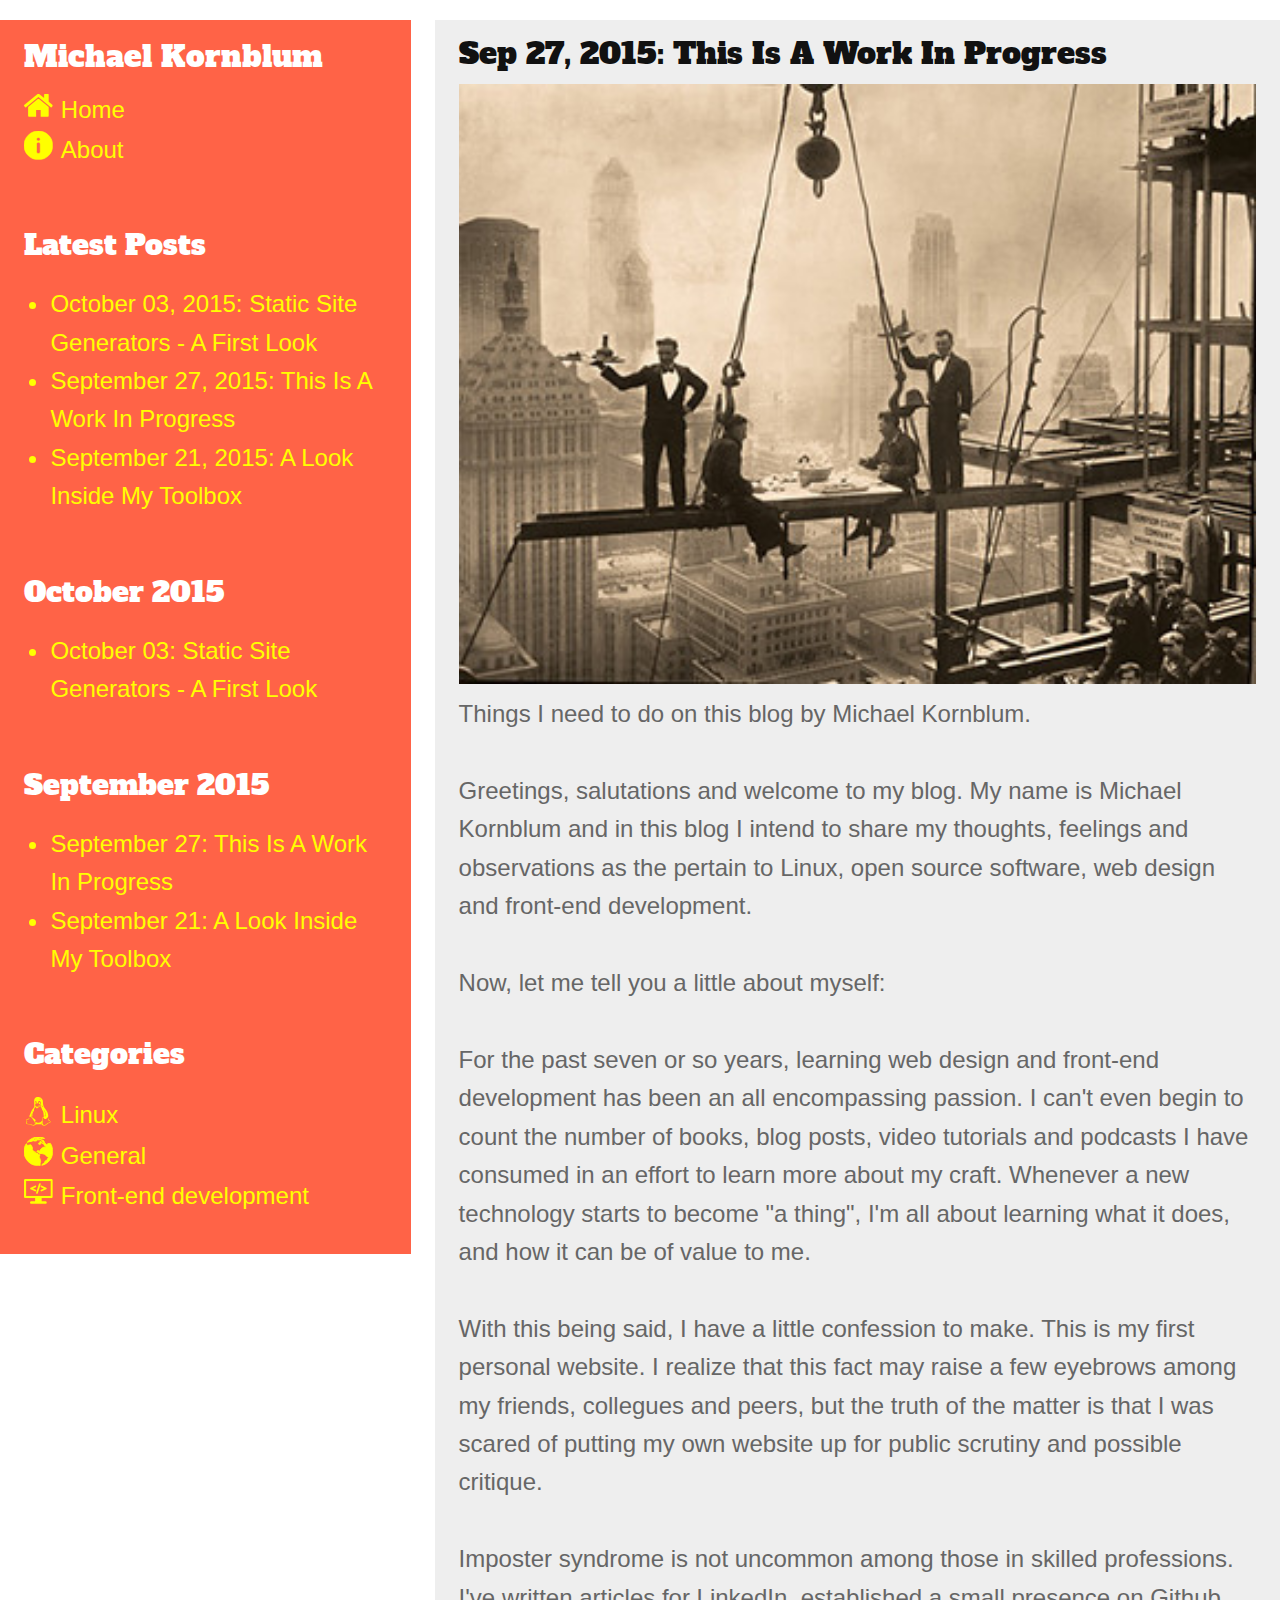
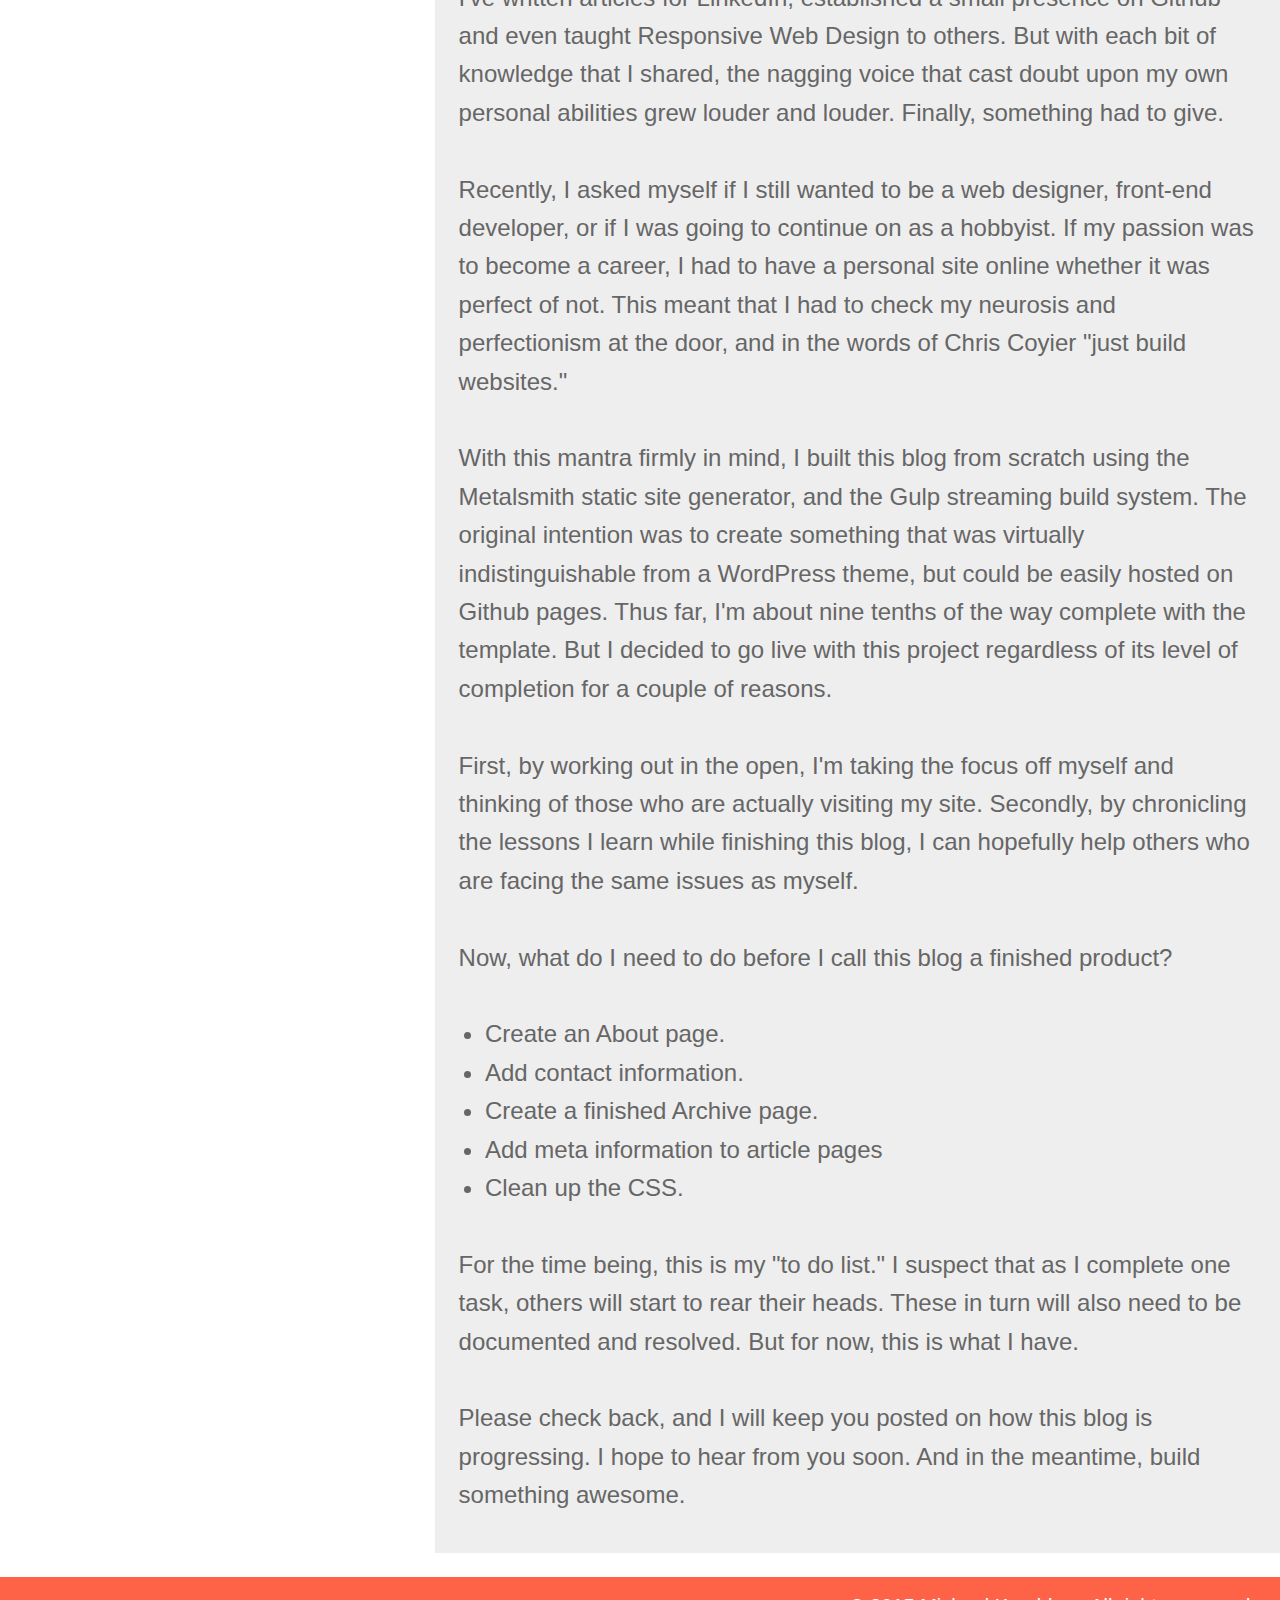
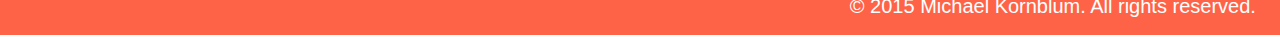
<file: posts/this-is-a-work-in-progress/index.html>
<!DOCTYPE html>
<html lang="en">

<head>
	<meta charset="utf-8">
	<title>Michael Kornblum | This Is A Work In Progress</title>
	<meta name="description" content="Things I need to do on this blog">
	<meta name="author" content="Michael Kornblum">
	<meta name="viewport" content="width=device-width, initial-scale=1">
	<link rel="stylesheet" href="/styles/style.css">
	<link href="https://fonts.googleapis.com/css?family=Alfa+Slab+One" rel="stylesheet" type="text/css">
</head>

<body>
	<svg xmlns="http://www.w3.org/2000/svg" style="display: none;">
		<symbol id="archive34" viewBox="0 0 915.9 915.9">
			<title>archive34 icon</title>
			<path d="M749.1 0H166.7c-27.6 0-50 22.4-50 50v815.9c0 27.6 22.4 50 50 50h582.5c27.6 0 50-22.4 50-50V50c-.1-27.7-22.4-50-50.1-50zm-8.6 817.5c0 22.1-17.9 40-40 40H215.3c-22.1 0-40-17.9-40-40V523.6c0-22.1 17.9-40 40-40h485.2c22.1 0 40 17.9 40 40v293.9zm0-425.4c0 22.1-17.9 40-40 40H215.3c-22.1 0-40-17.9-40-40V98.2c0-22.1 17.9-40 40-40h485.2c22.1 0 40 17.9 40 40v293.9z"
			/>
			<path d="M700.5 88.2H215.3c-5.5 0-10 4.5-10 10v293.9c0 5.5 4.5 10 10 10h485.2c5.5 0 10-4.5 10-10V98.2c0-5.5-4.5-10-10-10zm-83.3 178.3c0 22.1-17.9 40-40 40H338.6c-22.1 0-40-17.9-40-40v-15.7c0-8.3 6.7-15 15-15s15 6.7 15 15v15.7c0 5.5 4.5 10 10 10h238.6c5.5 0 10-4.5 10-10v-15.7c0-8.3 6.7-15 15-15s15 6.7 15 15v15.7zM700.5 513.6H215.3c-5.5 0-10 4.5-10 10v293.9c0 5.5 4.5 10 10 10h485.2c5.5 0 10-4.5 10-10V523.6c0-5.5-4.5-10-10-10zm-83.3 170c0 23.5-19.1 42.6-42.6 42.6h-236c-22.1 0-40-17.898-40-40v-15.6c0-8.3 6.7-15 15-15s15 6.7 15 15v15.7c0 5.5 4.5 10 10 10h236c7 0 12.6-5.7 12.6-12.6v-13.1c0-8.3 6.7-15 15-15s15 6.7 15 15v13z"
			/>
		</symbol>
		<symbol id="home78" viewBox="0 0 460.298 460.297">
			<title>home78 icon</title>
			<path d="M230.15 120.94L65.985 256.273c0 .19-.048.472-.144.855-.094.38-.144.655-.144.85v137.042c0 4.948 1.81 9.236 5.426 12.847 3.616 3.612 7.898 5.43 12.847 5.43H193.6V303.664H266.7v109.64h109.63c4.947 0 9.235-1.814 12.846-5.435 3.617-3.608 5.432-7.9 5.432-12.848v-137.04c0-.76-.104-1.335-.288-1.708L230.148 120.94z"
			/>
			<path d="M457.122 225.438L394.6 173.476V56.99c0-2.664-.856-4.854-2.574-6.568-1.704-1.712-3.894-2.568-6.563-2.568h-54.816c-2.666 0-4.855.856-6.57 2.568-1.71 1.714-2.566 3.905-2.566 6.567v55.672l-69.66-58.245c-6.085-4.95-13.32-7.423-21.695-7.423s-15.608 2.474-21.698 7.423L3.172 225.437c-1.903 1.52-2.946 3.567-3.14 6.137-.193 2.568.472 4.81 1.997 6.713l17.7 21.128c1.525 1.712 3.52 2.76 5.996 3.142 2.285.192 4.57-.476 6.855-1.998L230.15 95.816l197.57 164.74c1.525 1.33 3.52 1.992 5.995 1.992h.858c2.47-.377 4.463-1.43 5.996-3.14l17.702-21.124c1.522-1.906 2.19-4.145 1.99-6.716-.194-2.563-1.24-4.61-3.14-6.132z"
			/>
		</symbol>
		<symbol id="info27" viewBox="0 0 45.999 45.999">
			<title>info27 icon</title>
			<path d="M39.264 6.736c-8.982-8.98-23.545-8.982-32.528 0-8.982 8.982-8.98 23.545 0 32.528 8.982 8.98 23.545 8.98 32.528 0 8.98-8.983 8.98-23.545 0-32.528zM26 33c0 1.657-1.344 3-3 3s-3-1.343-3-3V21c0-1.657 1.342-3 3-3s3 1.343 3 3v12zm-3.054-17.128c-1.728 0-2.88-1.224-2.844-2.735-.036-1.584 1.116-2.77 2.88-2.77 1.763 0 2.88 1.187 2.916 2.77 0 1.51-1.152 2.735-2.952 2.735z"
			/>
		</symbol>
		<symbol id="linux5" viewBox="0 0 573.224 573.224">
			<title>linux5 icon</title>
			<path d="M243.684 136.265c0 1.285.526 1.824 1.597 1.597.852 0 1.764-.998 2.718-3.036.96-2.013 2.607-3.133 4.957-3.36h-3.2c-4.046.655-6.07 2.253-6.07 4.8zM271.512 132.434c2.13-.637 3.996-.166 5.6 1.438s2.82 2.3 3.678 2.087c1.28-.637 1.597-1.598.96-2.89-1.713-2.76-5.122-2.974-10.238-.636z"
			/>
			<path d="M516.207 472.124c-.636-.41-2.398-1.438-5.275-3.035-2.876-1.6-5.17-2.976-6.88-4.163-1.706-1.163-3.946-3.2-6.72-6.07-2.77-2.877-4.956-5.925-6.553-9.12-1.6-3.2-3.153-7.51-4.64-12.943-1.494-5.446-2.35-11.456-2.56-18.078-2.986 2.564-4.64 7.632-4.956 15.196-.318 7.582 1.278 15.306 4.798 23.188 3.52 7.895 8.794 13.017 15.832 15.354 6.824 2.35 12.313 4.86 16.476 7.52 4.16 2.663 6.823 5.7 7.998 9.108 1.17 3.408-.802 7.086-5.918 11.034-5.116 3.947-13.33 7.846-24.627 11.683-15.57 5.323-26.604 9.858-33.108 13.592-6.506 3.72-16.047 10.808-28.63 21.267-8.53 7.03-17.595 10.82-27.19 11.358-9.597.526-17.382-2.987-23.35-10.558-5.972-7.57-7.888-18.292-5.758-32.148 4.045-26.64 3.94-47.43-.318-62.375-3.416-11.72-4.162-22.068-2.24-31.022 1.92-8.96 4.9-14.167 8.953-15.667 4.045-1.487 8.42 1.714 13.115 9.597.43 1.064 1.383 3.146 2.876 6.236 1.487 3.098 2.718 5.276 3.68 6.562.96 1.272 2.397 2.938 4.32 4.957 1.92 2.024 4.32 3.463 7.196 4.308 2.876.862 6.236 1.39 10.073 1.598 7.246.226 13.752-1.273 19.51-4.475 5.76-3.2 10.074-6.773 12.957-10.72 2.876-3.937 5.76-7.725 8.636-11.36 2.876-3.61 5.385-5.648 7.515-6.07 2.346-.423 4.48-2.772 6.397-7.032 1.916-4.26 3.195-10.184 3.838-17.754.636-7.57.104-16.567-1.598-27.026-3.2-18.556-9.547-38.923-19.033-61.102-9.492-22.167-20.104-39.548-31.824-52.143-21.107-22.393-35.294-45.63-42.54-69.72-7.467-25.378-10.667-48.194-9.596-68.457 1.064-14.492-2.08-30.227-9.438-47.18s-17.11-29.903-29.266-38.856c-7.675-5.76-17.167-10.184-28.47-13.28C298.584 1.246 287.28-.193 275.984.02c-13.862 0-24.952 2.235-33.27 6.71-17.06 9.185-28.36 20.317-33.904 33.433-5.544 13.11-8.102 29.26-7.673 48.452.85 42.222 2.558 75.282 5.116 99.156-2.993 11.097-16.212 31.886-39.664 62.376-4.267 4.27-8.428 10.02-12.474 17.27-4.052 7.26-7.252 13.76-9.596 19.518-2.35 5.76-5.49 14.07-9.437 24.95-3.948 10.87-6.775 18.557-8.476 23.03-1.494 3.838-3.837 8.323-7.038 13.434-3.202 5.123-5.76 10.135-7.676 15.03-1.92 4.91-2.993 10.46-3.2 16.64-.215 4.7 0 8.747.636 12.144.85 5.122 2.448 6.72 4.798 4.798 9.596-7.246 21.64-2.975 36.145 12.797 10.232 11.096 28.25 36.897 54.058 77.418 2.13 3.623 4.267 7.51 6.397 11.67 2.13 4.163 4.162 9.695 6.077 16.63 1.916 6.934 2.717 13.17 2.4 18.714-.32 5.532-2.773 10.66-7.357 15.354-4.59 4.688-11.47 7.675-20.63 8.947-4.91.65-10.827.216-17.755-1.27-6.934-1.5-15.73-3.948-26.39-7.363-10.667-3.41-18.55-5.76-23.672-7.032-7.466-1.714-18.072-3.898-31.824-6.56-13.758-2.663-22.766-4.634-27.032-5.913-7.252-1.922-11.194-4.7-11.836-8.323-.643-2.987.85-8.11 4.48-15.356 3.623-7.258 5.435-12.472 5.435-15.667.208-2.338.104-4.688-.318-7.03-.428-2.352-.912-4.163-1.438-5.448-.533-1.273-1.438-3.2-2.717-5.748-1.28-2.563-2.136-4.485-2.558-5.76-3.837-8.958-4.376-15.03-1.598-18.23 1.922-2.772 6.5-3.85 13.758-3.2 10.875 1.064 19.72-.54 26.55-4.798 11.296-7.045 14.71-18.342 10.23-33.91 0 7.257-1.278 12.69-3.836 16.314-2.56 3.623-7.038 7.344-13.434 11.193-3.63 2.138-10.024 3.41-19.192 3.84-9.174.42-15.245 1.908-18.23 4.473-2.137 1.922-3.25 4.798-3.36 8.635-.11 3.85.373 7.748 1.437 11.684 1.065 3.947 2.13 8.47 3.2 13.593 1.065 5.11 1.488 9.382 1.28 12.797-.214 2.338-2.136 8.157-5.76 17.43-3.628 9.27-4.375 16.37-2.24 21.267 1.066 2.35 2.877 4.424 5.436 6.248 2.56 1.8 6.126 3.348 10.716 4.633 4.583 1.273 8.793 2.29 12.63 3.036 3.838.734 9.168 1.7 15.992 2.877 6.824 1.175 12.26 2.185 16.316 3.047 13.642 2.76 29.21 7.35 46.702 13.746 17.48 6.396 29.32 9.694 35.508 9.92 5.967.215 11.67-1.02 17.112-3.672 5.44-2.674 10.073-5.71 13.91-9.118 3.838-3.42 9.542-6.622 17.113-9.597 7.564-2.987 16.046-4.585 25.428-4.8 4.267-.226 10.448-.477 18.55-.8s14.18-.48 18.233-.48c18.335 0 32.197.1 41.585.313 6.396.214 11.407 1.224 15.03 3.035s5.968 3.898 7.038 6.25c1.065 2.337 2.82 5.048 5.282 8.145 2.447 3.097 5.6 5.6 9.437 7.52 8.104 3.838 17.595 5.374 28.47 4.634 10.876-.747 18.122-2.82 21.75-6.236 5.968-5.758 14.022-12.582 24.15-20.464 10.123-7.896 19.24-13.868 27.35-17.92 1.702-.862 4.585-2.233 8.637-4.16 4.045-1.91 7.46-3.575 10.232-4.965 2.772-1.388 6.126-3.145 10.073-5.274 3.94-2.136 7.143-4.112 9.597-5.924 2.447-1.812 4.957-3.898 7.515-6.236 2.558-2.35 4.21-4.7 4.957-7.032.746-2.35 1.01-4.736.795-7.197-.214-2.447-1.493-5.012-3.837-7.674-2.327-2.65-5.632-5.275-9.898-7.84zm-161.53-301.306c.642-.41 1.064-.575 1.278-.477.208.11.637.54 1.28 1.274.642.747 1.223 1.438 1.762 2.087.526.637 1.28 1.5 2.24 2.547.96 1.077 1.97 1.92 3.04 2.564 1.28.864 2.822 1.44 4.64 1.764 1.812.324 3.2.863 4.156 1.597.96.748 1.652 1.978 2.08 3.673.423 2.35.05 4.486-1.12 6.395-1.175 1.922-2.717 2.785-4.64 2.564-3.836-.85-7.998-4.21-12.472-10.074-4.472-5.862-5.23-10.49-2.244-13.91zm-39.664-124.26c1.064-1.39 1.7-2.497 1.915-3.36.423-1.285.478-2.613.16-3.997-.32-1.382-.215-2.77.317-4.16.532-1.378 1.763-2.173 3.68-2.4 1.92 0 4.478 1.597 7.673 4.798.637.422 1.652 1.077 3.042 1.922 1.383.85 2.344 1.597 2.876 2.234.533.636.802 1.175.802 1.597-.428 1.066-1.39 1.813-2.876 2.235-1.493.422-3.097.636-4.798.636-1.708 0-2.67.11-2.877.326-1.707.636-3.31 1.597-4.798 2.876-1.494 1.285-2.67 2.233-3.52 2.89-.857.635-1.708.635-2.56 0-.855-1.286-1.174-2.186-.96-2.725.215-.526.857-1.487 1.923-2.87zM160.2 285.966c1.488-1.7 2.56-3.084 3.195-4.162.637-1.046 1.224-2.497 1.763-4.31.526-1.81 1.01-3.132 1.438-3.995.43-.852 1.065-1.176 1.922-.962.422.227.747.422.96.636.21.227.32.49.32.802v.96s-.056.748-.16 1.274c-.11.55-.27 1.022-.478 1.45-.214.423-.428 1.065-.636 1.91-.214.863-.43 1.598-.637 2.234-.857 2.148-2.19 4.064-3.997 5.758-1.817 1.714-3.15 2.46-3.996 2.234-1.296-.403-1.186-1.694.307-3.83zm207.114 173.85c1.812 11.193 2.503 19.027 2.08 23.5-.428 6.837-1.866 16.42-4.32 28.79-2.454 12.368-3.996 20.58-4.64 24.64-4.48-.228-7.037-1.874-7.674-4.964-.637-3.098 0-7.1 1.915-11.996 4.688-14.296 7.143-24.1 7.356-29.425.43-9.81-.636-15.353-3.193-16.64-2.35-1.7-5.974 1.5-10.875 9.597-9.39 15.355-28.257 24.64-56.616 27.84-25.588 3.396-43.293-.435-53.097-11.518-2.137-1.5-4.273-1.764-6.397-.803-2.136.96-3.52 1.977-4.156 3.035-.214.423 0 1.065.637 1.922.636.85 1.652 2.124 3.036 3.837 1.383 1.703 2.503 3.41 3.36 5.124 8.317 14.492 7.57 24.303-2.24 29.425 0-9.823-.752-17.333-2.24-22.553-1.493-5.22-4.48-10.986-8.96-17.27-4.48-6.298-7.57-11.047-9.277-14.242 6.396-.636 11.25-3.084 14.554-7.344 3.305-4.26 4.798-8.843 4.48-13.757-.32-4.896-2.192-8.96-5.6-12.16-1.917-1.922-11.837-10.073-29.75-24.462-17.914-14.394-29.003-24.038-33.27-28.946-.856-.85-3.414-2.986-7.674-6.396-4.266-3.41-6.934-6.396-8-8.96-9.81-21.53-10.874-39.235-3.194-53.104l1.278-1.597c1.065-.202 1.17 1.714.318 5.76-1.28 5.984-1.708 11.945-1.28 17.918.852 13.434 4.69 23.452 11.513 30.062 4.48 4.486 7.57 4.162 9.277-.96 1.28-1.702 1.867-8 1.756-18.868-.11-10.87.05-18.232.483-22.063 1.702-12.16 6.763-27.19 15.19-45.104 8.42-17.92 15.086-27.516 19.994-28.79-3.837-6.174-5.067-12.894-3.678-20.152 1.383-7.245 3.623-13.433 6.72-18.555 3.09-5.11 6.236-11.034 9.437-17.742 3.2-6.72 4.797-12.742 4.797-18.08 0-1.486.104-2.563.318-3.2.636-1.91 3.305.435 8 7.032 8.953 13.23 15.672 21.016 20.152 23.354 4.688 2.563 9.915 2.46 15.673-.313s12.846-7.362 21.273-13.758c8.42-6.397 15.62-11.084 21.59-14.083.644-.202 1.653-.686 3.043-1.438 1.383-.735 2.448-1.274 3.2-1.6.747-.31 1.708-.8 2.877-1.437 1.17-.637 2.08-1.175 2.717-1.597.637-.422 1.28-.9 1.916-1.438s1.064-1.065 1.28-1.597c.207-.538.316-1.01.316-1.437-.428-1.92-1.334-3.097-2.717-3.525-1.39-.422-3.256-.16-5.6.802-2.35.96-4.957 2.234-7.84 3.837-2.877 1.597-6.077 3.42-9.597 5.435-3.52 2.038-7.093 3.898-10.716 5.6-3.63 1.713-7.466 3.2-11.518 4.486-4.052 1.273-7.89 2.026-11.512 2.234-8.96.227-16.102-2.124-21.432-7.032-3.415-3.2-5.227-5.22-5.44-6.083-.215-.85.746-1.046 2.88-.636 11.513 1.5 19.934 1.714 25.27.637 5.546-.85 13.006-3.3 22.388-7.344 1.922-.85 6.77-2.938 14.554-6.25 7.778-3.298 13.807-5.6 18.072-6.872 2.558-.635 4.32-1.645 5.275-3.035.953-1.39 1.277-2.662.96-3.837-.318-1.175-1.017-2.087-2.08-2.724-2.352-1.273-4.475-.422-6.397 2.564-1.07 1.91-3.31 3.788-6.72 5.6-3.415 1.812-6.555 3.2-9.438 4.162-2.876.95-6.56 2.075-11.034 3.348-4.478 1.285-6.933 2.038-7.355 2.246-11.732 3.623-22.607 5.22-32.626 4.798-4.695-.214-8.477-.9-11.354-2.087-2.876-1.163-4.853-2.564-5.918-4.162-1.07-1.598-2.772-3.61-5.116-6.07-2.35-2.45-5.012-4.523-8-6.237-2.135-1.065-2.93-2.986-2.398-5.76.526-2.77 2.185-5.648 4.957-8.634.21-.214 2.4-1.536 6.562-3.997 4.155-2.448 7.087-4.963 8.794-7.52 1.916-2.975 5.227-6.072 9.914-9.272.208-.85.367-3.2.478-7.032.104-3.85-.912-7.998-3.042-12.484-2.136-4.474-5.012-6.707-8.635-6.707-5.116-.215-8.745 1.272-10.874 4.473-2.136 3.2-3.097 7.148-2.876 11.83.208 4.063 1.224 7.63 3.042 10.722 1.812 3.097 3.464 4.633 4.958 4.633 2.344-.214 3.09.636 2.24 2.564-1.28 2.35-2.993 3.837-5.116 4.474-1.493.435-3.146-1.01-4.957-4.308-1.812-3.3-3.2-7.295-4.156-11.995-.954-4.7-1.333-8.648-1.12-11.842.423-6.597 2.186-12.943 5.276-19.026 3.09-6.07 7.515-9.008 13.274-8.794 5.967.227 10.765 3.837 14.395 10.88 3.623 7.033 5.33 16.63 5.116 28.79.638 1.5 2.29 2.026 4.958 1.597 2.662-.422 6.18-.49 10.557-.165 4.37.312 7.515 1.438 9.437 3.36.208 0 .318-1.597.318-4.798-3.837-26.88 5.648-41.157 28.47-42.87 3.41.635 6.286 1.437 8.636 2.398 2.344.96 4.847 2.564 7.516 4.798 2.662 2.234 4.9 5.496 6.72 9.762 1.805 4.27 3.25 9.596 4.32 15.99v11.83c0 6.837-1.39 10.674-4.16 11.52-4.475 1.498-7.676 1.437-9.598-.167-1.915-1.597-1.707-4.425.637-8.47 2.13-5.336 1.708-11.518-1.278-18.556-2.986-7.033-8.427-10.233-16.315-9.597-5.33.214-9.174 3.097-11.52 8.635-2.35 5.545-3.2 10.985-2.557 16.316.637 5.337 1.812 8.097 3.52 8.31 1.278.228 5.06 1.923 11.352 5.124 6.292 3.2 11.035 5.11 14.235 5.76 8.317 1.7 13.06 4.375 14.235 7.998 1.17 3.623.69 8.898-1.438 15.833-2.136 6.933-2.772 12.63-1.922 17.104.852 4.7 2.448 8.96 4.8 12.797 2.343 3.85 4.846 7.363 7.514 10.558 2.663 3.2 5.81 9.187 9.438 17.92 3.623 8.745 6.928 19.73 9.914 32.95.208.213 1.01.948 2.4 2.233 1.382 1.274 2.765 2.877 4.154 4.8 1.383 1.91 3.042 4.534 4.957 7.833 1.915 3.31 3.996 8.158 6.235 14.553 2.24 6.396 4.32 13.758 6.236 22.07 2.345 9.82 3.57 21.23 3.68 34.222.104 13.018.96 21.916 2.558 26.714s5.704 6.775 12.313 5.924c8.318-.422 13.643-4.896 15.992-13.445 7.038-24.724 1.28-54.375-17.27-88.91-7.04-13.446-13.116-22.29-18.232-26.55 7.46 4.26 15.14 12.26 23.03 23.992 7.89 11.732 12.9 22.705 15.036 32.95.208 1.065.802 3.898 1.757 8.47.96 4.584 1.487 7.26 1.598 8 .105.746.526 2.937 1.28 6.56.746 3.623 1.12 5.974 1.12 7.032 0 1.077.103 3.146.317 6.236.208 3.097.16 5.496-.16 7.197-.317 1.714-.636 3.996-.96 6.885-.318 2.877-.856 5.648-1.597 8.312-.753 2.674-1.55 5.6-2.4 8.794 11.727 5.122 17.596 9.597 17.596 13.434-4.48-3.61-10.875-6.01-19.192-7.197-8.316-1.163-16.047-.05-23.188 3.36-7.148 3.42-10.826 9.07-11.034 16.958-7.675 0-13.115 1.922-16.316 5.76-4.693 5.544-7.147 13.053-7.355 22.552-.18 9.468.616 19.798 2.434 30.99zM235.367 112.604c-.636-.214-1.175-.85-1.597-1.922 0-1.91.96-2.65 2.876-2.233 1.28.434 2.503 2.037 3.678 4.797 1.17 2.785 1.438 5.985.802 9.596 0 .637-.318.96-.96.96-2.35 0-3.202-2.123-2.56-6.395.644-3.206-.11-4.804-2.24-4.804zm82.846 5.123l-.643.95c-1.707 1.076-2.558 1.284-2.558.647-.857-5.76-2.772-9.058-5.76-9.92-.428-.214-.856-.422-1.278-.636-1.493-1.286-.753-2.026 2.24-2.234.636-.214 1.597.098 2.876.948 1.28.863 2.448 2.197 3.52 3.997 1.07 1.822 1.603 3.897 1.603 6.247z"
			/>
		</symbol>
		<symbol id="web-programming" viewBox="0 0 412.996 412.996">
			<title>web-programming icon</title>
			<path d="M392.996 28.338H20c-11.047 0-20 8.954-20 20v234c0 11.046 8.953 20 20 20h139.498v45.32h-54.283c-10.2 0-18.5 8.3-18.5 18.5s8.3 18.5 18.5 18.5H307.78c10.202 0 18.5-8.3 18.5-18.5s-8.298-18.5-18.5-18.5H253.5v-45.32h139.498c11.047 0 20-8.954 20-20v-234c0-11.046-8.953-20-20-20zm-10 244H30v-214h352.996v214z"
			/>
			<path d="M94.59 176.637l63.085 29.336c1.63.755 3.367 1.138 5.162 1.138 2.338 0 4.616-.663 6.597-1.923 3.548-2.267 5.666-6.13 5.666-10.335v-.322c0-4.75-2.785-9.115-7.096-11.12l-39.455-18.33 39.455-18.333c4.31-2.004 7.095-6.37 7.095-11.118v-.32c0-4.21-2.12-8.074-5.665-10.334-1.962-1.254-4.247-1.916-6.606-1.916-1.78 0-3.564.39-5.16 1.133l-63.08 29.332c-4.308 2.005-7.09 6.37-7.09 11.117v.878c-.002 4.742 2.78 9.105 7.09 11.117zM175.662 236.39c2.3 3.148 6.002 5.028 9.9 5.028h.316c5.352 0 10.042-3.426 11.672-8.516l41.557-128.76c1.192-3.717.53-7.818-1.77-10.974-2.302-3.15-6.003-5.03-9.902-5.03h-.314c-5.353 0-10.047 3.426-11.678 8.516l-41.562 128.77c-1.182 3.72-.516 7.818 1.782 10.965zM237.896 135.628c0 4.746 2.782 9.11 7.095 11.122l39.456 18.33-39.455 18.33c-4.31 2.004-7.095 6.368-7.095 11.12v.32c0 4.206 2.117 8.07 5.67 10.337 1.973 1.258 4.253 1.923 6.594 1.923 1.79 0 3.526-.383 5.168-1.142l63.08-29.335c4.308-2.01 7.09-6.372 7.09-11.115v-.878c0-4.748-2.783-9.112-7.093-11.117l-63.08-29.334c-1.59-.74-3.373-1.132-5.152-1.132-2.358 0-4.644.662-6.604 1.912-3.555 2.264-5.674 6.127-5.674 10.338v.32z"
			/>
		</symbol>
		<symbol id="web58" viewBox="0 0 502.664 502.664">
			<title>web58 icon</title>
			<g fill="#010002">
				<path d="M83.155 234.108l19.35 72.003h28.473l36-111.908h-29.27l-21.355 73.34-18.724-73.34H69.047l-19.306 73.34-20.967-73.34H0l35.42 111.91h28.818M265.472 194.202h-28.56l-19.328 73.34-21.053-73.34h-28.774l35.484 111.91h28.84l18.94-72.004 19.39 72.003h28.432l36-111.908h-29.206l-21.463 73.34M473.392 194.202l-21.42 73.34-18.68-73.34h-28.624l-19.328 73.34-20.945-73.34h-28.818l35.505 111.91h28.797l18.938-72.004 19.328 72.003h28.516l36.002-111.908M251.32 35.764c-86.563 0-161.025 51.166-195.28 124.765h390.583C412.326 86.93 337.885 35.763 251.32 35.763zM251.32 466.9c86.586 0 160.962-51.144 195.28-124.765H56.085C90.338 415.735 164.758 466.9 251.32 466.9z"
				/>
			</g>
		</symbol>
		<symbol id="world91" viewBox="0 0 31.416 31.416">
			<title>world91 icon</title>
			<path d="M28.755 6.968l-.47.15-2.503.222-.707 1.13-.513-.164L22.57 6.51l-.29-.934-.386-.996-1.252-1.123-1.477-.29-.034.677 1.448 1.412.708.834-.796.416-.648-.19-.97-.406.032-.783-1.274-.524-.423 1.84-1.284.292.127 1.027 1.673.322.29-1.64 1.38.203.642.376h1.03l.705 1.412 1.87 1.896-.138.738-1.507-.192-2.604 1.315-1.874 2.25-.244.996H16.6l-1.255-.578-1.218.578.303 1.285.53-.61.932-.03-.065 1.155.772.226.77.867 1.26-.354 1.437.227 1.67.45.834.097 1.415 1.605 2.73 1.605-1.766 3.372-1.864.865-.707 1.927-2.697 1.8-.287 1.038c6.892-1.66 12.02-7.85 12.02-15.253-.003-3.233-.983-6.242-2.66-8.74z"
			/>
			<path d="M17.515 23.917l-1.144-2.12 1.05-2.19-1.05-.313-1.178-1.184-2.612-.586-.867-1.814v1.077h-.382l-2.25-3.052v-2.507L7.43 8.545l-2.62.467H3.045l-.888-.582 1.133-.898-1.13.26C.798 10.12.004 12.82.004 15.71c0 8.672 7.03 15.706 15.705 15.706.667 0 1.322-.06 1.97-.137l-.164-1.904s.72-2.826.72-2.922c0-.097-.72-2.537-.72-2.537zM5.84 5.065l2.79-.39 1.286-.704 1.447.418 2.312-.128.792-1.245 1.155.19 2.805-.263.773-.852 1.09-.728 1.542.232.562-.085C20.364.552 18.104 0 15.708 0 10.833 0 6.474 2.222 3.596 5.71h.008l2.236-.645zm10.532-3.503L17.976.68l1.03.594-1.49 1.135-1.425.142-.64-.416.922-.574zm-4.75.13l.707.294.926-.295.505.876-2.14.562-1.028-.602s1.006-.648 1.03-.835z"
			/>
		</symbol>
	</svg>
	<div class="container">
		<header role="banner" class="page-header">
			<div class="container">
				<h1>Michael Kornblum</h1>
				<button id="toggle" class="toggle"><span></span></button>
			</div>
			<nav id="page-nav" role="navigation" class="page-nav">
				<ul class="site-pages">
					<li><a href="/index.html"><span><svg class="icon"> <use xlink:href="#home78"></use></svg></span>Home</a></li>
					<li><a href="/about/"><span><svg class="icon"> <use xlink:href="#info27"></use></svg></span>About</a></li>
				</ul>
				<h2>Latest Posts</h2>
				<ul>
					<li><a href="/posts/static-site-generators-a-first-look">October 03, 2015: Static Site Generators - A First Look</a></li>
					<li><a href="/posts/this-is-a-work-in-progress">September 27, 2015: This Is A Work In Progress</a></li>
					<li><a href="/posts/a-look-inside-my-toolbox">September 21, 2015: A Look Inside My Toolbox</a></li>
				</ul>
				<h2>October 2015</h2>
				<ul>
					<li><a href="/posts/static-site-generators-a-first-look">October 03: Static Site Generators - A First Look</a></li>
				</ul>
				<h2>September 2015</h2>
				<ul>
					<li><a href="/posts/this-is-a-work-in-progress">September 27: This Is A Work In Progress</a></li>
					<li><a href="/posts/a-look-inside-my-toolbox">September 21: A Look Inside My Toolbox</a></li>
				</ul>
				<h2>Categories</h2>
				<ul class="site-categories">
					<li> <a href="/linux/"><span><svg class="icon"> <use xlink:href="#linux5"></use></svg>Linux</span></a></li>
					<li> <a href="/general/"><span><svg class="icon"> <use xlink:href="#world91"></use></svg>General</span></a></li>
					<li> <a href="/front-end-development/"><span><svg class="icon"> <use xlink:href="#web-programming"></use></svg>Front-end development</span></a></li>
				</ul>
			</nav>
		</header>
		<main>
			<article>
				<header class="article-header">
					<h2>Sep 27, 2015: This Is A Work In Progress</h2><img src="/images/construction.jpg" alt="construction">
					<p>Things I need to do on this blog by <b>Michael Kornblum</b>.</p>
				</header>
				<section>
					<p>Greetings, salutations and welcome to my blog. My name is Michael Kornblum and in this blog I intend to share my thoughts, feelings and observations as the
						pertain to Linux, open source software, web design and front-end development.</p>
					<p>Now, let me tell you a little about myself:</p>
					<p>For the past seven or so years, learning web design and front-end development has been an all encompassing passion. I can&#39;t even begin to count the number
						of books, blog posts, video tutorials and podcasts I have consumed in an effort to learn more about my craft. Whenever a new technology starts to become &quot;a
						thing&quot;, I&#39;m all about learning what it does, and how it can be of value to me.</p>
					<p>With this being said, I have a little confession to make. This is my first personal website. I realize that this fact may raise a few eyebrows among my friends,
						collegues and peers, but the truth of the matter is that I was scared of putting my own website up for public scrutiny and possible critique.</p>
					<p>Imposter syndrome is not uncommon among those in skilled professions. I&#39;ve written articles for LinkedIn, established a small presence on Github and even
						taught Responsive Web Design to others. But with each bit of knowledge that I shared, the nagging voice that cast doubt upon my own personal abilities grew
						louder and louder. Finally, something had to give.</p>
					<p>Recently, I asked myself if I still wanted to be a web designer, front-end developer, or if I was going to continue on as a hobbyist. If my passion was to become
						a career, I had to have a personal site online whether it was perfect of not. This meant that I had to check my neurosis and perfectionism at the door, and
						in the words of Chris Coyier &quot;just build websites.&quot;</p>
					<p>With this mantra firmly in mind, I built this blog from scratch using the Metalsmith static site generator, and the Gulp streaming build system. The original
						intention was to create something that was virtually indistinguishable from a WordPress theme, but could be easily hosted on Github pages. Thus far, I&#39;m
						about nine tenths of the way complete with the template. But I decided to go live with this project regardless of its level of completion for a couple of reasons.</p>
					<p>First, by working out in the open, I&#39;m taking the focus off myself and thinking of those who are actually visiting my site. Secondly, by chronicling the
						lessons I learn while finishing this blog, I can hopefully help others who are facing the same issues as myself.</p>
					<p>Now, what do I need to do before I call this blog a finished product?</p>
					<ul>
						<li>Create an About page.</li>
						<li>Add contact information.</li>
						<li>Create a finished Archive page.</li>
						<li>Add meta information to article pages</li>
						<li>Clean up the CSS.</li>
					</ul>
					<p>For the time being, this is my &quot;to do list.&quot; I suspect that as I complete one task, others will start to rear their heads. These in turn will also
						need to be documented and resolved. But for now, this is what I have.</p>
					<p>Please check back, and I will keep you posted on how this blog is progressing. I hope to hear from you soon. And in the meantime, build something awesome.</p>
				</section>
				<section class="comments">
					<div id="disqus_thread"></div>
					<script type="text/javascript">
						var disqus_shortname = 'this-is-a-work-in-progress';
						/* * * DON'T EDIT BELOW THIS LINE * * */
						(function() {
							var dsq = document.createElement('script');
							dsq.type = 'text/javascript';
							dsq.async = true;
							dsq.src = '//' + disqus_shortname + '.disqus.com/embed.js';
							(document.getElementsByTagName('head')[0] || document.getElementsByTagName('body')[0]).appendChild(dsq);
						})();
					</script>
					<noscript>Please enable JavaScript to view the
						<a href="https://discus.com/?ref_noscript" rel="nofollow"></a> comments powered by Disqus.</noscript>
				</section>
			</article>
		</main>
	</div>
	<div class="container">
		<footer class="page-footer"><small>&copy; 2015 Michael Kornblum. All rights reserved.</small></footer>
	</div>
	<script src="/scripts/script.js"></script>
</body>

</html>
</file>
<file: styles/style.css>
html {
  font-family: 'Calibri', 'Candara', 'Segoe', 'Segoe UI', 'Optima', 'Arial', 'sans-serif';
  font-weight: 300;
  color: #666;
  font-size: 18px;
  line-height: 1.6em;
}
@media (min-width: 600px) {
  html {
    font-size: calc( 18px + (24 - 18) * ((100vw - 600px) / (1140 - 600)) );
  }
}
@media (min-width: 1140px) {
  html {
    font-size: 24px;
  }
}
h1,
h2,
h3,
h4,
h5,
h6,
p,
blockquote,
pre,
a,
abbr,
acronym,
address,
big,
cite,
code,
del,
dfn,
em,
img,
ins,
kbd,
q,
s,
samp,
small,
strike,
strong,
sub,
sup,
tt,
var,
b,
u,
i,
center,
dl,
dt,
dd,
ol,
ul,
li,
fieldset,
form,
label,
legend,
table,
caption,
tbody,
tfoot,
thead,
tr,
th,
td {
  margin: 0;
  padding: 0;
}
p,
blockquote,
pre,
address,
dl,
ol,
ul,
table {
  margin-bottom: 1.6em;
}
h1,
h2,
h3,
h4,
h5,
h6 {
  font-family: 'Calibri', 'Candara', 'Segoe', 'Segoe UI', 'Optima', 'Arial', 'sans-serif';
  font-weight: 500;
  color: #111;
  clear: both;
}
h1 {
  font-size: 22.120218848414922px;
  margin-top: 1.627470335926612em;
  line-height: 1.952964403111934em;
  margin-bottom: 0.325494067185322em;
}
@media (min-width: 600px) {
  h1 {
    font-size: calc( 22.120218848414922px + (29.493625131219897 - 22.120218848414922) * ((100vw - 600px) / (1140 - 600)) );
  }
}
@media (min-width: 1140px) {
  h1 {
    font-size: 29.493625131219897px;
    margin-top: 1.627470335926612em;
    line-height: 1.952964403111934em;
    margin-bottom: 0.325494067185322em;
  }
}
h2 {
  font-size: 21.22687373268672px;
  margin-top: 1.695963355384007em;
  line-height: 2.035156026460808em;
  margin-bottom: 0.387130866123558em;
}
@media (min-width: 600px) {
  h2 {
    font-size: calc( 21.22687373268672px + (28.30249831024896 - 21.22687373268672) * ((100vw - 600px) / (1140 - 600)) );
  }
}
@media (min-width: 1140px) {
  h2 {
    font-size: 28.30249831024896px;
    margin-top: 1.695963355384007em;
    line-height: 2.035156026460808em;
    margin-bottom: 0.375146317361869em;
  }
}
h3 {
  font-size: 20.369607170306672px;
  margin-top: 1.767338942720416em;
  line-height: 2.1208067312645em;
  margin-bottom: 0.405525904185019em;
}
@media (min-width: 600px) {
  h3 {
    font-size: calc( 20.369607170306672px + (27.159476227075565 - 20.369607170306672) * ((100vw - 600px) / (1140 - 600)) );
  }
}
@media (min-width: 1140px) {
  h3 {
    font-size: 27.159476227075565px;
    margin-top: 1.767338942720416em;
    line-height: 2.1208067312645em;
    margin-bottom: 0.392511375274785em;
  }
}
h4 {
  font-size: 19.546962096150924px;
  margin-top: 1.841718412452895em;
  line-height: 2.210062094943475em;
  margin-bottom: 0.424875794336713em;
}
@media (min-width: 600px) {
  h4 {
    font-size: calc( 19.546962096150924px + (26.06261612820123 - 19.546962096150924) * ((100vw - 600px) / (1140 - 600)) );
  }
}
@media (min-width: 1140px) {
  h4 {
    font-size: 26.06261612820123px;
    margin-top: 1.841718412452896em;
    line-height: 2.210062094943475em;
    margin-bottom: 0.410742766375179em;
  }
}
h5 {
  font-size: 18.75754028999316px;
  margin-top: 1.919228184689301em;
  line-height: 2.303073821627162em;
  margin-bottom: 0.38384563693786em;
}
@media (min-width: 600px) {
  h5 {
    font-size: calc( 18.75754028999316px + (25.01005371999088 - 18.75754028999316) * ((100vw - 600px) / (1140 - 600)) );
  }
}
@media (min-width: 1140px) {
  h5 {
    font-size: 25.01005371999088px;
    margin-top: 1.919228184689302em;
    line-height: 2.303073821627162em;
    margin-bottom: 0.38384563693786em;
  }
}
h6 {
  font-size: 18px;
  margin-top: 2em;
  line-height: 2.4em;
  margin-bottom: 0.511111111111111em;
}
@media (min-width: 600px) {
  h6 {
    font-size: calc( 18px + (24 - 18) * ((100vw - 600px) / (1140 - 600)) );
  }
}
@media (min-width: 1140px) {
  h6 {
    font-size: 24px;
    margin-top: 2em;
    line-height: 2.4em;
    margin-bottom: 0.422222222222222em;
  }
}
blockquote {
  font-style: italic;
}
blockquote cite {
  display: block;
  font-style: normal;
}
pre {
  padding: 0.8em;
  margin-bottom: 1.6em;
}
pre code {
  padding: 0;
}
code {
  font-family: 'Courier New', 'Courier', 'Lucida Sans Typewriter', 'Lucida Typewriter', 'monospace';
  padding: 0.08em 0.24em;
  line-height: 0;
}
big,
small,
sub,
sup {
  line-height: 0;
}
abbr,
acronym {
  border-bottom: 1px dotted currentColor;
  cursor: help;
}
address {
  font-style: normal;
}
dt {
  color: #111;
  font-weight: bold;
}
ul {
  padding-left: 1.1em;
}
ol {
  padding-left: 1.4em;
}
fieldset {
  padding: 0.8em 1.6em 1.6em;
  border-width: 1px;
  border-style: solid;
  max-width: 100%;
  margin-bottom: 1.666666666666667em;
}
@media (min-width: 1140px) {
  fieldset {
    margin-bottom: 1.916666666666667em;
  }
}
fieldset button,
fieldset input[type="submit"] {
  margin-bottom: 0;
}
legend {
  color: #111;
  font-weight: bold;
}
label {
  display: block;
  padding-bottom: 0.2em;
  margin-bottom: -0.233333333333333em;
}
input[type="text"],
input[type="email"],
input[type="password"],
textarea {
  display: block;
  max-width: 100%;
  padding: 0.4em;
  font-size: 18px;
  margin-bottom: 1.033333333333334em;
}
@media (min-width: 600px) {
  input[type="text"],
  input[type="email"],
  input[type="password"],
  textarea {
    font-size: calc( 18px + (24 - 18) * ((100vw - 600px) / (1140 - 600)) );
  }
}
@media (min-width: 1140px) {
  input[type="text"],
  input[type="email"],
  input[type="password"],
  textarea {
    font-size: 24px;
    margin-bottom: 0.458333333333333em;
  }
}
input[type="submit"],
button {
  display: block;
  cursor: pointer;
  font-size: 18px;
  padding: 0.4em 1.6em;
  margin-bottom: 1.1em;
}
@media (min-width: 600px) {
  input[type="submit"],
  button {
    font-size: calc( 18px + (24 - 18) * ((100vw - 600px) / (1140 - 600)) );
  }
}
@media (min-width: 1140px) {
  input[type="submit"],
  button {
    font-size: 24px;
    margin-bottom: 1.2em;
  }
}
table {
  width: 100%;
  border-spacing: 0;
  border-collapse: collapse;
  margin-bottom: 1.933333333333334em;
}
@media (min-width: 1140px) {
  table {
    margin-bottom: 1.833333333333333em;
  }
}
th {
  text-align: left;
  color: #111;
  padding: 0.2em 0.8em;
}
@media (min-width: 1140px) {
  th {
    padding: 0.4em 0.8em;
  }
}
td {
  padding: 0.2em 0.8em;
}
@media (min-width: 1140px) {
  td {
    padding: 0.4em 0.8em;
  }
}
body {
  width: 100%;
  *zoom: 1;
  max-width: 100%;
  margin-left: auto;
  margin-right: auto;
}
body:before {
  content: '';
  display: table;
}
body:after {
  content: '';
  display: table;
  clear: both;
}
img {
  min-width: 100%;
  *zoom: 1;
  max-width: 100%;
  margin-left: auto;
  margin-right: auto;
}
img:before {
  content: '';
  display: table;
}
img:after {
  content: '';
  display: table;
  clear: both;
}
article {
  margin-bottom: 0.4em;
}
.container {
  *zoom: 1;
}
.container:before {
  content: '';
  display: table;
}
.container:after {
  content: '';
  display: table;
  clear: both;
}
@media only screen and (min-width: 768px) {
  .page-header h1,
  main h2,
  h3 {
    margin-top: 0.5em;
    padding-top: 0;
    line-height: 1.5;
  }
}
.page-header {
  margin-top: 0.5em;
  width: calc(99.99% * 1/3 - (1em - 1em * 1/3));
  box-sizing: border-box;
  padding: 0 1em;
  background-color: #ff6347;
  color: #fff;
}
.page-header:nth-child(n) {
  float: left;
  margin-right: 1em;
  clear: none;
}
.page-header:last-child {
  margin-right: 0;
}
.page-header:nth-child(3n) {
  margin-right: 0;
}
.page-header:nth-child(3n + 1) {
  clear: left;
}
.page-header h1,
.page-header h2,
.page-header h3,
.page-header h4 {
  color: #fff;
}
.page-header li,
.page-header a {
  color: #ff0;
}
.page-header a {
  text-decoration: none;
}
.page-header a:hover {
  color: #fff;
}
@media only screen and (max-width: 768px) {
  .page-header {
    width: calc(99.99% * 3/3 - (1em - 1em * 3/3));
    margin-top: 0;
    padding-top: 0;
  }
  .page-header:nth-child(n) {
    float: left;
    margin-right: 1em;
    clear: none;
  }
  .page-header:last-child {
    margin-right: 0;
  }
  .page-header:nth-child(3n) {
    margin-right: 0;
  }
  .page-header:nth-child(3n + 1) {
    clear: left;
  }
  .page-header h1 {
    margin-top: 0.4em;
    width: calc(99.99% * 8/10 - (1em - 1em * 8/10));
  }
  .page-header h1:nth-child(n) {
    float: left;
    margin-right: 1em;
    clear: none;
  }
  .page-header h1:last-child {
    margin-right: 0;
  }
  .page-header h1:nth-child(10n) {
    margin-right: 0;
  }
  .page-header h1:nth-child(10n + 1) {
    clear: left;
  }
}
main {
  margin-top: 0.5em;
  width: calc(99.99% * 2/3 - (1em - 1em * 2/3));
  box-sizing: border-box;
  padding: 0 1em;
  background: #eee;
}
main:nth-child(n) {
  float: left;
  margin-right: 1em;
  clear: none;
}
main:last-child {
  margin-right: 0;
}
main:nth-child(3n) {
  margin-right: 0;
}
main:nth-child(3n + 1) {
  clear: left;
}
@media only screen and (max-width: 768px) {
  main {
    width: calc(99.99% * 3/3 - (1em - 1em * 3/3));
    margin-top: 0;
  }
  main:nth-child(n) {
    float: left;
    margin-right: 1em;
    clear: none;
  }
  main:last-child {
    margin-right: 0;
  }
  main:nth-child(3n) {
    margin-right: 0;
  }
  main:nth-child(3n + 1) {
    clear: left;
  }
}
.toggle {
  height: 1.5em;
  width: 2em;
  display: block;
  padding: 0;
  lost-grid: 2/10;
  float: right;
  position: relative;
  top: 0.8em;
  background-color: #ff6347;
  border: none;
  border-top: 3px solid #fff;
  border-bottom: 3px solid #fff;
}
@media only screen and (min-width: 768px) {
  .toggle {
    display: none;
  }
}
.toggle:focus {
  outline: none;
}
.toggle span {
  display: block;
  height: 3px;
  background-color: #fff;
  width: 100%;
}
@media only screen and (max-width: 768px) {
  .page-nav {
    opacity: 0;
    max-height: 0;
    overflow: hidden;
    line-height: 2.5;
    transition: all 0.6s ease;
  }
  .page-nav.open {
    opacity: 1;
    max-height: 3999px;
  }
}
.page-footer {
  width: calc(99.99% * 1/1 - (1em - 1em * 1/1));
  background-color: #ff6347;
  color: #fff;
  text-align: right;
  display: block;
  margin-top: 1em;
  height: 2.4em;
  padding: 0 1em;
  box-sizing: border-box;
}
.page-footer:nth-child(n) {
  float: left;
  margin-right: 1em;
  clear: none;
}
.page-footer:last-child {
  margin-right: 0;
}
.page-footer:nth-child(1n) {
  margin-right: 0;
}
.page-footer:nth-child(1n + 1) {
  clear: left;
}
.page-footer small {
  display: block;
  margin-top: 1.44em;
}
h1,
h2,
h3 {
  font-family: 'Alfa Slab One', cursive;
}
main h2 {
  font-size: 1.25em;
  line-height: 1.25;
}
svg.icon {
  height: 1.2em;
  width: 1.2em;
  fill: #ff0;
  stroke: #ff0;
  display: inline-block;
  margin-right: 8px;
  position: relative;
  top: 0.1em;
}
svg.icon:hover {
  fill: #fff;
  stroke: #fff;
}
svg.icon.active {
  fill: #fff;
  stroke: #fff;
}
.site-pages,
.site-categories {
  list-style-type: none;
  padding: 0;
}
</file>
